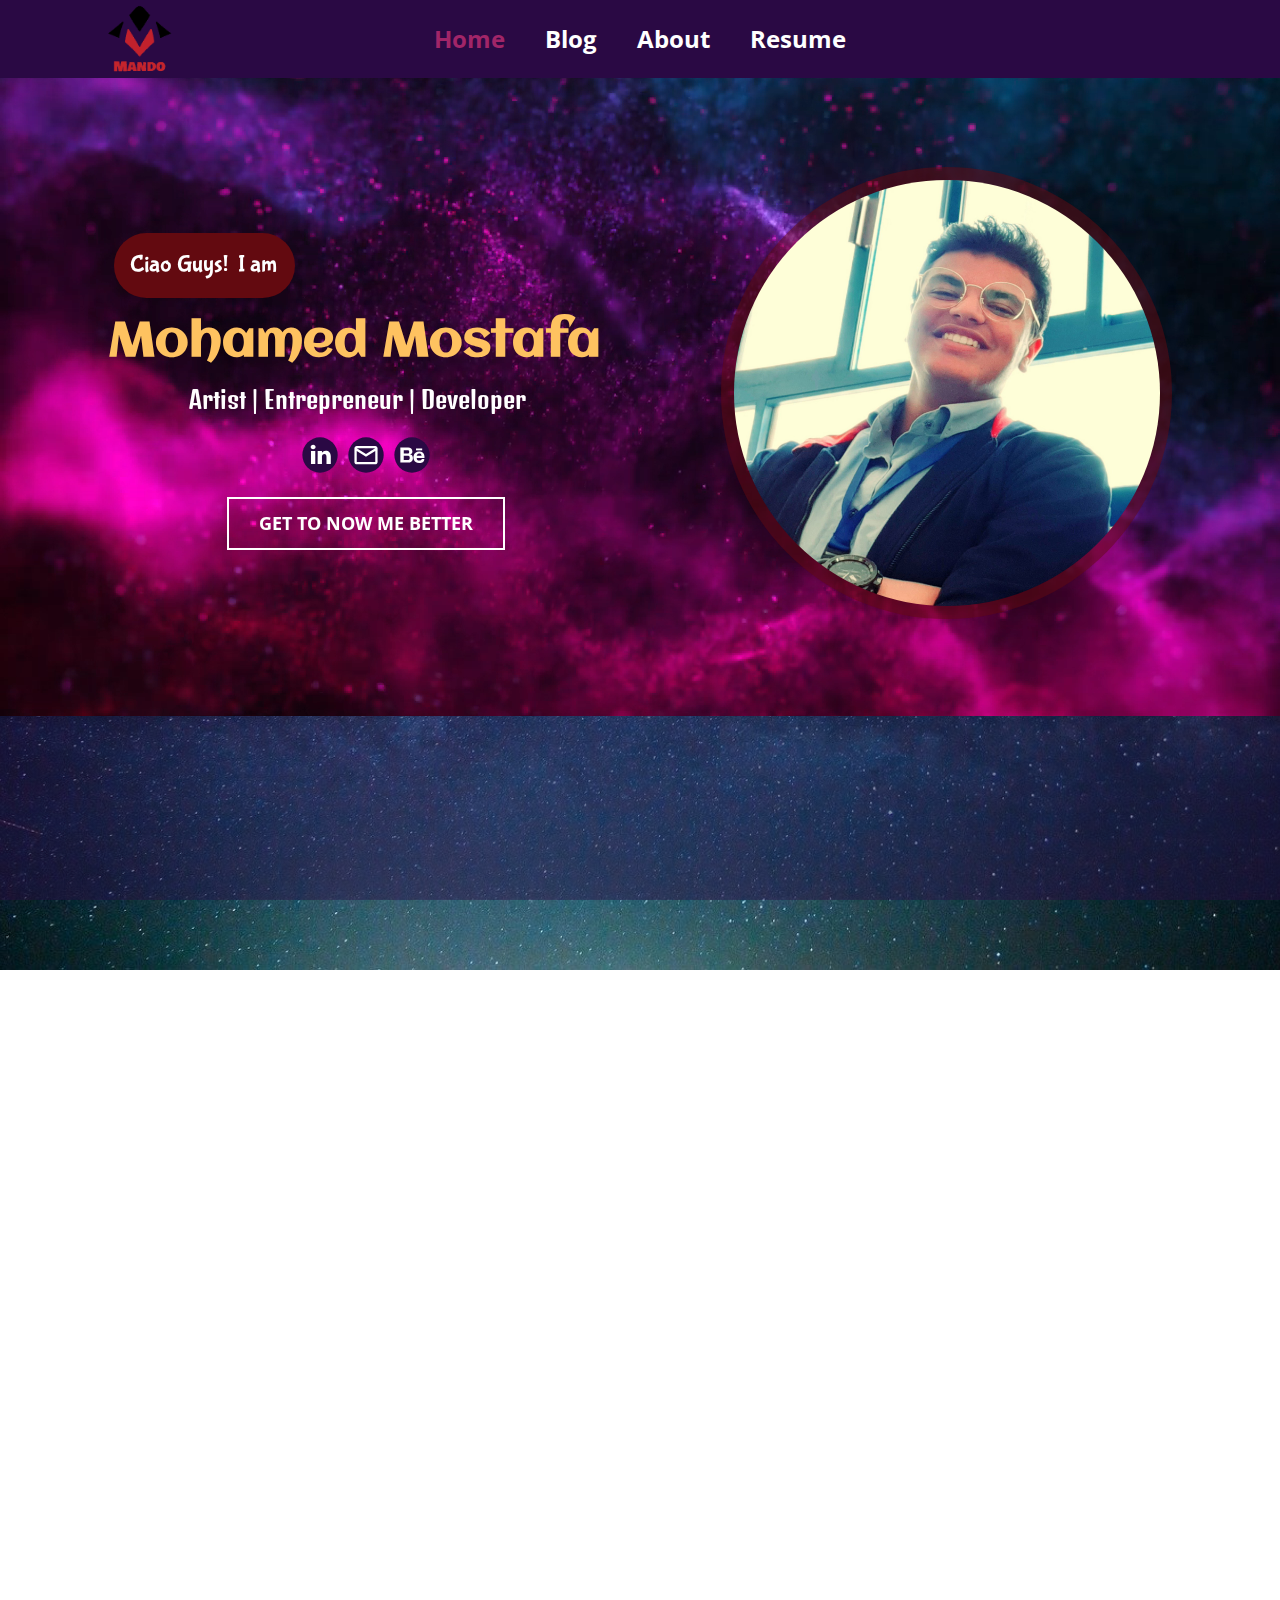
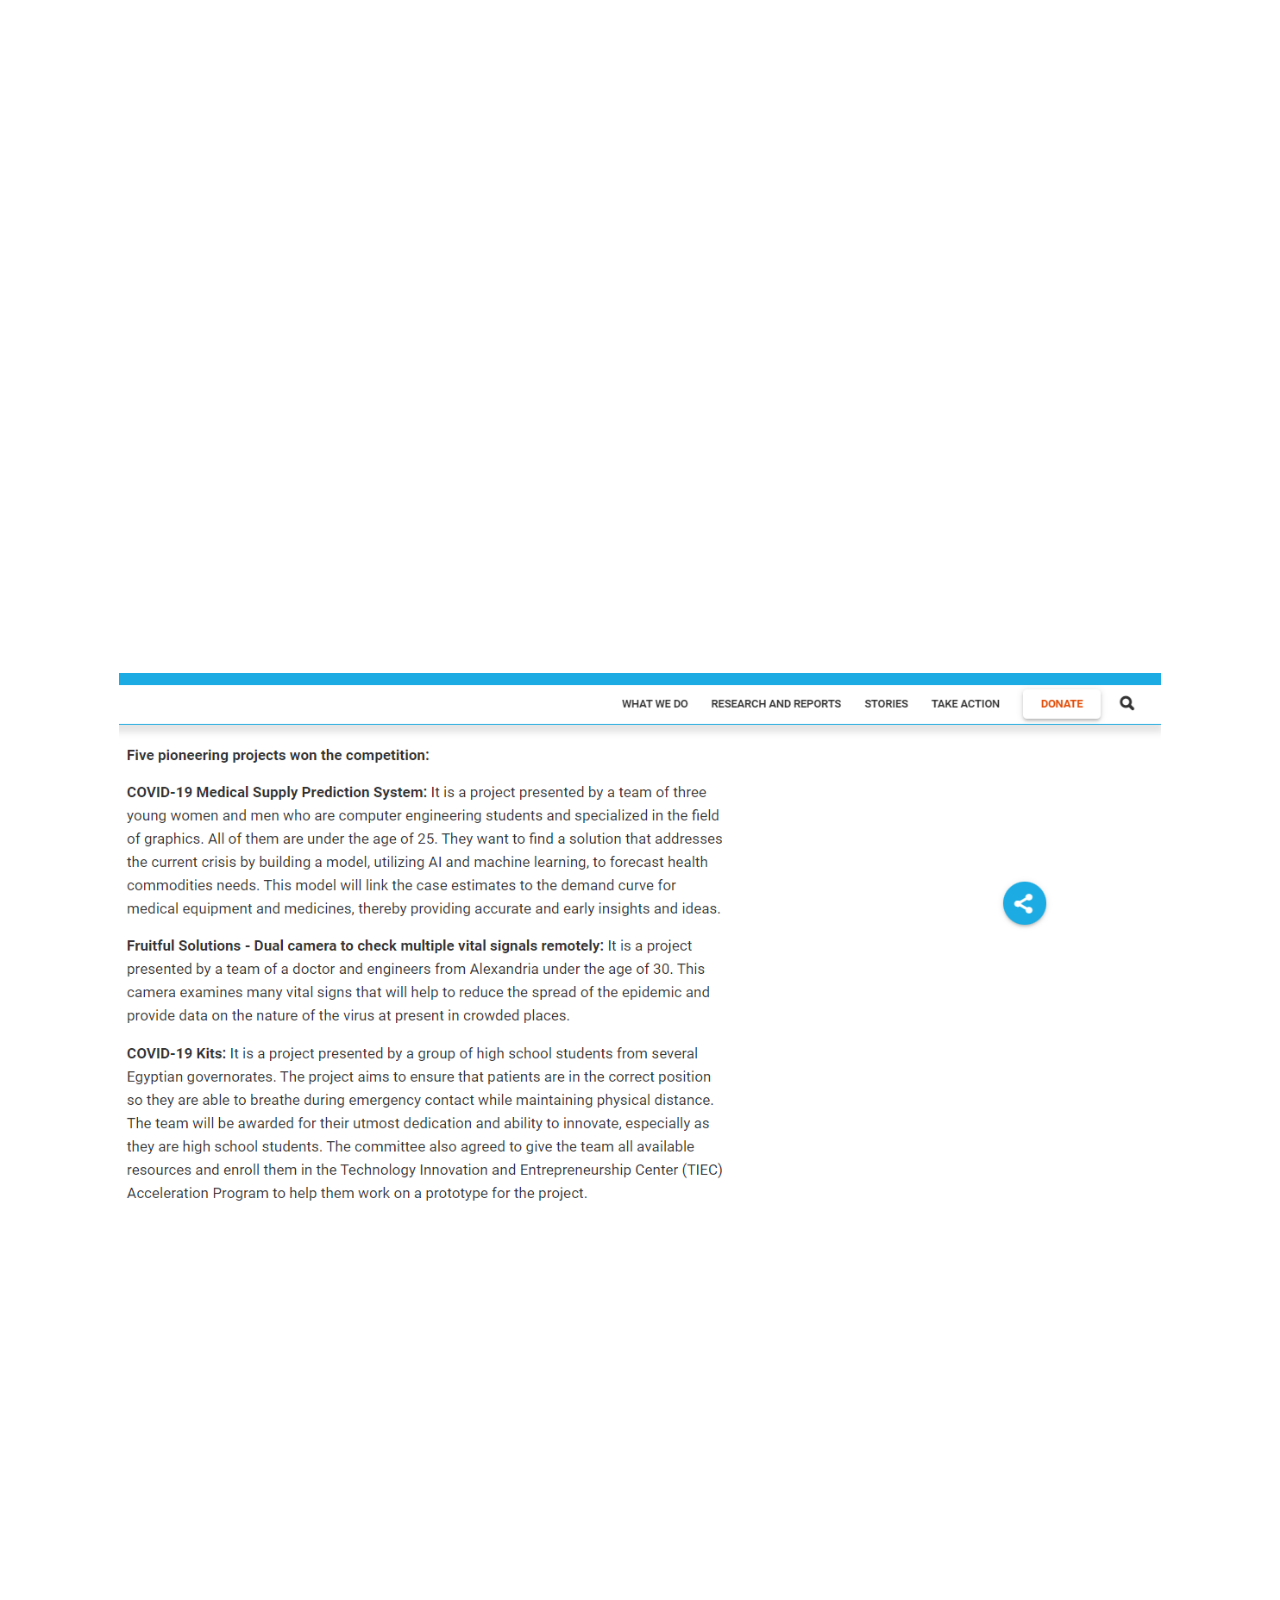
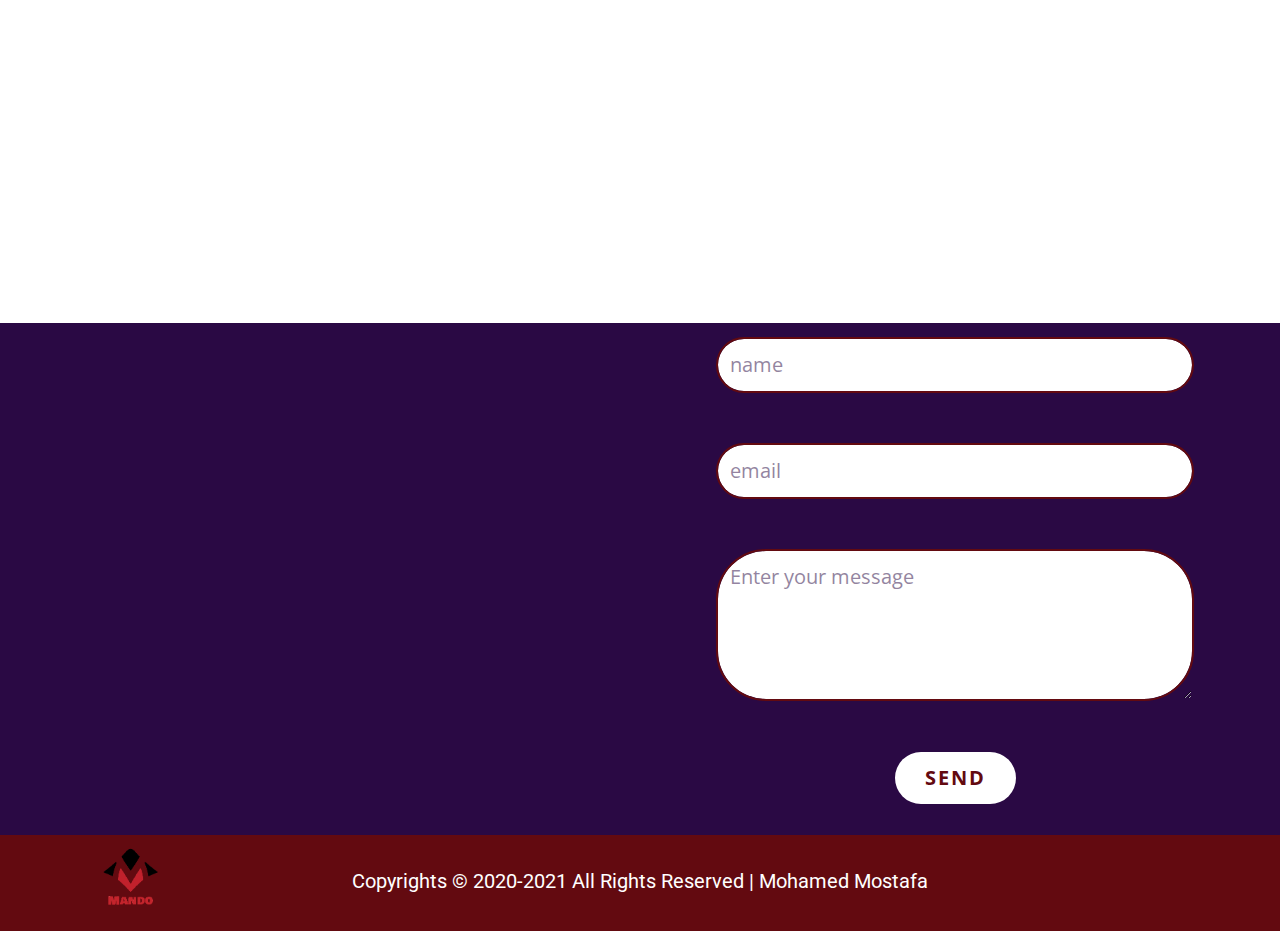
<file: index.html>
<!
                                                                                                                                                                                                        
                                                                                               #@@@@@@@@@#                                                                                              
                                                                                             @@@@@@@@@@@@@@@                                                                                            
                       .                       .                                          .@@@@@@@@@@@@@@@@@@@,        .                                  .            .          .            .        
                                                                                        %@@@@@@@@@@@@@@@@@@@@@@@&                                                                                       
                                                                                      @@@@@@@@@@@@@@@@@@@@@@@@@@@@@                                                                                     
                                                                                      &@@@@@@@@@@@@@@@@@@@@@@@@@@@@                                                                                     
                                                                                        @@@@@@@@@@@@@@@@@@@@@@@@@.                                                                                      
                                                                                         @@@@@@@@@@@@@@@@@@@@@@@                                                                                        
                       .                       .                            .     .       .@@@@@@@@@@@@@@@@@@@.        .    ..                            .            . .        .            .        
                       .                       .                         @@@@               &@@@@@@@@@@@@@@@&               @@@@                                                                        
                                                                      @@@@@@                  @@@@@@@@@@@@@                  @@@@@@                                                                     
                                                                   @@@@@@@@                    *@@@@@@@@@*                    @@@@@@@@                                                                  
                                                                @@@@@@@@@@                       &@@@@@@                       @@@@@@@@@@                                                               
                                                            .@@@@@@@@@@@@#        .###             @@@             ###.        (@@@@@@@@@@@@.                                                           
                                                         (@@@@@@@@@@@@@@@         #####/                         /#####         @@@@@@@@@@@@@@@(                                                        
          .            .                       .        /@@@@@@@@@@@@@@@         (#######      .          .     #######(         @@@@@@@@@@@@@@@(         .            . .        .            .        
                                                              .@@@@@@@@&         ##########                   (#########         %@@@@@@@@(                                                             
                                                                    *@@         ,###########                 ###########*         @@%                                                                   
                                                                                ##############             ##############                                                                               
                                                                                ###############.          ###############                                                                               
                                                                                (###############(       (###############(                                                                               
                                                                                   ###############     ###############                                                                                  
                                                                                      #############* *#############                                                                                     
                                                                                        /#######################(                                                                                       
                                                                                           ###################                                                                                          
                                                                                             ,#############*                                                                                            
                                                                                                #########                                                                                               
                                                                                                  #####                                                                                                 
                                                                                                    .                                                                                                   
                       .                       .                                               .                       .                                                                                
                                                                                                                                                                                                        
                                                                #######.  ########                                                .,                                                                    
                                                                ######## ,########    #######.   (######  ####  ###########   ##########                                                                
                                                                ######## #########   #### ####   ########*####  ####.  #####.#####  #####                                                               
                                                                ####,#######,#####  ####. ,####  #############  ####.  #####.####/  (####                                                               
                                                                #### /###### ##### /############ ##### #######  ####//#####  #####/(####/                                                               
          .            .                       .               .####. #####  #####,####/   #####(#####  ######  ########       *######.                   .            . .        .            .        
>
<html style="font-size: 16px;">
  <head>
    <meta name="viewport" content="width=device-width, initial-scale=1.0">
    <meta charset="utf-8">
    <meta name="keywords" content="mOHA​MED mOSTAFA">
    <meta name="description" content="">
    <meta name="page_type" content="np-template-header-footer-from-plugin">
    <title>Home</title>
    <link rel="stylesheet" href="nicepage.css" media="screen">
<link rel="stylesheet" href="Home.css" media="screen">
    <script class="u-script" type="text/javascript" src="jquery.js" defer=""></script>
    <script class="u-script" type="text/javascript" src="nicepage.js" defer=""></script>
    <meta name="generator" content="Nicepage 3.29.1, nicepage.com">
    <link id="u-theme-google-font" rel="stylesheet" href="https://fonts.googleapis.com/css?family=Roboto:100,100i,300,300i,400,400i,500,500i,700,700i,900,900i|Open+Sans:300,300i,400,400i,600,600i,700,700i,800,800i">
    <link id="u-page-google-font" rel="stylesheet" href="https://fonts.googleapis.com/css?family=Montserrat:100,100i,200,200i,300,300i,400,400i,500,500i,600,600i,700,700i,800,800i,900,900i|Bubblegum+Sans:400|Aclonica:400|Denk+One:400|Skranji:400,700|Poppins:100,100i,200,200i,300,300i,400,400i,500,500i,600,600i,700,700i,800,800i,900,900i">
    
    
    
    
    
    
    
    
    <script type="application/ld+json">{
		"@context": "http://schema.org",
		"@type": "Organization",
		"name": "",
		"logo": "images/MandonianBrand.PNG"
}</script>
    <meta name="theme-color" content="#478ac9">
    <meta property="og:title" content="Home">
    <meta property="og:type" content="website">
  </head>
  <body data-home-page="Home.html" data-home-page-title="Home" class="u-body"><header class="u-clearfix u-custom-color-6 u-header u-sticky u-sticky-f101 u-header" id="sec-3501"><div class="u-clearfix u-sheet u-sheet-1">
        <a href="https://mohamed-mostafa.me/home" class="u-image u-logo u-image-1" data-image-width="686" data-image-height="547">
          <img src="images/MandonianBrand.PNG" class="u-logo-image u-logo-image-1">
		</a>
        <nav class="u-menu u-menu-dropdown u-offcanvas u-menu-1">
          <div class="menu-collapse" style="font-size: 1.5rem; letter-spacing: 0px; font-weight: 700;">
            <a class="u-button-style u-custom-left-right-menu-spacing u-custom-padding-bottom u-custom-text-active-color u-custom-text-color u-custom-text-hover-color u-custom-top-bottom-menu-spacing u-nav-link u-text-active-palette-1-base u-text-hover-palette-2-base" href="#">
              <svg><use xmlns:xlink="http://www.w3.org/1999/xlink" xlink:href="#menu-hamburger"></use></svg>
              <svg version="1.1" xmlns="http://www.w3.org/2000/svg" xmlns:xlink="http://www.w3.org/1999/xlink"><defs><symbol id="menu-hamburger" viewBox="0 0 16 16" style="width: 16px; height: 16px;"><rect y="1" width="16" height="2"></rect><rect y="7" width="16" height="2"></rect><rect y="13" width="16" height="2"></rect>
</symbol>
</defs></svg>
            </a>
          </div>
          <div class="u-custom-menu u-nav-container">
            <ul class="u-nav u-unstyled u-nav-1"><li class="u-nav-item"><a class="u-button-style u-nav-link u-text-active-custom-color-10 u-text-custom-color-8 u-text-hover-white" href="Home.html" style="padding: 10px 20px;">Home</a>
</li><li class="u-nav-item"><a class="u-button-style u-nav-link u-text-active-custom-color-10 u-text-custom-color-8 u-text-hover-white" href="blog.html" target="_blank" style="padding: 10px 20px;">Blog</a>
</li><li class="u-nav-item"><a class="u-button-style u-nav-link u-text-active-custom-color-10 u-text-custom-color-8 u-text-hover-white" href="About.html" target="_blank" style="padding: 10px 20px;">About</a>
</li><li class="u-nav-item"><a class="u-button-style u-file-link u-nav-link u-text-active-custom-color-10 u-text-custom-color-8 u-text-hover-white" href="files/MohamedMMostafa.pdf" style="padding: 10px 20px;">Resume</a>
</li></ul>
          </div>
          <div class="u-custom-menu u-nav-container-collapse">
            <div class="u-black u-container-style u-inner-container-layout u-opacity u-opacity-95 u-sidenav">
              <div class="u-inner-container-layout u-sidenav-overflow">
                <div class="u-menu-close"></div>
                <ul class="u-align-center u-nav u-popupmenu-items u-unstyled u-nav-2"><li class="u-nav-item"><a class="u-button-style u-nav-link" href="Home.html" style="padding: 10px 20px;">Home</a>
</li><li class="u-nav-item"><a class="u-button-style u-nav-link" href="blog.html" target="_blank" style="padding: 10px 20px;">Blog</a>
</li><li class="u-nav-item"><a class="u-button-style u-nav-link" href="About.html" target="_blank" style="padding: 10px 20px;">About</a>
</li><li class="u-nav-item"><a class="u-button-style u-nav-link" href="files/MohamedMMostafa.pdf" style="padding: 10px 20px;">Resume</a>
</li></ul>
              </div>
            </div>
            <div class="u-black u-menu-overlay u-opacity u-opacity-70"></div>
          </div>
        </nav>
      </div></header>
    <section class="u-align-center u-clearfix u-hidden-md u-hidden-sm u-hidden-xs u-uploaded-video u-video u-section-1" id="carousel_0d39">
      <div class="u-background-video u-expanded" style="">
        <div class="embed-responsive">
          <video class="embed-responsive-item" data-autoplay="1" loop="" muted="" autoplay="autoplay" playsinline="">
            <source src="files/galaxyabstractnebulabackgroundloop4T2Q86J.mp4" type="video/mp4">
            <p>Your browser does not support HTML5 video.</p>
          </video>
        </div>
      </div>
      <div class="u-clearfix u-sheet u-valign-middle-xl u-sheet-1">
        <div class="u-container-style u-group u-group-1" data-animation-name="bounceIn" data-animation-duration="1000" data-animation-delay="0" data-animation-direction="">
          <div class="u-container-layout u-valign-bottom-lg u-valign-bottom-md u-valign-bottom-sm u-valign-bottom-xs u-container-layout-1">
            <div class="u-custom-color-2 u-expanded-width u-opacity u-opacity-50 u-preserve-proportions u-shape u-shape-circle u-shape-1">
              <div class="u-preserve-proportions-child" style="padding-top: 100.22%;"></div>
            </div>
            <div class="u-image u-image-circle u-preserve-proportions u-image-1" alt="" data-image-width="2048" data-image-height="2048" data-animation-name="fadeIn" data-animation-duration="1000" data-animation-delay="0"></div>
          </div>
        </div>
        <div class="u-container-style u-group u-group-2">
          <div class="u-container-layout u-container-layout-2">
            <div class="u-container-style u-custom-color-2 u-group u-radius-50 u-shape-round u-group-3" data-animation-name="fadeIn" data-animation-duration="1000" data-animation-delay="0">
              <div class="u-container-layout u-valign-middle-lg u-valign-middle-md u-valign-middle-sm u-valign-middle-xs u-valign-top-xl u-container-layout-3">
                <h4 class="u-custom-font u-text u-text-white u-text-1" data-animation-name="fadeIn" data-animation-duration="1000" data-animation-delay="0">Ciao Guys!&nbsp; I am</h4>
              </div>
            </div>
            <h2 class="u-custom-font u-text u-text-custom-color-9 u-text-2" data-animation-name="fadeIn" data-animation-duration="1000" data-animation-delay="0" data-animation-direction="">Mohamed&nbsp;Mostafa</h2>
            <h4 class="u-custom-font u-text u-text-white u-text-3" data-animation-name="fadeIn" data-animation-duration="1000" data-animation-delay="0" data-animation-direction="">Artist | Entrepreneur |&nbsp;Developer</h4>
            <div class="u-social-icons u-spacing-10 u-social-icons-1" data-animation-name="bounceIn" data-animation-duration="1000" data-animation-delay="0" data-animation-direction="">
              <a class="u-social-url" target="_blank" title="LinkedIn" href="https://www.linkedin.com/in/mohamed-mostafa-208aa4198/"><span class="u-icon u-social-icon u-social-linkedin u-text-custom-color-6 u-icon-1"><svg class="u-svg-link" preserveAspectRatio="xMidYMin slice" viewBox="0 0 112 112" style=""><use xmlns:xlink="http://www.w3.org/1999/xlink" xlink:href="#svg-3a5d"></use></svg><svg class="u-svg-content" viewBox="0 0 112 112" x="0" y="0" id="svg-3a5d"><circle fill="currentColor" cx="56.1" cy="56.1" r="55"></circle><path fill="#FFFFFF" d="M41.3,83.7H27.9V43.4h13.4V83.7z M34.6,37.9L34.6,37.9c-4.6,0-7.5-3.1-7.5-7c0-4,3-7,7.6-7s7.4,3,7.5,7
            C42.2,34.8,39.2,37.9,34.6,37.9z M89.6,83.7H76.2V62.2c0-5.4-1.9-9.1-6.8-9.1c-3.7,0-5.9,2.5-6.9,4.9c-0.4,0.9-0.4,2.1-0.4,3.3v22.5
            H48.7c0,0,0.2-36.5,0-40.3h13.4v5.7c1.8-2.7,5-6.7,12.1-6.7c8.8,0,15.4,5.8,15.4,18.1V83.7z"></path></svg></span>
              </a>
              <a class="u-social-url" target="_blank" title="Email" href="mailto:mohamed.1719039@gmail.com"><span class="u-icon u-social-email u-social-icon u-text-custom-color-6 u-icon-2"><svg class="u-svg-link" preserveAspectRatio="xMidYMin slice" viewBox="0 0 112 112" style=""><use xmlns:xlink="http://www.w3.org/1999/xlink" xlink:href="#svg-50c4"></use></svg><svg class="u-svg-content" viewBox="0 0 112 112" x="0" y="0" id="svg-50c4"><circle fill="currentColor" cx="56.1" cy="56.1" r="55"></circle><path id="path3864" fill="#FFFFFF" d="M27.2,28h57.6c4,0,7.2,3.2,7.2,7.2l0,0v42.7c0,3.9-3.2,7.2-7.2,7.2l0,0H27.2
	c-4,0-7.2-3.2-7.2-7.2V35.2C20,31.1,23.2,28,27.2,28 M56,52.9l28.8-17.8H27.2L56,52.9 M27.2,77.7h57.6V43.5L56,61.3L27.2,43.5V77.7z
	"></path></svg></span>
              </a>
              <a class="u-social-url" target="_blank" title="Behance" href="https://www.behance.net/mandonian_mando"><span class="u-icon u-social-behance u-social-icon u-text-custom-color-6 u-icon-3"><svg class="u-svg-link" preserveAspectRatio="xMidYMin slice" viewBox="0 0 112 112" style=""><use xmlns:xlink="http://www.w3.org/1999/xlink" xlink:href="#svg-7936"></use></svg><svg class="u-svg-content" viewBox="0 0 112 112" x="0" y="0" id="svg-7936"><circle fill="currentColor" cx="56.1" cy="56.1" r="55"></circle><rect x="68.5" y="35.7" fill="#FFFFFF" width="19.2" height="5.8"></rect><path fill="#FFFFFF" d="M50.1,54.1c0,0,7.1-0.5,7.1-8.8S51.4,32.9,44,32.9H19.7v46.7H44c0,0,14.8,0.5,14.8-13.8
	C58.8,65.8,59.4,54.2,50.1,54.1z M30.4,41.2H44c0,0,3.3,0,3.3,4.8s-2,5.5-4.2,5.5H30.4V41.2z M43.3,71.2h-13V58.7H44c0,0,5,0,5,6.4
	C48.9,70.6,45.2,71.2,43.3,71.2z"></path><path fill="#FFFFFF" d="M78.5,44.8c-17.9,0-17.9,17.8-17.9,17.9c0,0-1.2,17.8,17.8,17.8c0,0,16,1,16-12.4h-8.1c0,0,0.2,5-7.5,5
	c0,0-8.1,0.6-8.1-8h24.2C94.8,65.1,97.4,44.8,78.5,44.8z M70.6,58.7c0,0,1-7.2,8.1-7.2c7.1,0,7.1,7.2,7.2,7.2H70.6z"></path></svg></span>
              </a>
            </div>
            <a href="Home.html#carousel_9173" data-page-id="61916427" class="u-border-2 u-border-active-white u-border-hover-black u-border-white u-btn u-button-style u-hover-custom-color-6 u-hover-feature u-none u-text-active-white u-text-hover-white u-text-white u-btn-1" data-animation-name="flash" data-animation-duration="1000" data-animation-delay="0" data-animation-direction="">Get To Now Me Better</a>
          </div>
        </div>
      </div>
      
    </section>
    <section class="skrollable u-clearfix u-hidden-md u-hidden-sm u-hidden-xs u-image u-parallax u-shading u-section-2" id="carousel_9173" data-image-width="1280" data-image-height="853">
      <div class="u-clearfix u-sheet u-sheet-1">
        <div class="u-border-3 u-border-custom-color-9 u-shape u-shape-top u-shape-1" data-animation-name="zoomIn" data-animation-duration="1000" data-animation-delay="0" data-animation-direction="Down"></div>
        <div class="u-container-style u-group u-group-1" data-animation-name="fadeIn" data-animation-duration="1000" data-animation-delay="0" data-animation-direction="">
          <div class="u-container-layout">
            <div class="u-border-3 u-border-custom-color-9 u-flip-vertical u-shape u-shape-top u-shape-2"></div>
            <h3 class="u-text u-text-1" data-animation-name="fadeIn" data-animation-duration="1000" data-animation-delay="0">
              <span class="u-text-white"> I am&nbsp;</span>
              <span class="u-text-custom-color-9">Mohamed Mostafa</span>, <span class="u-text-white">and my friends call me&nbsp;</span>
              <span class="u-text-custom-color-9">Mando&nbsp;</span>
              <span class="u-text-white">:"</span>
            </h3>
            <h5 class="u-text u-text-2" data-animation-name="fadeIn" data-animation-duration="1000" data-animation-delay="0" data-animation-direction="">
              <span class="u-text-white">I am an enthusiast passionate about</span>
              <span class="u-text-custom-color-9">Art</span>, <span class="u-text-custom-color-9">Computer Science</span>, <span class="u-text-white">and </span>
              <span class="u-text-custom-color-9">Entrepreneurship</span>. I <span class="u-text-white">aspire to work and innovate in the </span>
              <span class="u-text-custom-color-9">bioinformatics </span>
              <span class="u-text-white">discipline as it integrates my most beloved fields of interest. I assume it is my perfect fit.&nbsp;<br>
                <br>For now, I am a senior student at 
              </span>
              <span class="u-text-custom-color-9">STEM High School for Boys - 6th of October</span>
              <span class="u-text-white">after being selected among the brightest</span>
              <span class="u-text-custom-color-9">175</span>
              <span class="u-text-white">Egyptian students in the country to attend this innovative boarding school. I am working on a separate capstone project every semester to solve one of Egypt's grand challenges in addition to studying a STEM-focused Honors curriculum.&nbsp;<br>
                <br>Besides studying, I am growing my passion for 
              </span>
              <span class="u-text-custom-color-9">CS </span>
              <span class="u-text-white">and </span>
              <span class="u-text-custom-color-9">Entrepreneurship </span>
              <span class="u-text-white">through seeking more opportunities, being involved, and getting my hands-on experience.&nbsp;<br>
                <br>In the next few years, I am looking forward to pursuing my higher education in the
              </span>
              <span class="u-text-custom-color-9">US</span>, <span class="u-text-white">somewhere that constitutes a community that fits my aspirations, helps me achieve them, and allows me to reach out to mysterious realms of knowledge.</span>
            </h5>
          </div>
        </div>
        <div class="u-expanded-width-md u-expanded-width-sm u-expanded-width-xs u-list u-list-1">
          <div class="u-repeater u-repeater-1">
            <div class="u-align-center u-container-style u-list-item u-repeater-item u-shape-rectangle u-white u-list-item-1" data-animation-name="fadeIn" data-animation-duration="1000" data-animation-delay="0">
              <div class="u-container-layout u-similar-container u-container-layout-2">
                <div class="u-border-15 u-border-custom-color-2 u-expanded-width u-line u-line-horizontal u-line-1"></div>
                <h3 class="u-custom-font u-font-montserrat u-text u-text-custom-color-6 u-text-3" data-animation-name="counter" data-animation-event="scroll" data-animation-duration="750">90%</h3>
                <p class="u-text u-text-custom-color-2 u-text-4"> entrepreneurship </p>
              </div>
            </div>
            <div class="u-align-center u-container-style u-list-item u-repeater-item u-shape-rectangle u-white u-list-item-2" data-animation-name="fadeIn" data-animation-duration="1000" data-animation-delay="0">
              <div class="u-container-layout u-similar-container u-container-layout-3">
                <div class="u-border-15 u-border-custom-color-2 u-expanded-width u-line u-line-horizontal u-line-2"></div>
                <h3 class="u-custom-font u-font-montserrat u-text u-text-custom-color-6 u-text-5" data-animation-name="counter" data-animation-event="scroll" data-animation-duration="750">85%</h3>
                <p class="u-text u-text-custom-color-2 u-text-6">STEM</p>
              </div>
            </div>
            <div class="u-align-center u-container-style u-list-item u-repeater-item u-shape-rectangle u-white u-list-item-3" data-animation-name="fadeIn" data-animation-duration="1000" data-animation-delay="0">
              <div class="u-container-layout u-similar-container u-container-layout-4">
                <div class="u-border-15 u-border-custom-color-2 u-expanded-width u-line u-line-horizontal u-line-3"></div>
                <h3 class="u-custom-font u-font-montserrat u-text u-text-custom-color-6 u-text-7" data-animation-name="counter" data-animation-event="scroll" data-animation-duration="750">85%</h3>
                <p class="u-text u-text-custom-color-2 u-text-8"> Media &amp; Entertainment</p>
              </div>
            </div>
            <div class="u-align-center u-container-style u-list-item u-repeater-item u-shape-rectangle u-white u-list-item-4" data-animation-name="fadeIn" data-animation-duration="1000" data-animation-delay="0">
              <div class="u-container-layout u-similar-container u-container-layout-5">
                <div class="u-border-15 u-border-custom-color-2 u-expanded-width u-line u-line-horizontal u-line-4"></div>
                <h3 class="u-custom-font u-font-montserrat u-text u-text-custom-color-6 u-text-9" data-animation-name="counter" data-animation-event="scroll" data-animation-duration="750">80%</h3>
                <p class="u-text u-text-custom-color-2 u-text-10">Coding</p>
              </div>
            </div>
          </div>
        </div>
      </div>
    </section>
    <section class="skrollable u-clearfix u-hidden-md u-hidden-sm u-hidden-xs u-image u-parallax u-shading u-section-3" id="carousel_c76b" data-image-width="1280" data-image-height="853">
      <div class="u-align-left u-clearfix u-sheet u-sheet-1"><span class="u-align-left u-icon u-icon-circle u-text-palette-1-base u-icon-1" data-animation-name="fadeIn" data-animation-duration="1000" data-animation-delay="0" data-animation-direction="Down"><svg class="u-svg-link" preserveAspectRatio="xMidYMin slice" viewBox="0 0 511.168 511.168" style=""><use xmlns:xlink="http://www.w3.org/1999/xlink" xlink:href="#svg-1028"></use></svg><svg class="u-svg-content" viewBox="0 0 511.168 511.168" id="svg-1028"><g><g><path d="m16.696 96.479h385.635v107.293h-385.635z" fill="#ffda45"></path>
</g><path d="m359.331 96.479h43v107.293h-43z" fill="#fac800"></path><path d="m237.834 96.479h122v107.293h-122z" fill="#fff5f5"></path><g><g><g><path d="m482.168 503.668h-382.667c-31.296 0-56.667-25.371-56.667-56.667 0-31.296 25.371-56.667 56.667-56.667h382.667z" fill="#f0f5fa"></path><path d="m442.168 390.335h40v113.333h-40z" fill="#e4ecf2"></path><g><path d="m502.167 511.168h-402.666c-35.381 0-64.167-28.785-64.167-64.167s28.785-64.167 64.167-64.167h402.667c4.142 0 7.5 3.358 7.5 7.5s-3.358 7.5-7.5 7.5h-402.667c-27.11 0-49.167 22.056-49.167 49.167 0 27.11 22.056 49.167 49.167 49.167h402.667c4.142 0 7.5 3.358 7.5 7.5s-3.358 7.5-7.501 7.5z" fill="#6e9eff"></path>
</g><g><g><path d="m482.167 435.613h-308.909c-4.142 0-7.5-3.358-7.5-7.5s3.358-7.5 7.5-7.5h308.909z" fill="#c5d7e6"></path>
</g><g><path d="m482.167 473.391h-226.889c-4.142 0-7.5-3.358-7.5-7.5s3.358-7.5 7.5-7.5h226.889z" fill="#c5d7e6"></path>
</g>
</g>
</g><g><path d="m418.028 375.377h-372.353c-20.254 0-36.674-16.419-36.674-36.674 0-20.254 16.419-36.674 36.674-36.674h372.354v73.348z" fill="#f0f5fa"></path><path d="m378.028 302.029h40v73.348h-40z" fill="#e4ecf2"></path><g><path d="m440.972 382.877h-395.297c-24.357 0-44.174-19.816-44.174-44.174s19.816-44.174 44.174-44.174h395.297c4.142 0 7.5 3.358 7.5 7.5s-3.358 7.5-7.5 7.5h-395.297c-16.086 0-29.174 13.087-29.174 29.174s13.087 29.174 29.174 29.174h395.297c4.142 0 7.5 3.358 7.5 7.5s-3.358 7.5-7.5 7.5z" fill="#74d84b"></path>
</g><g><g><path d="m418.028 347.761h-105.315c-4.142 0-7.5-3.358-7.5-7.5s3.358-7.5 7.5-7.5h105.315z" fill="#c5d7e6"></path>
</g>
</g>
</g><g><path d="m133.046 7.5h298.87c22.5 0 40.739 18.24 40.739 40.739 0 22.5-18.24 40.739-40.739 40.739h-298.87z" fill="#f0f5fa"></path><path d="m431.916 7.5h-40c22.5 0 40.739 18.24 40.739 40.739 0 22.5-18.24 40.739-40.739 40.739h40c22.5 0 40.739-18.24 40.739-40.739 0-22.499-18.239-40.739-40.739-40.739z" fill="#e4ecf2"></path><g><path d="m431.916 96.479h-324.357c-4.142 0-7.5-3.358-7.5-7.5s3.358-7.5 7.5-7.5h324.357c18.328 0 33.239-14.911 33.239-33.239s-14.911-33.24-33.239-33.24h-324.357c-4.142 0-7.5-3.358-7.5-7.5s3.358-7.5 7.5-7.5h324.357c26.599 0 48.239 21.64 48.239 48.239s-21.64 48.24-48.239 48.24z" fill="#fc435f"></path>
</g>
</g><g><g><path d="m60.099 203.771h445.902v90.758h-445.902z" fill="#6e9eff"></path>
</g><path d="m369.834 203.771h136.167v90.758h-136.167z" fill="#bf6930"></path><path d="m466.001 203.771h40v90.758h-40z" fill="#ad5f2c"></path><path d="m213.501 264.15h-102.009c-8.284 0-15-6.716-15-15 0-8.284 6.716-15 15-15h102.009c8.284 0 15 6.716 15 15 0 8.284-6.716 15-15 15z" fill="#fff5f5"></path><g><path d="m462.667 256.65h-48.833c-4.142 0-7.5-3.358-7.5-7.5s3.358-7.5 7.5-7.5h48.833c4.142 0 7.5 3.358 7.5 7.5s-3.357 7.5-7.5 7.5z" fill="#fff5f5"></path>
</g>
</g><g><g><path d="m326.167 166.956c-4.142 0-7.5-3.358-7.5-7.5v-18.662c0-4.142 3.358-7.5 7.5-7.5s7.5 3.358 7.5 7.5v18.662c0 4.142-3.357 7.5-7.5 7.5z" fill="#677a8f"></path>
</g><g><path d="m298.834 166.956c-4.142 0-7.5-3.358-7.5-7.5v-18.662c0-4.142 3.358-7.5 7.5-7.5s7.5 3.358 7.5 7.5v18.662c0 4.142-3.357 7.5-7.5 7.5z" fill="#677a8f"></path>
</g><g><path d="m271.501 166.956c-4.142 0-7.5-3.358-7.5-7.5v-18.662c0-4.142 3.358-7.5 7.5-7.5s7.5 3.358 7.5 7.5v18.662c0 4.142-3.358 7.5-7.5 7.5z" fill="#677a8f"></path>
</g>
</g>
</g><g><path d="m132.834 40.739h171.138c4.142 0 7.5 3.358 7.5 7.5s-3.358 7.5-7.5 7.5h-171.138z" fill="#c5d7e6"></path>
</g>
</g>
</g></svg></span><span class="u-align-left u-icon u-icon-circle u-text-palette-1-base u-icon-2" data-animation-name="fadeIn" data-animation-duration="1000" data-animation-delay="0" data-animation-direction="Down"><svg class="u-svg-link" preserveAspectRatio="xMidYMin slice" viewBox="0 0 512 512" style=""><use xmlns:xlink="http://www.w3.org/1999/xlink" xlink:href="#svg-3db5"></use></svg><svg class="u-svg-content" viewBox="0 0 512 512" id="svg-3db5"><g><path d="m323.178 104.423h25.802c11.882 0 21.515 9.633 21.515 21.515v16.121c0 11.882-9.633 21.515-21.515 21.515h-25.802z" fill="#ffcebf"></path><path d="m188.825 104.423h-25.801c-11.882 0-21.515 9.633-21.515 21.515v16.121c0 11.882 9.633 21.515 21.515 21.515h25.801z" fill="#ffcebf"></path><path d="m421.554 350.969v90.673h-331.105v-90.673c0-18.151 11.552-34.294 28.735-40.173l72.882-24.936 5.961 3.078 8.988-3.078 3.82-6.363h90.354l3.161 4.633 10.131 3.459 5.487-1.719 72.862 24.926c17.183 5.879 28.724 22.022 28.724 40.173z" fill="#eaf6ff"></path><path d="m192.04 296.434-41.975 14.362c-17.183 5.879-28.725 22.022-28.725 40.173v90.671h-30.886v-90.671c0-18.151 11.541-34.294 28.725-40.173l72.862-24.926.02-.01 4.659 3.758z" fill="#d8ecfe"></path><path d="m301.183 239.139v40.358l-2.538 6.363-34.214 25.763-8.425 1.891-7.743-.288-36.991-27.853-.442-5.876v-40.358l.02-34.954h90.302z" fill="#ffcebf"></path><path d="m271.45 301.89-1.198 5.359-5.799 4.365-8.447 1.9-7.743-.288-36.991-27.853-.442-5.876v-40.358l.02-34.954h30.887l-.021 34.954v40.358z" fill="#ffb09e"></path><path d="m301.183 239.139v23.464c-11.922 5.652-25.234 8.803-39.267 8.803h-11.83c-14.033 0-27.345-3.15-39.257-8.792v-23.474l.02-34.953h90.302z" fill="#ffb09e"></path><path d="m178.53 85.245v94.01c0 39.52 32.038 71.558 71.558 71.558h11.828c39.52 0 71.558-32.038 71.558-71.558v-94.01c0-12.103-9.811-21.914-21.914-21.914h-111.116c-12.103 0-21.914 9.811-21.914 21.914z" fill="#ffeee6"></path><path d="m266.302 250.68c-1.452.093-2.914.134-4.386.134h-11.83c-39.514 0-71.554-32.04-71.554-71.554v-94.019c0-12.097 9.812-21.909 21.909-21.909h20.591c-12.097 0-21.909 9.812-21.909 21.909v94.019c0 38.042 29.703 69.165 67.179 71.42z" fill="#ffdfcf"></path><g><path d="m222.662 151.599c-4.265 0-7.722-3.457-7.722-7.722v-10.135c0-4.265 3.457-7.722 7.722-7.722s7.722 3.457 7.722 7.722v10.135c0 4.264-3.457 7.722-7.722 7.722z" fill="#845c52"></path>
</g><g><path d="m289.189 151.599c-4.265 0-7.722-3.457-7.722-7.722v-10.135c0-4.265 3.457-7.722 7.722-7.722s7.722 3.457 7.722 7.722v10.135c0 4.264-3.457 7.722-7.722 7.722z" fill="#845c52"></path>
</g><g><path d="m256.001 212.951c-14.936 0-27.086-12.151-27.086-27.086 0-4.265 3.457-7.722 7.722-7.722s7.722 3.457 7.722 7.722c0 6.42 5.223 11.643 11.643 11.643s11.643-5.223 11.643-11.643c0-4.265 3.457-7.722 7.722-7.722s7.722 3.457 7.722 7.722c-.002 14.935-12.152 27.086-27.088 27.086z" fill="#ffb09e"></path>
</g><g><path d="m151.8 387.117v54.525h-15.443v-54.525c0-4.262 3.449-7.722 7.722-7.722 4.261 0 7.721 3.46 7.721 7.722z" fill="#d8ecfe"></path>
</g><g><path d="m370.169 387.117v54.525h-15.443v-54.525c0-4.262 3.449-7.722 7.722-7.722s7.721 3.46 7.721 7.722z" fill="#d8ecfe"></path>
</g><path d="m271.992 361.485 15.99-28.436-2.978-9.537-16.367-9.997h-12.635l-7.739-.289-20.835 12.721-3.407 7.102 15.99 28.436h.001l-8.494 80.157h48.966l-8.493-80.157z" fill="#f25a74"></path><path d="m272.508 315.879-3.871-2.364-12.631-.001-7.743-.288-20.835 12.721-3.41 7.098 15.989 28.436h-.005l-8.494 80.161h20.591l8.494-80.161h.005l-15.989-28.436z" fill="#e83d5a"></path><path d="m353.174 104.423h-19.7v-10.831c0-3.669-1.618-7.151-4.423-9.516-13.755-11.602-33.888-11.54-47.571.147-13.651 11.659-33.726 11.752-47.484.22-13.834-11.656-33.926-12.526-48.047-.689-4.701 3.941-7.417 9.76-7.418 15.895l-.001 4.774h-17.238v-40.59c0-35.254 28.578-63.833 63.832-63.833h64.217c35.254 0 63.832 28.579 63.832 63.832v40.591z" fill="#365e7d"></path><path d="m256.006.004c-35.252 0-63.832 28.57-63.832 63.832v15.711c-2.172 1.153-4.262 2.564-6.229 4.211-2.347 1.966-4.2 4.407-5.467 7.125-1.266 2.708-1.946 5.693-1.946 8.762v4.777h-17.245v-40.586c0-35.262 28.58-63.832 63.832-63.832h30.887z" fill="#2b4d66"></path><path d="m210.825 279.494 45.177 34.017-52.996 32.379c-4.802 2.934-10.964-.522-10.964-6.15v-53.869z" fill="#9bd8f9"></path><path d="m220.425 286.725-28.385 9.709v-10.564l.021-.01 18.769-6.363z" fill="#73c3f9"></path><path d="m301.179 279.494-45.177 34.017 52.996 32.379c4.802 2.934 10.964-.522 10.964-6.15v-53.869z" fill="#9bd8f9"></path><g><path d="m262.989 393.923 13.728 27.815c1.135 2.3 3.329 3.894 5.867 4.263l30.696 4.46c6.391.929 8.943 8.783 4.318 13.291l-22.212 21.651c-1.836 1.79-2.675 4.369-2.241 6.897l5.244 30.572c1.092 6.365-5.589 11.22-11.306 8.214l-27.456-14.434c-2.27-1.193-4.982-1.193-7.252 0l-27.456 14.434c-5.717 3.005-12.398-1.849-11.306-8.214l5.244-30.572c.434-2.528-.404-5.107-2.241-6.897l-22.212-21.651c-4.625-4.508-2.073-12.362 4.318-13.291l30.696-4.46c2.538-.369 4.732-1.963 5.867-4.263l13.728-27.815c2.859-5.791 11.117-5.791 13.976 0z" fill="#f9d264"></path>
</g><g><path d="m271.445 411.054-5.271 10.687c-1.133 2.296-3.325 3.892-5.869 4.262l-30.691 4.458c-6.394.927-8.947 8.782-4.324 13.291l22.218 21.652c1.833 1.791 2.667 4.365 2.234 6.898l-4.849 28.282-19.973 10.502c-5.714 3.006-12.396-1.843-11.305-8.216l5.24-30.568c.433-2.533-.401-5.107-2.234-6.898l-22.218-21.652c-4.623-4.509-2.069-12.365 4.324-13.291l30.691-4.458c2.543-.371 4.736-1.966 5.869-4.262l13.724-27.819c2.862-5.786 11.119-5.786 13.981 0z" fill="#efc356"></path>
</g><g><path d="m151.706 407.197 9.72 19.694c.804 1.628 2.357 2.757 4.154 3.018l21.734 3.158c4.525.658 6.332 6.219 3.058 9.41l-15.727 15.33c-1.3 1.267-1.894 3.094-1.587 4.883l3.713 21.646c.773 4.507-3.957 7.944-8.005 5.816l-19.439-10.22c-1.607-.845-3.527-.845-5.135 0l-19.439 10.22c-4.047 2.128-8.778-1.309-8.005-5.816l3.713-21.646c.307-1.79-.286-3.616-1.587-4.883l-15.727-15.33c-3.274-3.192-1.468-8.753 3.058-9.41l21.734-3.158c1.797-.261 3.35-1.39 4.154-3.018l9.72-19.694c2.022-4.101 7.869-4.101 9.893 0z" fill="#f9d264"></path>
</g><g><path d="m157.061 418.034-4.376 8.854c-.803 1.627-2.358 2.759-4.159 3.017l-21.734 3.161c-4.52.659-6.332 6.219-3.058 9.41l15.732 15.33c1.297 1.266 1.894 3.099 1.585 4.88l-3.562 20.776-12.736 6.692c-4.046 2.121-8.782-1.308-8.01-5.817l3.717-21.652c.309-1.781-.288-3.614-1.585-4.88l-15.732-15.33c-3.274-3.192-1.462-8.751 3.058-9.41l21.734-3.161c1.802-.257 3.356-1.39 4.159-3.017l9.719-19.695c2.018-4.098 7.866-4.098 9.894 0z" fill="#efc356"></path>
</g><g><path d="m61.137 407.197 9.72 19.694c.804 1.628 2.357 2.757 4.154 3.018l21.734 3.158c4.525.658 6.332 6.219 3.058 9.41l-15.727 15.33c-1.3 1.267-1.894 3.094-1.587 4.883l3.713 21.646c.773 4.507-3.957 7.944-8.005 5.816l-19.439-10.22c-1.607-.845-3.527-.845-5.135 0l-19.439 10.22c-4.047 2.128-8.778-1.309-8.005-5.816l3.713-21.646c.307-1.79-.286-3.616-1.587-4.883l-15.727-15.33c-3.274-3.192-1.468-8.753 3.058-9.41l21.734-3.158c1.797-.261 3.35-1.39 4.154-3.018l9.72-19.694c2.022-4.101 7.869-4.101 9.893 0z" fill="#f9d264"></path>
</g><g><path d="m66.491 418.034-4.376 8.854c-.803 1.627-2.358 2.759-4.159 3.017l-21.734 3.161c-4.52.659-6.332 6.219-3.058 9.41l15.732 15.33c1.297 1.266 1.894 3.099 1.585 4.88l-3.562 20.776-12.735 6.692c-4.046 2.121-8.782-1.308-8.01-5.817l3.717-21.652c.309-1.781-.288-3.614-1.585-4.88l-15.732-15.33c-3.274-3.192-1.462-8.751 3.058-9.41l21.734-3.161c1.802-.257 3.356-1.39 4.159-3.017l9.719-19.695c2.018-4.098 7.866-4.098 9.894 0z" fill="#efc356"></path>
</g><g><path d="m460.76 407.197 9.72 19.694c.804 1.628 2.357 2.757 4.154 3.018l21.734 3.158c4.525.658 6.332 6.219 3.058 9.41l-15.727 15.33c-1.3 1.267-1.894 3.094-1.587 4.883l3.713 21.646c.773 4.507-3.957 7.944-8.005 5.816l-19.439-10.22c-1.607-.845-3.527-.845-5.135 0l-19.439 10.22c-4.047 2.128-8.778-1.309-8.005-5.816l3.713-21.646c.307-1.79-.286-3.616-1.587-4.883l-15.727-15.33c-3.274-3.192-1.468-8.753 3.058-9.41l21.734-3.158c1.797-.261 3.35-1.39 4.154-3.018l9.72-19.694c2.022-4.101 7.87-4.101 9.893 0z" fill="#f9d264"></path>
</g><g><path d="m460.76 407.197 9.72 19.694c.804 1.628 2.357 2.757 4.154 3.018l21.734 3.158c4.525.658 6.332 6.219 3.058 9.41l-15.727 15.33c-1.3 1.267-1.894 3.094-1.587 4.883l3.713 21.646c.773 4.507-3.957 7.944-8.005 5.816l-19.439-10.22c-1.607-.845-3.527-.845-5.135 0l-19.439 10.22c-4.047 2.128-8.778-1.309-8.005-5.816l3.713-21.646c.307-1.79-.286-3.616-1.587-4.883l-15.727-15.33c-3.274-3.192-1.468-8.753 3.058-9.41l21.734-3.158c1.797-.261 3.35-1.39 4.154-3.018l9.72-19.694c2.022-4.101 7.87-4.101 9.893 0z" fill="#f9d264"></path>
</g><g><path d="m466.113 418.024v.01l-4.376 8.854c-.803 1.627-2.358 2.759-4.149 3.017l-21.734 3.161c-4.53.659-6.342 6.219-3.058 9.41l15.721 15.33c1.297 1.266 1.894 3.099 1.586 4.88l-3.552 20.766-12.746 6.702c-4.046 2.121-8.772-1.308-8-5.817l3.707-21.652c.309-1.781-.288-3.614-1.586-4.88l-15.721-15.33c-3.284-3.192-1.472-8.751 3.058-9.41l21.734-3.161c1.791-.257 3.346-1.39 4.149-3.017l9.719-19.695c2.028-4.098 7.876-4.098 9.894 0z" fill="#efc356"></path>
</g><g><path d="m370.191 407.197 9.72 19.694c.804 1.628 2.357 2.757 4.154 3.018l21.734 3.158c4.525.658 6.332 6.219 3.058 9.41l-15.727 15.33c-1.3 1.267-1.894 3.094-1.587 4.883l3.713 21.646c.773 4.507-3.957 7.944-8.005 5.816l-19.439-10.22c-1.607-.845-3.527-.845-5.135 0l-19.439 10.22c-4.047 2.128-8.778-1.309-8.005-5.816l3.713-21.646c.307-1.79-.286-3.616-1.587-4.883l-15.727-15.33c-3.274-3.192-1.468-8.753 3.058-9.41l21.734-3.158c1.797-.261 3.35-1.39 4.154-3.018l9.72-19.694c2.023-4.101 7.87-4.101 9.893 0z" fill="#f9d264"></path>
</g><g><path d="m375.543 418.034-4.376 8.854c-.803 1.627-2.358 2.759-4.149 3.017l-21.734 3.161c-4.53.659-6.332 6.219-3.058 9.41l15.721 15.33c1.297 1.266 1.894 3.099 1.586 4.88l-3.552 20.766-12.746 6.702c-4.046 2.121-8.772-1.308-8-5.817l3.706-21.652c.309-1.781-.288-3.614-1.586-4.88l-15.721-15.33c-3.274-3.192-1.472-8.751 3.058-9.41l21.734-3.161c1.791-.257 3.346-1.39 4.149-3.017l9.719-19.695c2.028-4.098 7.876-4.098 9.894 0z" fill="#efc356"></path>
</g>
</g></svg></span>
        <p class="u-align-center u-text u-text-white u-text-1" data-animation-name="fadeIn" data-animation-duration="1000" data-animation-delay="0">"Every student can learn, just not on the same day, or the same way."&nbsp;<br>
        </p>
        <p class="u-align-center u-text u-text-white u-text-2" data-animation-name="fadeIn" data-animation-duration="1000" data-animation-delay="0">&nbsp;"Tell me and I forget, teach me and I may remember, involve me and I learn."<br>
        </p>
        <a href="About.html#sec-b56d" data-page-id="3329591" class="u-active-none u-border-2 u-border-active-custom-color-9 u-border-custom-color-9 u-border-hover-custom-color-2 u-btn u-btn-rectangle u-button-style u-hover-none u-none u-radius-0 u-text-active-custom-color-9 u-text-hover-custom-color-2 u-btn-1" data-animation-name="bounceIn" data-animation-duration="1000" data-animation-delay="0" data-animation-direction="">My educational Journey</a>
        <a href="About.html#carousel_c26d" data-page-id="3329591" class="u-active-none u-border-2 u-border-active-custom-color-9 u-border-custom-color-9 u-border-hover-custom-color-2 u-btn u-btn-rectangle u-button-style u-hover-none u-none u-radius-0 u-text-active-custom-color-9 u-text-hover-custom-color-2 u-btn-2" data-animation-name="bounceIn" data-animation-duration="1000" data-animation-delay="0" data-animation-direction="">My Experience</a><span class="u-align-left u-icon u-icon-circle u-text-palette-1-base u-icon-3" data-animation-name="fadeIn" data-animation-duration="1000" data-animation-delay="0" data-animation-direction="Down"><svg class="u-svg-link" preserveAspectRatio="xMidYMin slice" viewBox="0 0 510 510" style=""><use xmlns:xlink="http://www.w3.org/1999/xlink" xlink:href="#svg-76bd"></use></svg><svg class="u-svg-content" viewBox="0 0 510 510" id="svg-76bd"><g><path d="m135 135 30 105h90l10-105-10-105h-90z" fill="#ff617d"></path><path d="m348.027 135 70-105h-163.027v210h163.027z" fill="#e7374e"></path><path d="m150 345-15-15v-330h30v137.667 192.333z" fill="#6058ad"></path><path d="m60 330v75l97.5 30 97.5-30 10-37.333-10-37.667z" fill="#ffda2d"></path><path d="m450 330h-195v75l97.5 30 97.5-30z" fill="#fdbf00"></path><path d="m0 405v105h255l10-52.5-10-52.5z" fill="#ff9721"></path><path d="m255 405h255v105h-255z" fill="#f87107"></path>
</g></svg></span><span class="u-align-left u-icon u-icon-circle u-text-palette-1-base u-icon-4" data-animation-name="fadeIn" data-animation-duration="1000" data-animation-delay="0" data-animation-direction=""><svg class="u-svg-link" preserveAspectRatio="xMidYMin slice" viewBox="0 0 64 64" style=""><use xmlns:xlink="http://www.w3.org/1999/xlink" xlink:href="#svg-0836"></use></svg><svg class="u-svg-content" viewBox="0 0 64 64" id="svg-0836"><g><g><path d="m48 10.5h-2v-6c0-.552-.448-1-1-1h-7.5v-2h7.5c1.654 0 3 1.346 3 3z" fill="#f68820"></path>
</g><g><path d="m37.5 13.5c-2.757 0-5-2.243-5-5 0-2.403 1.947-7 5-7v2c-1.391 0-3 3.025-3 5 0 1.654 1.346 3 3 3z" fill="#f68820"></path>
</g><g><path d="m26.5 13.5c-2.757 0-5-2.243-5-5 0-2.403 1.947-7 5-7v2c-1.391 0-3 3.025-3 5 0 1.654 1.346 3 3 3z" fill="#f68820"></path>
</g><g><path d="m20 12.5h-6v-1c0-.552.448-1 1-1h4c.552 0 1 .448 1 1z" fill="#55525b"></path>
</g><g><path d="m48 40.5h-36c-6.075 0-11 4.925-11 11s4.925 11 11 11h15c1.094 0 2.117-.298 3-.809.883.512 1.906.809 3 .809h15c6.075 0 11-4.925 11-11s-4.925-11-11-11z" fill="#5c76b2"></path>
</g><g><path d="m25 54.5c-1.105 0-2 .895-2 2 0 3.314-2.686 6-6 6h-5c-6.075 0-11-4.925-11-11 0-6.075 4.925-11 11-11h26c6.075 0 11 4.925 11 11 0 6.075-4.925 11-11 11h-5c-3.314 0-6-2.686-6-6 0-1.105-.895-2-2-2z" fill="#6fa4d8"></path>
</g><g><path d="m3 51.5c0 4.971 4.029 9 9 9h5c2.209 0 4-1.791 4-4 0-2.209 1.791-4 4-4 2.209 0 4 1.791 4 4 0 2.209 1.791 4 4 4h5c4.971 0 9-4.029 9-9 0-4.971-4.029-9-9-9h-26c-4.971 0-9 4.029-9 9z" fill="#dbdee3"></path>
</g><g><path d="m56 54.5h6c.552 0 1-.448 1-1v-6c0-.552-.448-1-1-1h-6c-.552 0-1 .448-1 1v6c0 .552.448 1 1 1z" fill="#353744"></path>
</g><g><path d="m57 49.5c0-.552.448-1 1-1h5v-1c0-.552-.448-1-1-1h-6c-.552 0-1 .448-1 1v6c0 .552.448 1 1 1h1z" fill="#55525b"></path>
</g><g><g><path d="m38 44.5h-4.757l-6.321 6.321c2.367.804 4.078 3.043 4.078 5.679 0 1.103.897 2 2 2h5c3.859 0 7-3.141 7-7s-3.141-7-7-7z" fill="#fff"></path>
</g><g><path d="m10.859 58.398 13.898-13.898h-12.757c-3.859 0-7 3.141-7 7 0 3.47 2.541 6.351 5.859 6.898z" fill="#fff"></path>
</g>
</g><g><path d="m13 14.5h8v6h-8z" fill="#dbdee3"></path>
</g><g><path d="m17 14.5h4v6h-4z" fill="#b3b4b6"></path>
</g><g><path d="m21 20.5 9.927 14.891c.886 1.329-.067 3.109-1.664 3.109h-24.526c-1.597 0-2.55-1.78-1.664-3.109l9.927-14.891z" fill="#dbdee3"></path>
</g><g><path d="m30.927 35.391-9.927-14.891h-4l4 18h8.263c1.597 0 2.55-1.78 1.664-3.109z" fill="#b3b4b6"></path>
</g><g><path d="m27.393 36.5h-20.786c-.798 0-1.275-.89-.832-1.554l5.625-8.446h11.2l5.625 8.446c.442.664-.034 1.554-.832 1.554z" fill="#6fa4d8"></path>
</g><g><path d="m20.556 36.5h6.837c.798 0 1.275-.89.832-1.554l-5.625-8.446h-4.267z" fill="#5c76b2"></path>
</g><g><path d="m22 14.5h-10c-.552 0-1-.448-1-1 0-.552.448-1 1-1h10c.552 0 1 .448 1 1 0 .552-.448 1-1 1z" fill="#dbdee3"></path>
</g><g><path d="m22 12.5h-5c.552 0 1 .448 1 1s-.448 1-1 1h5c.552 0 1-.448 1-1s-.448-1-1-1z" fill="#b3b4b6"></path>
</g><g><path d="m43 14.5h8v6h-8z" fill="#dbdee3"></path>
</g><g><path d="m47 14.5h4v6h-4z" fill="#b3b4b6"></path>
</g><g><path d="m52 14.5h-10c-.552 0-1-.448-1-1 0-.552.448-1 1-1h10c.552 0 1 .448 1 1 0 .552-.448 1-1 1z" fill="#dbdee3"></path>
</g><g><path d="m36 29.5c0 3.724 1.856 7.01 4.688 9h12.625c2.832-1.99 4.688-5.276 4.688-9s-1.856-7.01-4.688-9h-12.625c-2.832 1.99-4.688 5.276-4.688 9z" fill="#dbdee3"></path>
</g><g><path d="m53.312 20.5h-6.312c2.832 1.99 4.687 5.276 4.687 9s-1.856 7.01-4.687 9h6.312c2.832-1.99 4.688-5.276 4.688-9s-1.856-7.01-4.688-9z" fill="#b3b4b6"></path>
</g><g><path d="m56 29.5c0 2.04-.67 3.96-1.93 5.56-.71.9-1.86 1.44-3.08 1.44h-7.98c-1.22 0-2.37-.54-3.08-1.44-1.26-1.6-1.93-3.52-1.93-5.56 0-1.04.17-2.05.51-3h16.98c.34.95.51 1.96.51 3z" fill="#fbbe18"></path>
</g><g><path d="m55.49 26.5h-4.218c.271.953.416 1.96.416 3 0 2.662-.948 5.099-2.523 7h1.825c1.22 0 2.37-.54 3.08-1.44 1.26-1.6 1.93-3.52 1.93-5.56 0-1.04-.17-2.05-.51-3z" fill="#f68820"></path>
</g><g><path d="m19 16.5h-4c-.552 0-1-.448-1-1v-1h6v1c0 .552-.448 1-1 1z" fill="#808080"></path>
</g><g><path d="m50 12.5h-6v-1c0-.552.448-1 1-1h4c.552 0 1 .448 1 1z" fill="#55525b"></path>
</g><g><path d="m49 16.5h-4c-.552 0-1-.448-1-1v-1h6v1c0 .552-.448 1-1 1z" fill="#808080"></path>
</g><g><path d="m17 14.5v2h2c.552 0 1-.448 1-1v-1z" fill="#55525b"></path>
</g><g><path d="m47 14.5v2h2c.552 0 1-.448 1-1v-1z" fill="#55525b"></path>
</g><g><path d="m52 12.5h-5c.552 0 1 .448 1 1s-.448 1-1 1h5c.552 0 1-.448 1-1s-.448-1-1-1z" fill="#b3b4b6"></path>
</g><g><path d="m26.5 13.5v-2c1.654 0 3-1.346 3-3 0-1.975-1.609-5-3-5v-2c3.053 0 5 4.597 5 7 0 2.757-2.243 5-5 5z" fill="#fbbe18"></path>
</g><g><path d="m37.5 13.5v-2c1.654 0 3-1.346 3-3 0-1.975-1.609-5-3-5v-2c3.053 0 5 4.597 5 7 0 2.757-2.243 5-5 5z" fill="#fbbe18"></path>
</g><g><path d="m18 10.5h-2v-6c0-1.654 1.346-3 3-3h18.5v2h-18.5c-.552 0-1 .448-1 1z" fill="#fbbe18"></path>
</g><g><path d="m48 23.5c0 .552-.448 1-1 1s-1-.448-1-1 1-2 1-2 1 1.448 1 2z" fill="#fbbe18"></path>
</g><g><circle cx="11" cy="33.5" fill="#dbdee3" r="1"></circle>
</g><g><circle cx="16.5" cy="30.5" fill="#dbdee3" r="2"></circle>
</g><g><circle cx="42.5" cy="33.5" fill="#dbdee3" r="1"></circle>
</g><g><circle cx="48" cy="30.5" fill="#dbdee3" r="2"></circle>
</g>
</g></svg></span>
        <p class="u-align-center u-text u-text-white u-text-3" data-animation-name="fadeIn" data-animation-duration="1000" data-animation-delay="0"> "It doesn't matter how many times you win an award, it is always very special. "<br>
        </p>
        <p class="u-align-center u-text u-text-white u-text-4" data-animation-name="fadeIn" data-animation-duration="1000" data-animation-delay="0"> “The great aim of education is not knowledge but action.”<br>&nbsp;Herbert Spencer<br>
        </p>
        <a href="About.html#carousel_f2d1" data-page-id="3329591" class="u-active-none u-border-2 u-border-active-custom-color-9 u-border-custom-color-9 u-border-hover-custom-color-2 u-btn u-btn-rectangle u-button-style u-hover-none u-none u-radius-0 u-text-active-custom-color-9 u-text-hover-custom-color-2 u-btn-3" data-animation-name="bounceIn" data-animation-duration="1000" data-animation-delay="0" data-animation-direction="">Take a look at my awards</a>
        <a href="About.html#carousel_844f" data-page-id="3329591" class="u-active-none u-border-2 u-border-active-custom-color-9 u-border-custom-color-9 u-border-hover-custom-color-2 u-btn u-btn-rectangle u-button-style u-hover-none u-none u-radius-0 u-text-active-custom-color-9 u-text-hover-custom-color-2 u-btn-4" data-animation-name="bounceIn" data-animation-duration="1000" data-animation-delay="0" data-animation-direction="">My Projects</a>
      </div>
    </section>
    <section class="skrollable u-clearfix u-hidden-md u-hidden-sm u-hidden-xs u-image u-parallax u-shading u-section-4" id="carousel_dd34" data-image-width="1280" data-image-height="853">
      <div class="u-align-left u-clearfix u-sheet u-sheet-1">
        <h2 class="u-custom-font u-text u-text-custom-color-9 u-text-1" data-animation-name="bounceIn" data-animation-duration="1000" data-animation-delay="0" data-animation-direction="">Highlig​hts</h2>
        <div class="pointer-event u-carousel u-expanded-width u-gallery u-gallery-slider u-layout-carousel u-lightbox u-no-transition u-show-text-on-hover u-gallery-1" data-interval="5000" data-u-ride="carousel" id="carousel-fb5b">
          <ol class="u-absolute-hcenter u-carousel-indicators u-hidden-lg u-hidden-md u-hidden-sm u-hidden-xl u-carousel-indicators-1">
            <li data-u-target="#carousel-fb5b" data-u-slide-to="0" class="u-active u-active-white u-grey-30 u-shape-circle" style="width: 10px; height: 10px;"></li>
            <li data-u-target="#carousel-fb5b" data-u-slide-to="1" class="u-active-white u-grey-30 u-shape-circle" style="width: 10px; height: 10px;"></li>
          </ol>
          <div class="u-carousel-inner u-gallery-inner" role="listbox">
            <div class="u-active u-carousel-item u-effect-fade u-effect-hover-zoom u-gallery-item u-carousel-item-1" data-image-width="942" data-image-height="1406">
              <div class="u-back-slide u-back-slide-1" data-image-width="1208" data-image-height="631">
                <img class="u-back-image u-expanded u-image-contain" src="images/UNICEF1.PNG" alt="Mentioned by UNICEF &amp;amp; UNESCO on their websites">
              </div>
              <div class="u-align-center u-grey-75 u-over-slide u-shading u-valign-bottom u-over-slide-1">
                <h3 class="u-gallery-heading">Mentioned by UNICEF &amp; UNESCO on their websites</h3>
                <p class="u-gallery-text" style="margin-top: 17px;">Was mentioned by UNICEF &amp; UNESCO on their websites after leading the only team of high school students (COVID Kit) to win third place globally in Hack the Virus Competition that was organized by ITIDA's Technology Innovation and Entrepreneurship Center (TIEC) in collaboration with Dell Technologies and in partnership with Novartis and the esteemed United Nations agencies (United Nations Technology Innovation Labs, UNESCO, UNDP, ITU). <br>Please, use this link to access the articls' web pages:<br>https://uni.cf/39C5KKw<br>https://bit.ly/2XXHOPE
                </p>
              </div>
              <style data-mode="XL" data-visited="true"></style>
              <style data-mode="LG" data-visited="true"></style>
              <style data-mode="MD" data-visited="true"></style>
              <style data-mode="SM"></style>
              <style data-mode="XS"></style>
            </div>
            <div class="u-carousel-item u-effect-fade u-effect-hover-zoom u-gallery-item u-carousel-item-2" data-href="#" data-target="_blank">
              <div class="u-back-slide u-back-slide-2" data-image-width="1280" data-image-height="720">
                <img class="u-back-image u-expanded u-image-contain" src="images/IMG-20211025-WA0000.jpg" alt="An Article about me by Diamond Challenge">
              </div>
              <div class="u-align-center u-grey-75 u-over-slide u-shading u-valign-bottom u-over-slide-2">
                <h3 class="u-gallery-heading">An Article about me by Diamond Challenge</h3>
                <p class="u-gallery-text" style="margin-top: 17px;">My Interview with Diamond Challenge after being ranked Egypt's winner-team leader and a global semi-finalist for Diamond Challenge 2021. (One of 79 team leaders reached the global semifinals from more than 10000 participant teams). <br>Please, check the article from here:
                </p>
              </div>
            </div>
          </div>
          <a class="u-absolute-vcenter u-carousel-control u-carousel-control-prev u-icon-circle u-opacity u-opacity-70 u-text-hover-white u-text-white u-carousel-control-1" href="#carousel-fb5b" role="button" data-u-slide="prev">
            <span aria-hidden="true">
              <svg viewBox="0 0 451.847 451.847"><path d="M97.141,225.92c0-8.095,3.091-16.192,9.259-22.366L300.689,9.27c12.359-12.359,32.397-12.359,44.751,0
c12.354,12.354,12.354,32.388,0,44.748L173.525,225.92l171.903,171.909c12.354,12.354,12.354,32.391,0,44.744
c-12.354,12.365-32.386,12.365-44.745,0l-194.29-194.281C100.226,242.115,97.141,234.018,97.141,225.92z"></path></svg>
            </span>
            <span class="sr-only">
              <svg viewBox="0 0 451.847 451.847"><path d="M97.141,225.92c0-8.095,3.091-16.192,9.259-22.366L300.689,9.27c12.359-12.359,32.397-12.359,44.751,0
c12.354,12.354,12.354,32.388,0,44.748L173.525,225.92l171.903,171.909c12.354,12.354,12.354,32.391,0,44.744
c-12.354,12.365-32.386,12.365-44.745,0l-194.29-194.281C100.226,242.115,97.141,234.018,97.141,225.92z"></path></svg>
            </span>
          </a>
          <a class="u-absolute-vcenter u-carousel-control u-carousel-control-next u-icon-circle u-opacity u-opacity-70 u-text-hover-white u-text-white u-carousel-control-2" href="#carousel-fb5b" role="button" data-u-slide="next">
            <span aria-hidden="true">
              <svg viewBox="0 0 451.846 451.847"><path d="M345.441,248.292L151.154,442.573c-12.359,12.365-32.397,12.365-44.75,0c-12.354-12.354-12.354-32.391,0-44.744
L278.318,225.92L106.409,54.017c-12.354-12.359-12.354-32.394,0-44.748c12.354-12.359,32.391-12.359,44.75,0l194.287,194.284
c6.177,6.18,9.262,14.271,9.262,22.366C354.708,234.018,351.617,242.115,345.441,248.292z"></path></svg>
            </span>
            <span class="sr-only">
              <svg viewBox="0 0 451.846 451.847"><path d="M345.441,248.292L151.154,442.573c-12.359,12.365-32.397,12.365-44.75,0c-12.354-12.354-12.354-32.391,0-44.744
L278.318,225.92L106.409,54.017c-12.354-12.359-12.354-32.394,0-44.748c12.354-12.359,32.391-12.359,44.75,0l194.287,194.284
c6.177,6.18,9.262,14.271,9.262,22.366C354.708,234.018,351.617,242.115,345.441,248.292z"></path></svg>
            </span>
          </a>
        </div>
      </div>
    </section>
    <section class="skrollable u-clearfix u-hidden-md u-hidden-sm u-hidden-xs u-image u-parallax u-shading u-section-5" id="carousel_da35" data-image-width="1280" data-image-height="853">
      <div class="u-align-left u-clearfix u-sheet u-valign-middle u-sheet-1">
        <div class="u-clearfix u-expanded-width u-layout-wrap u-layout-wrap-1">
          <div class="u-layout">
            <div class="u-layout-row">
              <div class="u-align-left u-container-style u-layout-cell u-left-cell u-size-30 u-layout-cell-1">
                <div class="u-container-layout u-valign-middle-lg u-valign-middle-md u-valign-middle-sm u-valign-middle-xs u-container-layout-1">
                  <h2 class="u-text u-text-custom-color-9 u-text-1" data-animation-name="fadeIn" data-animation-duration="1000" data-animation-delay="0">Hit me up!</h2>
                  <h4 class="u-custom-font u-text u-text-custom-color-9 u-text-2" data-animation-name="bounceIn" data-animation-duration="1000" data-animation-delay="0" data-animation-direction=""> If you ever find yourself in Fayium City hit me up; I'll buy you a cup of tea. All that I'll ask in exchange is some good conversation!</h4>
                </div>
              </div>
              <div class="u-container-style u-layout-cell u-right-cell u-size-30 u-layout-cell-2">
                <div class="u-container-layout u-valign-middle u-container-layout-2">
                  <div class="u-custom-color-2 u-shape u-shape-rectangle u-shape-1" data-animation-name="bounceIn" data-animation-duration="1000" data-animation-delay="0" data-animation-direction=""></div>
                  <div class="u-expanded u-grey-10 u-map u-map-1" data-animation-name="fadeIn" data-animation-duration="1000" data-animation-delay="0">
                    <div class="embed-responsive">
                      <iframe class="embed-responsive-item" src="//maps.google.com/maps?output=embed&amp;q=Dar%20Ramad%20New%20St%2C%20Qesm%20Al%20Fayoum%2C%20Faiyum%2C%20Faiyum%20Governorate&amp;t=m" data-map="[base64]"></iframe>
                    </div>
                  </div>
                </div>
              </div>
            </div>
          </div>
        </div>
      </div>
    </section>
    <section class="u-clearfix u-custom-color-6 u-hidden-md u-hidden-sm u-hidden-xs u-section-6" id="sec-7bf3">
      <div class="u-clearfix u-sheet u-valign-middle u-sheet-1">
        <div class="u-clearfix u-layout-wrap u-layout-wrap-1">
          <div class="u-layout">
            <div class="u-layout-row">
              <div class="u-container-style u-layout-cell u-left-cell u-size-60 u-layout-cell-1">
                <div class="u-container-layout u-valign-bottom u-container-layout-1">
                  <h4 class="u-custom-font u-text u-text-default u-text-white u-text-1" data-animation-name="fadeIn" data-animation-duration="1000" data-animation-delay="0">
                    <span class="u-text-custom-color-9">Mohamed Mohamed Mahmoud Mostafa</span>
                    <br>
                    <span style="font-size: 1.25rem;">Senior at STEM High School for Boys</span>
                  </h4>
                  <div class="u-border-3 u-border-white u-line u-line-horizontal u-line-1" data-animation-name="fadeIn" data-animation-duration="1000" data-animation-delay="0" data-animation-direction="Up"></div>
                  <div class="u-social-icons u-spacing-10 u-social-icons-1" data-animation-name="bounceIn" data-animation-duration="1000" data-animation-delay="0" data-animation-direction="">
                    <a class="u-social-url" target="_blank" href="https://www.facebook.com/profile.php?id=100057312684184" title="https://www.facebook.com/profile.php?id=100057312684184"><span class="u-icon u-icon-circle u-social-facebook u-social-icon u-text-custom-color-9 u-icon-1"><svg class="u-svg-link" preserveAspectRatio="xMidYMin slice" viewBox="0 0 112 112" style=""><use xmlns:xlink="http://www.w3.org/1999/xlink" xlink:href="#svg-7b69"></use></svg><svg x="0px" y="0px" viewBox="0 0 112 112" id="svg-7b69" class="u-svg-content"><path d="M56.1,0C25.1,0,0,25.1,0,56.1c0,31,25.1,56.1,56.1,56.1c31,0,56.1-25.1,56.1-56.1C112.2,25.1,87.1,0,56.1,0z M71.6,34.3h-8.2c-1.3,0-3.2,0.7-3.2,3.5v7.6h11.3l-1.3,12.9h-10V95H45V58.3h-7.2V45.4H45v-8.3c0-6,2.8-15.3,15.3-15.3l11.2,0V34.3z "></path></svg></span>
                    </a>
                    <a class="u-social-url" target="_blank" href="https://www.instagram.com/mando_el_rammah/" title="https://www.instagram.com/mando_el_rammah/"><span class="u-icon u-icon-circle u-social-icon u-social-instagram u-text-custom-color-9 u-icon-2"><svg class="u-svg-link" preserveAspectRatio="xMidYMin slice" viewBox="0 0 112 112" style=""><use xmlns:xlink="http://www.w3.org/1999/xlink" xlink:href="#svg-e675"></use></svg><svg x="0px" y="0px" viewBox="0 0 112 112" id="svg-e675" class="u-svg-content"><path d="M56.1,0C25.1,0,0,25.1,0,56.1c0,31,25.1,56.1,56.1,56.1c31,0,56.1-25.1,56.1-56.1C112.2,25.1,87.1,0,56.1,0z M90.6,73.4c0,9.6-7.8,17.5-17.5,17.5H38.6c-9.6,0-17.5-7.9-17.5-17.6V38.8c0-9.6,7.8-17.5,17.5-17.5h34.5c9.6,0,17.5,7.8,17.5,17.5 V73.4z"></path><path d="M73.1,28.9H38.6c-5.4,0-9.9,4.4-9.9,9.9v34.5c0,5.4,4.4,9.9,9.9,9.9h34.5c5.4,0,9.9-4.4,9.9-9.9V38.8 C83,33.4,78.6,28.9,73.1,28.9z M55.9,74C46,74,38,66,38,56.1c0-9.9,8-17.9,17.9-17.9c9.9,0,17.9,8,17.9,17.9 C73.8,66,65.8,74,55.9,74z M74.3,41.9c-2.3,0-4.2-1.9-4.2-4.2s1.9-4.2,4.2-4.2c2.3,0,4.2,1.9,4.2,4.2S76.6,41.9,74.3,41.9z"></path><path d="M55.9,45.8c-5.7,0-10.4,4.6-10.3,10.3c0,5.7,4.6,10.3,10.3,10.3s10.3-4.6,10.3-10.3 C66.2,50.4,61.6,45.8,55.9,45.8z"></path></svg></span>
                    </a>
                    <a class="u-social-url" target="_blank" title="Email" href="mailto:Mohamed.1719039@gmail.com"><span class="u-icon u-social-email u-social-icon u-text-custom-color-9 u-icon-3"><svg class="u-svg-link" preserveAspectRatio="xMidYMin slice" viewBox="0 0 112 112" style=""><use xmlns:xlink="http://www.w3.org/1999/xlink" xlink:href="#svg-3e7b"></use></svg><svg class="u-svg-content" viewBox="0 0 112 112" x="0" y="0" id="svg-3e7b"><circle fill="currentColor" cx="56.1" cy="56.1" r="55"></circle><path id="path3864" fill="#FFFFFF" d="M27.2,28h57.6c4,0,7.2,3.2,7.2,7.2l0,0v42.7c0,3.9-3.2,7.2-7.2,7.2l0,0H27.2
	c-4,0-7.2-3.2-7.2-7.2V35.2C20,31.1,23.2,28,27.2,28 M56,52.9l28.8-17.8H27.2L56,52.9 M27.2,77.7h57.6V43.5L56,61.3L27.2,43.5V77.7z
	"></path></svg></span>
                    </a>
                    <a class="u-social-url" target="_blank" title="LinkedIn" href="https://www.linkedin.com/in/mohamed-mostafa-208aa4198/"><span class="u-icon u-social-icon u-social-linkedin u-text-custom-color-9 u-icon-4"><svg class="u-svg-link" preserveAspectRatio="xMidYMin slice" viewBox="0 0 112 112" style=""><use xmlns:xlink="http://www.w3.org/1999/xlink" xlink:href="#svg-7e49"></use></svg><svg class="u-svg-content" viewBox="0 0 112 112" x="0" y="0" id="svg-7e49"><circle fill="currentColor" cx="56.1" cy="56.1" r="55"></circle><path fill="#FFFFFF" d="M41.3,83.7H27.9V43.4h13.4V83.7z M34.6,37.9L34.6,37.9c-4.6,0-7.5-3.1-7.5-7c0-4,3-7,7.6-7s7.4,3,7.5,7
            C42.2,34.8,39.2,37.9,34.6,37.9z M89.6,83.7H76.2V62.2c0-5.4-1.9-9.1-6.8-9.1c-3.7,0-5.9,2.5-6.9,4.9c-0.4,0.9-0.4,2.1-0.4,3.3v22.5
            H48.7c0,0,0.2-36.5,0-40.3h13.4v5.7c1.8-2.7,5-6.7,12.1-6.7c8.8,0,15.4,5.8,15.4,18.1V83.7z"></path></svg></span>
                    </a>
                    <a class="u-social-url" target="_blank" title="Whatsapp" href="tel:+20 102 402 7360"><span class="u-icon u-social-icon u-social-whatsapp u-text-custom-color-9 u-icon-5"><svg class="u-svg-link" preserveAspectRatio="xMidYMin slice" viewBox="0 0 112 112" style=""><use xmlns:xlink="http://www.w3.org/1999/xlink" xlink:href="#svg-a845"></use></svg><svg class="u-svg-content" viewBox="0 0 112 112" x="0" y="0" id="svg-a845"><circle fill="currentColor" cx="56.1" cy="56.1" r="55"></circle><path fill="#FFFFFF" d="M83.8,28.3C77.2,21.7,68.4,18,59,18c-19.3,0-35.1,15.7-35.1,35.1c0,6.2,1.6,12.2,4.7,17.5l-5,18.2L42.2,84
	c5.1,2.8,10.9,4.3,16.8,4.3h0l0,0c19.3,0,35.1-15.7,35.1-35.1C94.1,43.8,90.5,35,83.8,28.3 M59,82.3L59,82.3
	c-5.2,0-10.4-1.4-14.9-4.1l-1.1-0.6l-11,2.9L35,69.8l-0.7-1.1c-2.9-4.6-4.5-10-4.5-15.5C29.8,37,42.9,24,59,24
	c7.8,0,15.1,3,20.6,8.6c5.5,5.5,8.5,12.8,8.5,20.6C88.2,69.2,75.1,82.3,59,82.3 M75,60.5c-0.9-0.4-5.2-2.6-6-2.9
	c-0.8-0.3-1.4-0.4-2,0.4s-2.3,2.9-2.8,3.4c-0.5,0.6-1,0.7-1.9,0.2c-0.9-0.4-3.7-1.4-7.1-4.4c-2.6-2.3-4.4-5.2-4.9-6.1
	c-0.5-0.9-0.1-1.4,0.4-1.8c0.4-0.4,0.9-1,1.3-1.5c0.4-0.5,0.6-0.9,0.9-1.5c0.3-0.6,0.1-1.1-0.1-1.5c-0.2-0.4-2-4.8-2.7-6.5
	c-0.7-1.7-1.4-1.5-2-1.5c-0.5,0-1.1,0-1.7,0c-0.6,0-1.5,0.2-2.3,1.1c-0.8,0.9-3.1,3-3.1,7.3c0,4.3,3.1,8.5,3.6,9.1
	c0.4,0.6,6.2,9.4,15,13.2c2.1,0.9,3.7,1.4,5,1.8c2.1,0.7,4,0.6,5.5,0.3c1.7-0.3,5.2-2.1,5.9-4.2c0.7-2,0.7-3.8,0.5-4.2
	C76.5,61.1,75.9,60.9,75,60.5"></path></svg></span>
                    </a>
                    <a class="u-social-url" target="_blank" title="Behance" href=""><span class="u-icon u-social-behance u-social-icon u-text-custom-color-9 u-icon-6"><svg class="u-svg-link" preserveAspectRatio="xMidYMin slice" viewBox="0 0 112 112" style=""><use xmlns:xlink="http://www.w3.org/1999/xlink" xlink:href="#svg-70e9"></use></svg><svg class="u-svg-content" viewBox="0 0 112 112" x="0" y="0" id="svg-70e9"><circle fill="currentColor" cx="56.1" cy="56.1" r="55"></circle><rect x="68.5" y="35.7" fill="#FFFFFF" width="19.2" height="5.8"></rect><path fill="#FFFFFF" d="M50.1,54.1c0,0,7.1-0.5,7.1-8.8S51.4,32.9,44,32.9H19.7v46.7H44c0,0,14.8,0.5,14.8-13.8
	C58.8,65.8,59.4,54.2,50.1,54.1z M30.4,41.2H44c0,0,3.3,0,3.3,4.8s-2,5.5-4.2,5.5H30.4V41.2z M43.3,71.2h-13V58.7H44c0,0,5,0,5,6.4
	C48.9,70.6,45.2,71.2,43.3,71.2z"></path><path fill="#FFFFFF" d="M78.5,44.8c-17.9,0-17.9,17.8-17.9,17.9c0,0-1.2,17.8,17.8,17.8c0,0,16,1,16-12.4h-8.1c0,0,0.2,5-7.5,5
	c0,0-8.1,0.6-8.1-8h24.2C94.8,65.1,97.4,44.8,78.5,44.8z M70.6,58.7c0,0,1-7.2,8.1-7.2c7.1,0,7.1,7.2,7.2,7.2H70.6z"></path></svg></span>
                    </a>
                  </div>
                  <h6 class="u-custom-font u-text u-text-font u-text-white u-text-2" data-animation-name="slideIn" data-animation-duration="1000" data-animation-delay="0" data-animation-direction="Down"> * Information listed on th​is website is accurate and representative of the person mentioned. However, some discrepancies might occur as a result of human error. If you find any, please use the form to contact me.</h6>
                  <h4 class="u-custom-font u-text u-text-custom-color-9 u-text-3" data-animation-name="zoomIn" data-animation-duration="1000" data-animation-delay="0" data-animation-direction="Down">Reach me out!</h4>
                </div>
              </div>
            </div>
          </div>
        </div>
        <div class="u-form u-form-1">
          <form action="#" method="POST" class="u-clearfix u-form-spacing-50 u-form-vertical u-inner-form" style="padding: 0px;" source="custom" name="form">
            <div class="u-form-group u-form-name u-form-group-1">
              <label for="name-30a4" class="u-form-control-hidden u-label u-text-custom-color-8" wfd-invisible="true"></label>
              <input type="text" placeholder="name" id="name-30a4" name="name" class="u-border-2 u-border-custom-color-2 u-input u-input-rectangle u-radius-50 u-text-custom-color-6 u-white u-input-1" required="">
            </div>
            <div class="u-form-email u-form-group u-form-group-2">
              <label for="email-cd2c" class="u-form-control-hidden u-label u-text-custom-color-8" wfd-invisible="true"></label>
              <input type="email" id="email-cd2c" name="email" class="u-border-2 u-border-custom-color-2 u-input u-input-rectangle u-radius-50 u-text-custom-color-6 u-white u-input-2" required="" placeholder="email">
            </div>
            <div class="u-form-group u-form-message u-form-group-3">
              <label for="message-a34a" class="u-form-control-hidden u-label u-text-custom-color-8"></label>
              <textarea placeholder="Enter your message" rows="4" cols="50" id="message-a34a" name="message" class="u-border-2 u-border-custom-color-2 u-input u-input-rectangle u-radius-50 u-text-custom-color-6 u-white u-input-3" required=""></textarea>
            </div>
            <div class="u-align-center u-form-group u-form-submit u-form-group-4">
              <a href="#" class="u-active-white u-border-none u-btn u-btn-round u-btn-submit u-button-style u-hover-custom-color-9 u-radius-50 u-text-active-custom-color-2 u-text-custom-color-2 u-text-hover-white u-white u-btn-1">Send</a>
              <input type="submit" value="submit" class="u-form-control-hidden" wfd-invisible="true">
            </div>
            <div class="u-form-send-message u-form-send-success" wfd-invisible="true"> Thank you! Your message has been sent. </div>
            <div class="u-form-send-error u-form-send-message" wfd-invisible="true"> Unable to send your message. Please fix errors then try again. </div>
            <input type="hidden" value="" name="recaptchaResponse" wfd-invisible="true">
          </form>
        </div>
      </div>
    </section>
    <section class="u-align-center u-clearfix u-hidden-lg u-hidden-xl u-image u-shading u-section-7" id="carousel_d48c" data-image-width="1980" data-image-height="1353">
      <div class="u-clearfix u-sheet u-valign-middle-xs u-sheet-1">
        <h2 class="u-text u-text-1">Look like you're lost in space</h2>
        <img src="images/4566.png" alt="" class="u-image u-image-default u-image-1" data-image-width="956" data-image-height="668">
        <p class="u-text u-text-body-alt-color u-text-2"> Sorry phone version is still under development. Please, feel free to access the site from your computer or laptop</p>
      </div>
    </section>
    
    
    <footer class="u-align-center u-clearfix u-custom-color-2 u-footer u-footer" id="sec-7484"><div class="u-clearfix u-sheet u-valign-bottom-xs u-sheet-1">
        <img class="u-image u-image-default u-image-1" src="images/MandonianBrand.PNG" alt="" data-image-width="686" data-image-height="547">
        <h4 class="u-text u-text-default-lg u-text-default-md u-text-default-sm u-text-default-xl u-text-1"> Copyrights © 2020-2021 All Rights Reserved | Mohamed Mostafa</h4>
      </div></footer>
<span style="height: 64px; width: 64px; margin-left: 0px; margin-right: auto; margin-top: 0px; background-image: none; right: 20px; bottom: 20px" class="u-back-to-top u-custom-color-8 u-icon u-icon-circle u-opacity u-opacity-85 u-spacing-15" data-href="#">
        <svg class="u-svg-link" preserveAspectRatio="xMidYMin slice" viewBox="0 0 551.13 551.13"><use xmlns:xlink="http://www.w3.org/1999/xlink" xlink:href="#svg-1d98"></use></svg>
        <svg class="u-svg-content" enable-background="new 0 0 551.13 551.13" viewBox="0 0 551.13 551.13" xmlns="http://www.w3.org/2000/svg" id="svg-1d98"><path d="m275.565 189.451 223.897 223.897h51.668l-275.565-275.565-275.565 275.565h51.668z"></path></svg>
    </span>
  </body>
</html>
</file>
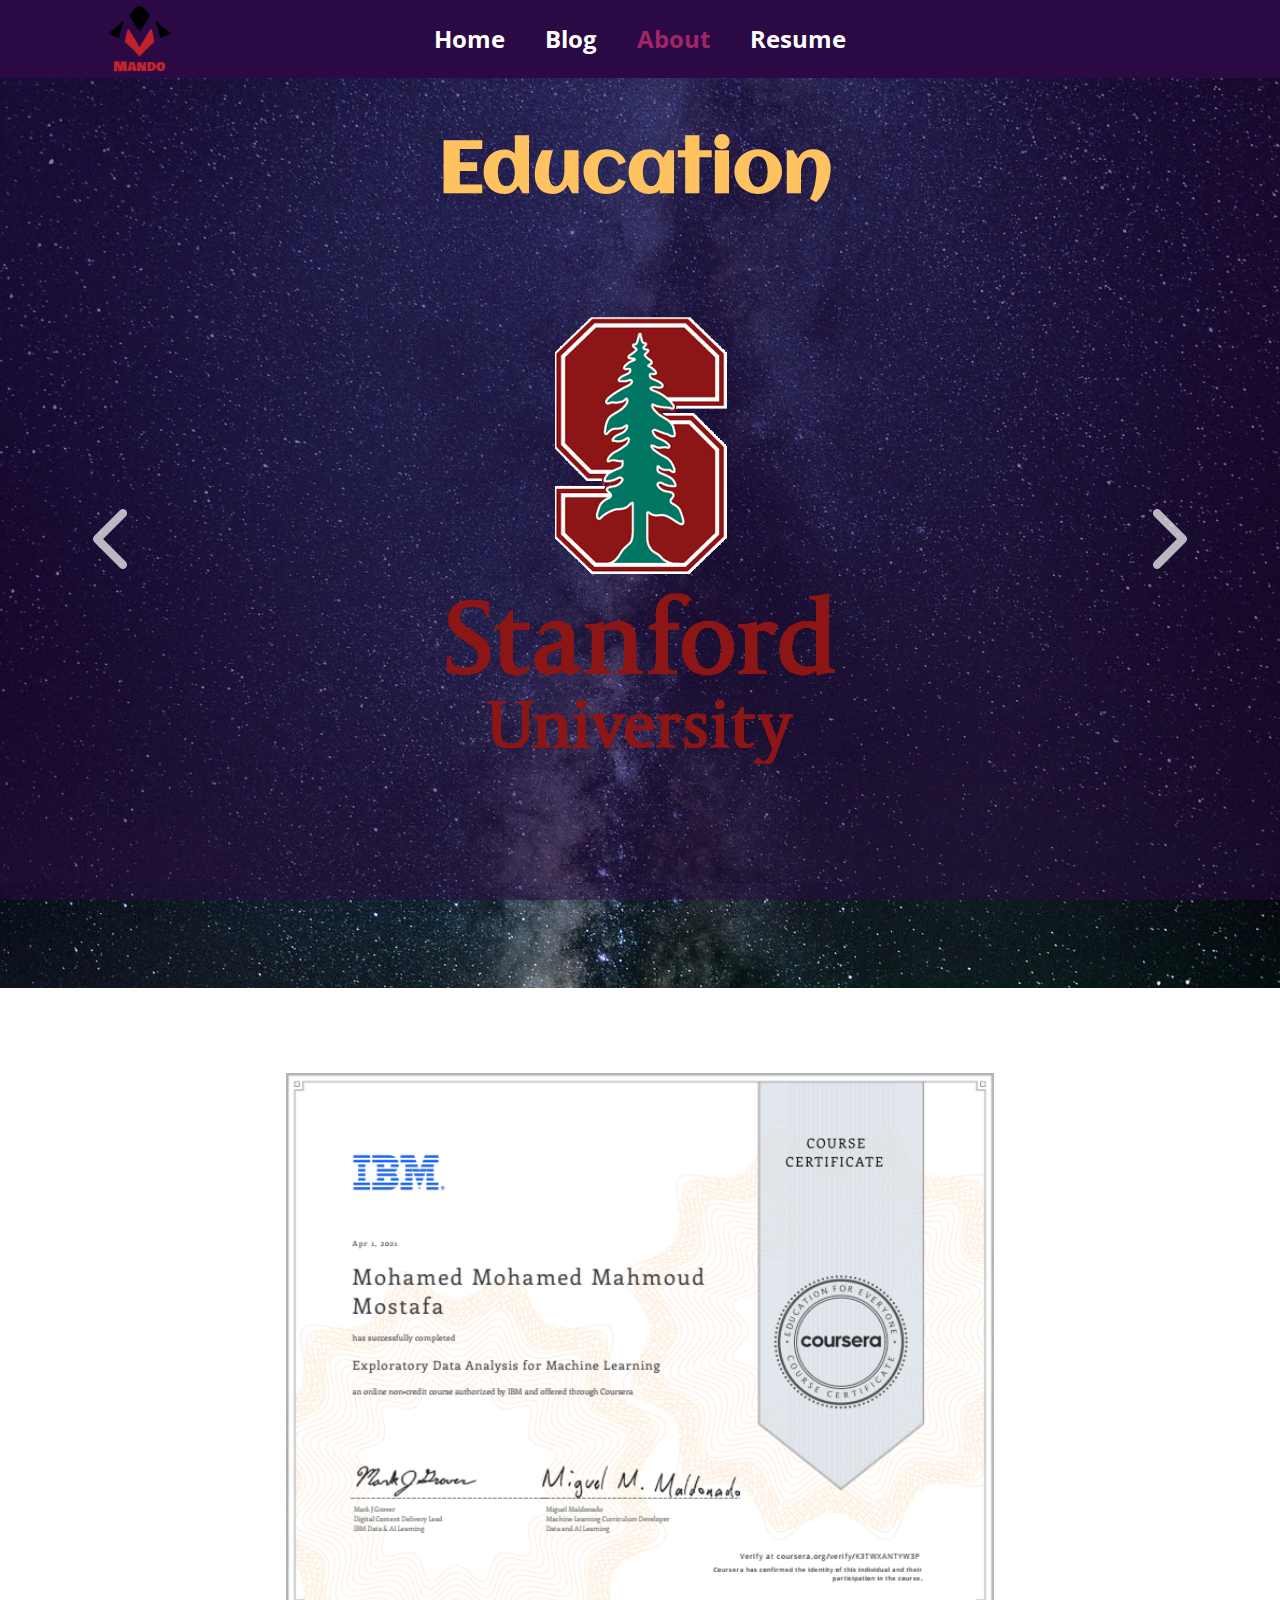
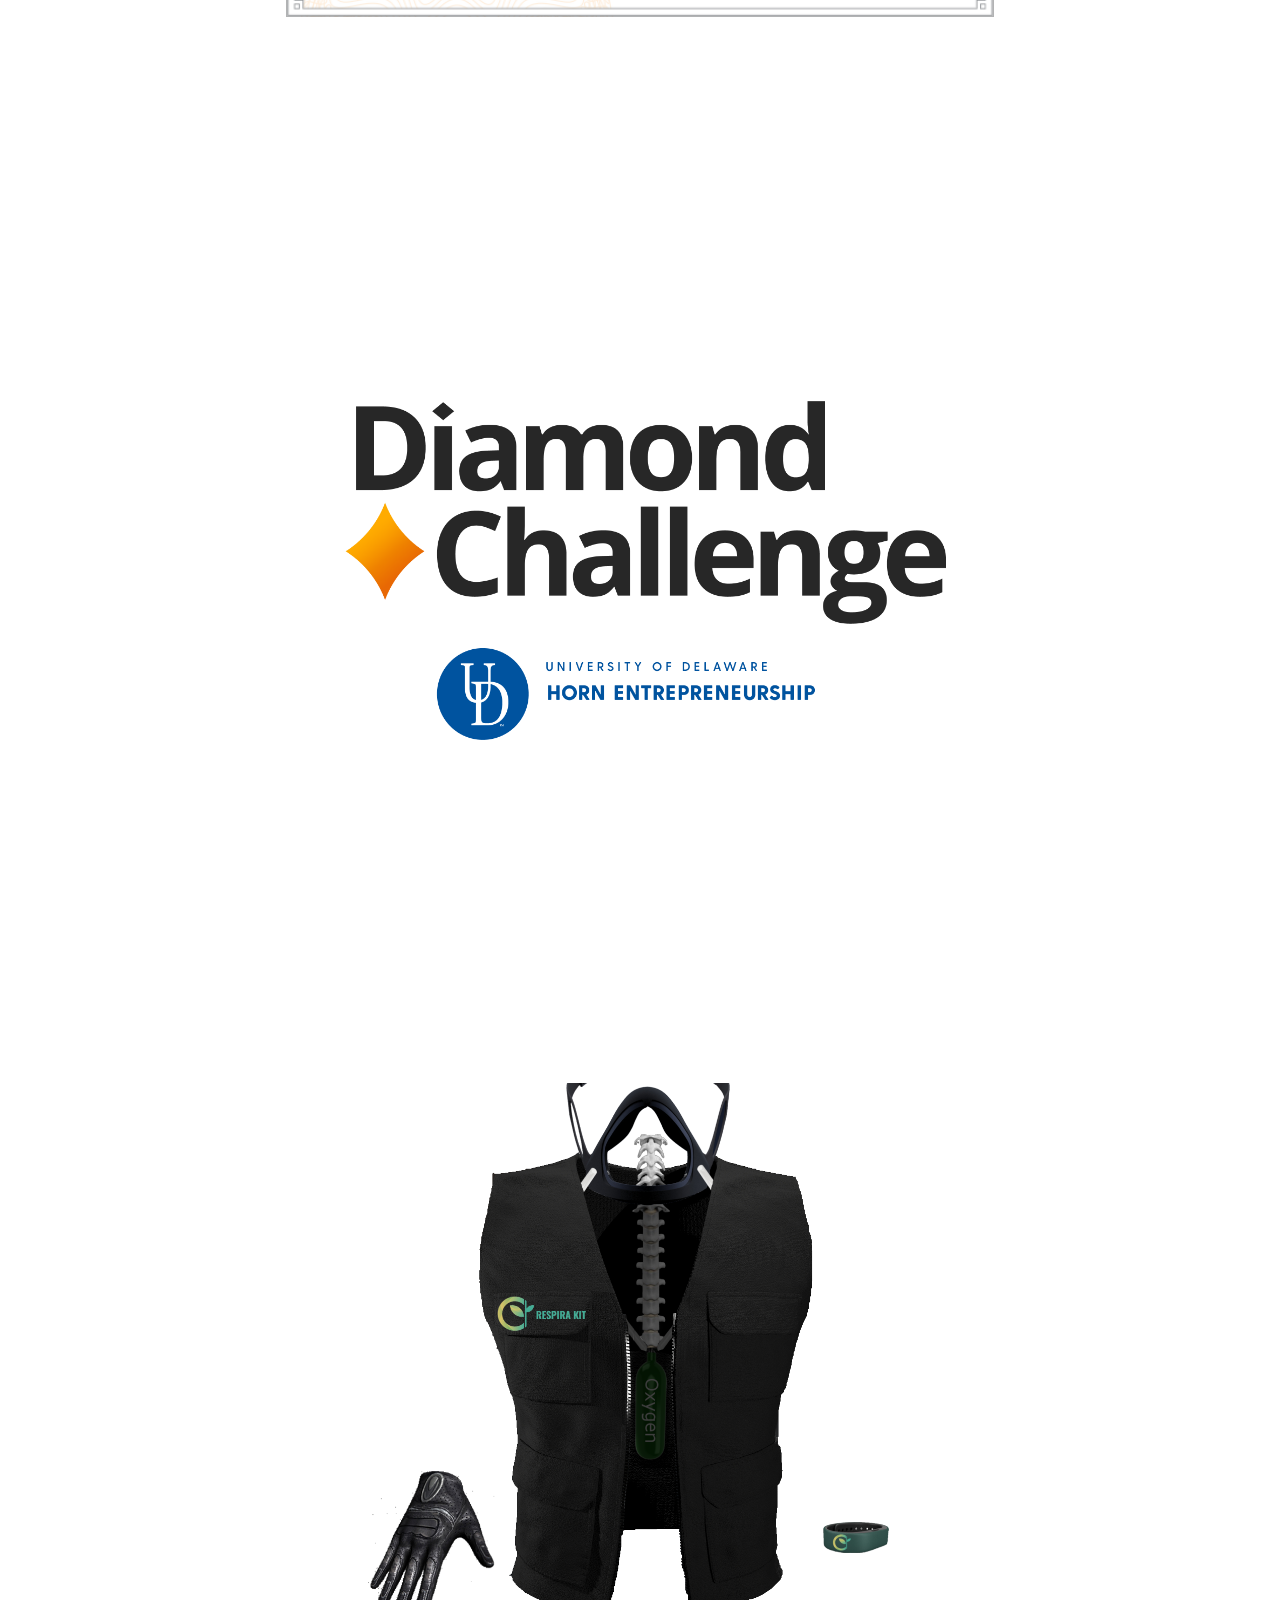
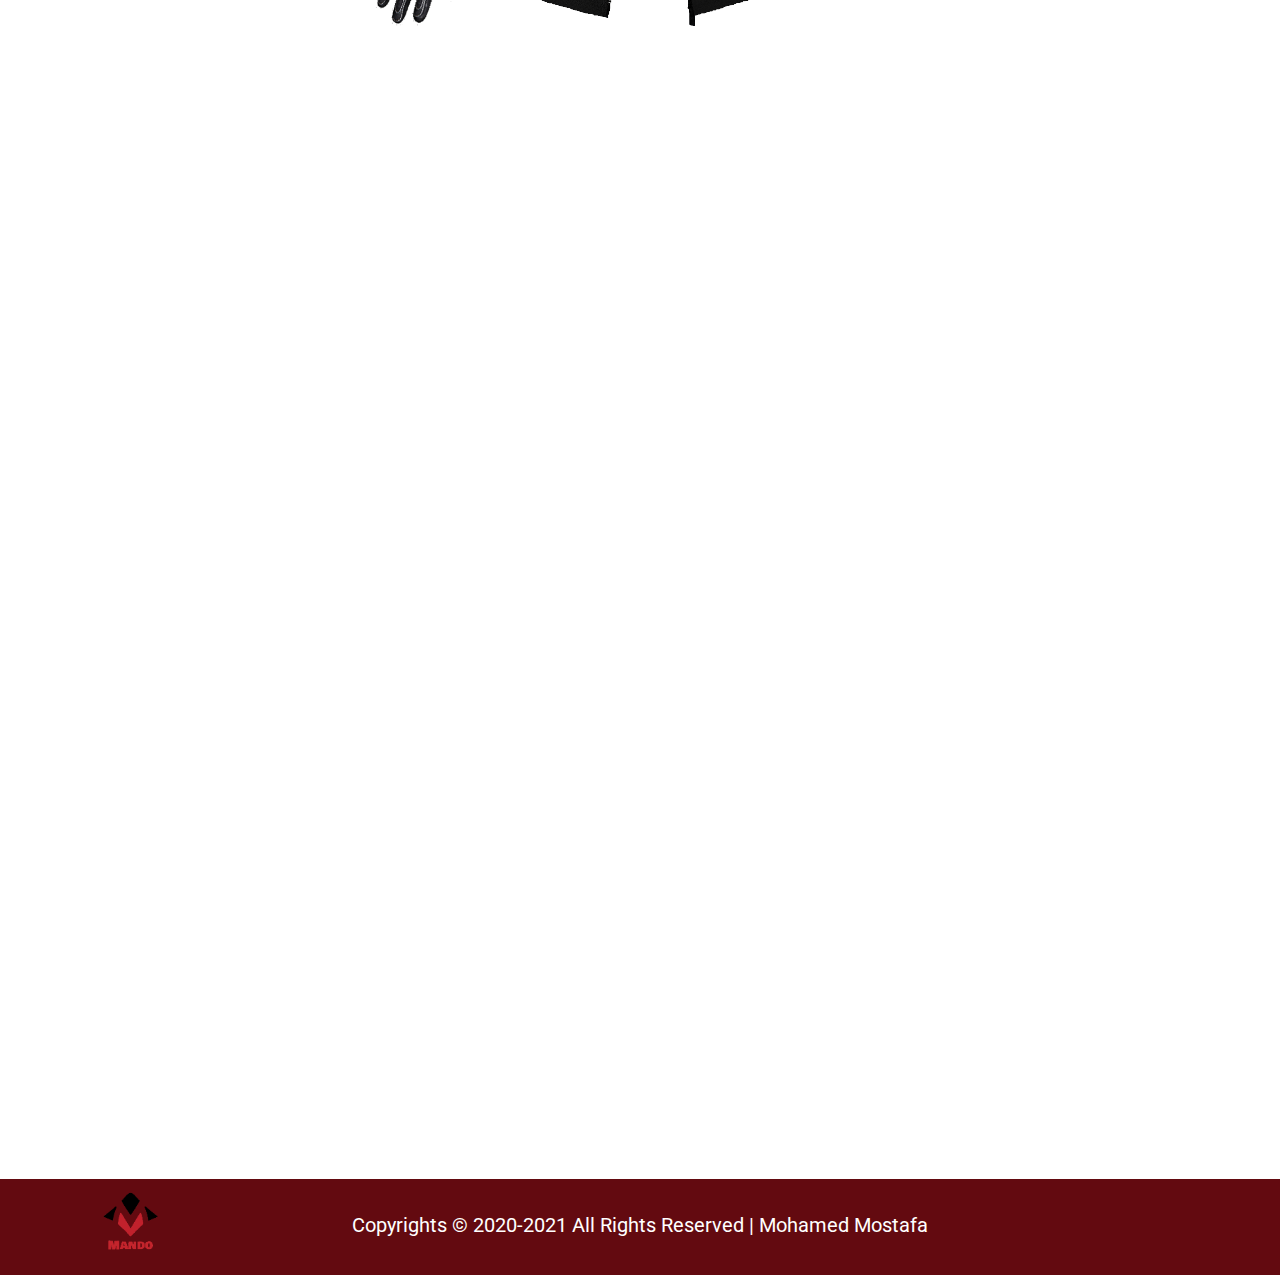
<file: About.html>
<!
                                                                                                                                                                                                        
                                                                                               #@@@@@@@@@#                                                                                              
                                                                                             @@@@@@@@@@@@@@@                                                                                            
                       .                       .                                          .@@@@@@@@@@@@@@@@@@@,        .                                  .            .          .            .        
                                                                                        %@@@@@@@@@@@@@@@@@@@@@@@&                                                                                       
                                                                                      @@@@@@@@@@@@@@@@@@@@@@@@@@@@@                                                                                     
                                                                                      &@@@@@@@@@@@@@@@@@@@@@@@@@@@@                                                                                     
                                                                                        @@@@@@@@@@@@@@@@@@@@@@@@@.                                                                                      
                                                                                         @@@@@@@@@@@@@@@@@@@@@@@                                                                                        
                       .                       .                            .     .       .@@@@@@@@@@@@@@@@@@@.        .    ..                            .            . .        .            .        
                       .                       .                         @@@@               &@@@@@@@@@@@@@@@&               @@@@                                                                        
                                                                      @@@@@@                  @@@@@@@@@@@@@                  @@@@@@                                                                     
                                                                   @@@@@@@@                    *@@@@@@@@@*                    @@@@@@@@                                                                  
                                                                @@@@@@@@@@                       &@@@@@@                       @@@@@@@@@@                                                               
                                                            .@@@@@@@@@@@@#        .###             @@@             ###.        (@@@@@@@@@@@@.                                                           
                                                         (@@@@@@@@@@@@@@@         #####/                         /#####         @@@@@@@@@@@@@@@(                                                        
          .            .                       .        /@@@@@@@@@@@@@@@         (#######      .          .     #######(         @@@@@@@@@@@@@@@(         .            . .        .            .        
                                                              .@@@@@@@@&         ##########                   (#########         %@@@@@@@@(                                                             
                                                                    *@@         ,###########                 ###########*         @@%                                                                   
                                                                                ##############             ##############                                                                               
                                                                                ###############.          ###############                                                                               
                                                                                (###############(       (###############(                                                                               
                                                                                   ###############     ###############                                                                                  
                                                                                      #############* *#############                                                                                     
                                                                                        /#######################(                                                                                       
                                                                                           ###################                                                                                          
                                                                                             ,#############*                                                                                            
                                                                                                #########                                                                                               
                                                                                                  #####                                                                                                 
                                                                                                    .                                                                                                   
                       .                       .                                               .                       .                                                                                
                                                                                                                                                                                                        
                                                                #######.  ########                                                .,                                                                    
                                                                ######## ,########    #######.   (######  ####  ###########   ##########                                                                
                                                                ######## #########   #### ####   ########*####  ####.  #####.#####  #####                                                               
                                                                ####,#######,#####  ####. ,####  #############  ####.  #####.####/  (####                                                               
                                                                #### /###### ##### /############ ##### #######  ####//#####  #####/(####/                                                               
          .            .                       .               .####. #####  #####,####/   #####(#####  ######  ########       *######.                   .            . .        .            .        
>
<html style="font-size: 16px;">
  <head>
    <meta name="viewport" content="width=device-width, initial-scale=1.0">
    <meta charset="utf-8">
    <meta name="keywords" content="Education">
    <meta name="description" content="">
    <meta name="page_type" content="np-template-header-footer-from-plugin">
    <title>About</title>
    <link rel="stylesheet" href="nicepage.css" media="screen">
<link rel="stylesheet" href="About.css" media="screen">
    <script class="u-script" type="text/javascript" src="jquery.js" defer=""></script>
    <script class="u-script" type="text/javascript" src="nicepage.js" defer=""></script>
    <meta name="generator" content="Nicepage 3.29.1, nicepage.com">
    <link id="u-theme-google-font" rel="stylesheet" href="https://fonts.googleapis.com/css?family=Roboto:100,100i,300,300i,400,400i,500,500i,700,700i,900,900i|Open+Sans:300,300i,400,400i,600,600i,700,700i,800,800i">
    <link id="u-page-google-font" rel="stylesheet" href="https://fonts.googleapis.com/css?family=Aclonica:400">
    
    
    
    
    
    
    <script type="application/ld+json">{
		"@context": "http://schema.org",
		"@type": "Organization",
		"name": "",
		"logo": "images/MandonianBrand.PNG"
}</script>
    <meta name="theme-color" content="#478ac9">
    <meta property="og:title" content="About">
    <meta property="og:type" content="website">
  </head>
  <body class="u-body"><header class="u-clearfix u-custom-color-6 u-header u-sticky u-sticky-f101 u-header" id="sec-3501"><div class="u-clearfix u-sheet u-sheet-1">
        <a href="https://mohamed-mostafa.me/home" class="u-image u-logo u-image-1" data-image-width="686" data-image-height="547">
          <img src="images/MandonianBrand.PNG" class="u-logo-image u-logo-image-1">
        </a>
        <nav class="u-menu u-menu-dropdown u-offcanvas u-menu-1">
          <div class="menu-collapse" style="font-size: 1.5rem; letter-spacing: 0px; font-weight: 700;">
            <a class="u-button-style u-custom-left-right-menu-spacing u-custom-padding-bottom u-custom-text-active-color u-custom-text-color u-custom-text-hover-color u-custom-top-bottom-menu-spacing u-nav-link u-text-active-palette-1-base u-text-hover-palette-2-base" href="#">
              <svg><use xmlns:xlink="http://www.w3.org/1999/xlink" xlink:href="#menu-hamburger"></use></svg>
              <svg version="1.1" xmlns="http://www.w3.org/2000/svg" xmlns:xlink="http://www.w3.org/1999/xlink"><defs><symbol id="menu-hamburger" viewBox="0 0 16 16" style="width: 16px; height: 16px;"><rect y="1" width="16" height="2"></rect><rect y="7" width="16" height="2"></rect><rect y="13" width="16" height="2"></rect>
</symbol>
</defs></svg>
            </a>
          </div>
          <div class="u-custom-menu u-nav-container">
            <ul class="u-nav u-unstyled u-nav-1"><li class="u-nav-item"><a class="u-button-style u-nav-link u-text-active-custom-color-10 u-text-custom-color-8 u-text-hover-white" href="Home.html" style="padding: 10px 20px;">Home</a>
</li><li class="u-nav-item"><a class="u-button-style u-nav-link u-text-active-custom-color-10 u-text-custom-color-8 u-text-hover-white" href="blog/blog.html" target="_blank" style="padding: 10px 20px;">Blog</a>
</li><li class="u-nav-item"><a class="u-button-style u-nav-link u-text-active-custom-color-10 u-text-custom-color-8 u-text-hover-white" href="About.html" target="_blank" style="padding: 10px 20px;">About</a>
</li><li class="u-nav-item"><a class="u-button-style u-file-link u-nav-link u-text-active-custom-color-10 u-text-custom-color-8 u-text-hover-white" href="files/MohamedMMostafa.pdf" style="padding: 10px 20px;">Resume</a>
</li></ul>
          </div>
          <div class="u-custom-menu u-nav-container-collapse">
            <div class="u-black u-container-style u-inner-container-layout u-opacity u-opacity-95 u-sidenav">
              <div class="u-inner-container-layout u-sidenav-overflow">
                <div class="u-menu-close"></div>
                <ul class="u-align-center u-nav u-popupmenu-items u-unstyled u-nav-2"><li class="u-nav-item"><a class="u-button-style u-nav-link" href="Home.html" style="padding: 10px 20px;">Home</a>
</li><li class="u-nav-item"><a class="u-button-style u-nav-link" href="blog/blog.html" target="_blank" style="padding: 10px 20px;">Blog</a>
</li><li class="u-nav-item"><a class="u-button-style u-nav-link" href="About.html" target="_blank" style="padding: 10px 20px;">About</a>
</li><li class="u-nav-item"><a class="u-button-style u-nav-link" href="files/MohamedMMostafa.pdf" style="padding: 10px 20px;">Resume</a>
</li></ul>
              </div>
            </div>
            <div class="u-black u-menu-overlay u-opacity u-opacity-70"></div>
          </div>
        </nav>
      </div></header>
    <section class="skrollable u-clearfix u-hidden-md u-hidden-sm u-hidden-xs u-image u-parallax u-shading u-section-1" id="sec-b56d" data-image-width="1280" data-image-height="850">
      <div class="u-clearfix u-sheet u-sheet-1">
        <h2 class="u-custom-font u-text u-text-custom-color-9 u-text-1" data-animation-name="bounceIn" data-animation-duration="1000" data-animation-delay="0" data-animation-direction=""> Education </h2>
        <div class="pointer-event u-carousel u-expanded-width u-gallery u-gallery-slider u-layout-carousel u-lightbox u-no-transition u-show-text-on-hover u-gallery-1" data-interval="5000" data-u-ride="carousel" id="carousel-7c46">
          <ol class="u-absolute-hcenter u-carousel-indicators u-hidden-lg u-hidden-md u-hidden-sm u-hidden-xl u-carousel-indicators-1">
            <li data-u-target="#carousel-7c46" data-u-slide-to="0" class="u-active u-active-white u-grey-30 u-shape-circle" style="width: 10px; height: 10px;"></li>
            <li data-u-target="#carousel-7c46" data-u-slide-to="1" class="u-active-white u-grey-30 u-shape-circle" style="width: 10px; height: 10px;"></li>
            <li data-u-target="#carousel-7c46" data-u-slide-to="2" class="u-active-white u-grey-30 u-shape-circle" style="width: 10px; height: 10px;"></li>
            <li data-u-target="#carousel-7c46" data-u-slide-to="3" class="u-active-white u-grey-30 u-shape-circle" style="width: 10px; height: 10px;"></li>
            <li data-u-target="#carousel-7c46" data-u-slide-to="4" class="u-active-white u-grey-30 u-shape-circle" style="width: 10px; height: 10px;"></li>
          </ol>
          <div class="u-carousel-inner u-gallery-inner" role="listbox">
            <div class="u-active u-carousel-item u-effect-fade u-gallery-item u-carousel-item-1" data-href="#" data-target="_blank">
              <div class="u-back-slide u-back-slide-1" data-image-width="1920" data-image-height="1080">
                <img class="u-back-image u-expanded u-image-contain" src="images/Stanford-Logo9.png" alt="Stanford University">
              </div>
              <div class="u-align-center u-grey-75 u-over-slide u-shading u-valign-bottom u-over-slide-1">
                <h3 class="u-gallery-heading">Stanford University</h3>
                <p class="u-gallery-text" style="margin-top: 17px;">Studied Number Theory and Cryptography as a part of Stanford Pre-Collegiate Summer Institutes for 2021 summer after being selected among an extremely competitive pool of applicants to attend the program with a full scholarship.</p>
              </div>
            </div>
            <div class="u-carousel-item u-effect-fade u-gallery-item u-carousel-item-2" data-image-width="942" data-image-height="1406">
              <div class="u-back-slide u-back-slide-2" data-image-width="942" data-image-height="1406">
                <img class="u-back-image u-expanded u-image-contain" src="images/stem_egypt3.png" alt="STEM High School for Boys - 6th of October">
              </div>
              <div class="u-align-center u-grey-75 u-over-slide u-shading u-valign-bottom u-over-slide-2">
                <h3 class="u-gallery-heading">STEM High School for Boys - 6th of October</h3>
                <p class="u-gallery-text" style="margin-top: 17px;">Have been selected among the brightest 175 Egyptian students in the country to attend this innovative boarding school with a merit scholarship. I am working on a separate capstone project every semester to solve one of Egypt's grand challenges in addition to studying a STEM-focused Honors curriculum. </p>
              </div>
              <style data-mode="XL" data-visited="true"></style>
              <style data-mode="LG" data-visited="true"></style>
              <style data-mode="MD"></style>
              <style data-mode="SM"></style>
              <style data-mode="XS"></style>
            </div>
            <div class="u-carousel-item u-effect-fade u-gallery-item u-carousel-item-3" data-href="#" data-target="_blank">
              <div class="u-back-slide u-back-slide-3" data-image-width="352" data-image-height="312">
                <img class="u-back-image u-expanded u-image-contain u-back-image-3" src="images/launchXLogo10.png" alt="MIT LaunchX">
              </div>
              <div class="u-align-center u-over-slide u-palette-1-base u-shading u-valign-bottom u-over-slide-3">
                <h3 class="u-gallery-heading">MIT LaunchX</h3>
                <p class="u-gallery-text" style="margin-top: 17px;">Admitted with a scholarship from an extremely competitive applicants pool to study MBA-based entrepreneurial curriculum and launch my startup. I have launched Parkingdom startup in Romania with a group of my peers. Also, I have been titled class 2021 biggest risk-taker and promoted to be a brand ambassador!</p>
              </div>
            </div>
            <div class="u-carousel-item u-effect-fade u-gallery-item u-carousel-item-4" data-image-width="600" data-image-height="315">
              <div class="u-back-slide u-back-slide-4" data-image-width="600" data-image-height="315">
                <img class="u-back-image u-expanded u-image-contain" src="images/logo.png" alt="X-Culture Academy">
              </div>
              <div class="u-align-center u-grey-75 u-over-slide u-shading u-valign-bottom u-over-slide-4">
                <h3 class="u-gallery-heading">X-Culture Academy</h3>
                <p class="u-gallery-text" style="margin-top: 17px;">Admitted with a scholarship to collaborate in an international team and solve a real-life problem presented by a real-life company called Finnish Schools International through developing a counseling business document.</p>
              </div>
              <style data-mode="XL" data-visited="true"></style>
              <style data-mode="LG" data-visited="true"></style>
              <style data-mode="MD"></style>
              <style data-mode="SM"></style>
              <style data-mode="XS"></style>
            </div>
            <div class="u-carousel-item u-effect-fade u-gallery-item u-carousel-item-5" data-image-width="200" data-image-height="200">
              <div class="u-back-slide u-back-slide-5">
                <img class="u-back-image u-expanded u-image-contain" src="images/_tqfxwt.png" alt="Horizon Academic Research Program">
              </div>
              <div class="u-align-center u-grey-75 u-over-slide u-shading u-valign-bottom u-over-slide-5">
                <h3 class="u-gallery-heading">Horizon Academic Research Program</h3>
                <p class="u-gallery-text" style="margin-top: 17px;">Admitted with a full scholarship to study Machine Learning for three months.</p>
              </div>
              <style data-mode="XL"></style>
              <style data-mode="LG"></style>
              <style data-mode="MD"></style>
              <style data-mode="SM"></style>
              <style data-mode="XS"></style>
            </div>
          </div>
          <a class="u-absolute-vcenter u-carousel-control u-carousel-control-prev u-icon-circle u-opacity u-opacity-70 u-text-hover-white u-text-white u-carousel-control-1" href="#carousel-7c46" role="button" data-u-slide="prev">
            <span aria-hidden="true">
              <svg viewBox="0 0 451.847 451.847"><path d="M97.141,225.92c0-8.095,3.091-16.192,9.259-22.366L300.689,9.27c12.359-12.359,32.397-12.359,44.751,0
c12.354,12.354,12.354,32.388,0,44.748L173.525,225.92l171.903,171.909c12.354,12.354,12.354,32.391,0,44.744
c-12.354,12.365-32.386,12.365-44.745,0l-194.29-194.281C100.226,242.115,97.141,234.018,97.141,225.92z"></path></svg>
            </span>
            <span class="sr-only">
              <svg viewBox="0 0 451.847 451.847"><path d="M97.141,225.92c0-8.095,3.091-16.192,9.259-22.366L300.689,9.27c12.359-12.359,32.397-12.359,44.751,0
c12.354,12.354,12.354,32.388,0,44.748L173.525,225.92l171.903,171.909c12.354,12.354,12.354,32.391,0,44.744
c-12.354,12.365-32.386,12.365-44.745,0l-194.29-194.281C100.226,242.115,97.141,234.018,97.141,225.92z"></path></svg>
            </span>
          </a>
          <a class="u-absolute-vcenter u-carousel-control u-carousel-control-next u-icon-circle u-opacity u-opacity-70 u-text-hover-white u-text-white u-carousel-control-2" href="#carousel-7c46" role="button" data-u-slide="next">
            <span aria-hidden="true">
              <svg viewBox="0 0 451.846 451.847"><path d="M345.441,248.292L151.154,442.573c-12.359,12.365-32.397,12.365-44.75,0c-12.354-12.354-12.354-32.391,0-44.744
L278.318,225.92L106.409,54.017c-12.354-12.359-12.354-32.394,0-44.748c12.354-12.359,32.391-12.359,44.75,0l194.287,194.284
c6.177,6.18,9.262,14.271,9.262,22.366C354.708,234.018,351.617,242.115,345.441,248.292z"></path></svg>
            </span>
            <span class="sr-only">
              <svg viewBox="0 0 451.846 451.847"><path d="M345.441,248.292L151.154,442.573c-12.359,12.365-32.397,12.365-44.75,0c-12.354-12.354-12.354-32.391,0-44.744
L278.318,225.92L106.409,54.017c-12.354-12.359-12.354-32.394,0-44.748c12.354-12.359,32.391-12.359,44.75,0l194.287,194.284
c6.177,6.18,9.262,14.271,9.262,22.366C354.708,234.018,351.617,242.115,345.441,248.292z"></path></svg>
            </span>
          </a>
        </div>
      </div>
    </section>
    <section class="skrollable u-clearfix u-hidden-md u-hidden-sm u-hidden-xs u-image u-parallax u-shading u-section-2" id="carousel_7c8c" data-image-width="1280" data-image-height="850">
      <div class="u-clearfix u-sheet u-sheet-1">
        <h2 class="u-custom-font u-text u-text-custom-color-9 u-text-1" data-animation-name="bounceIn" data-animation-duration="1000" data-animation-delay="0" data-animation-direction="">Courses</h2>
        <div class="pointer-event u-carousel u-expanded-width u-gallery u-gallery-slider u-layout-carousel u-lightbox u-no-transition u-show-text-on-hover u-gallery-1" data-interval="5000" data-u-ride="carousel" id="carousel-4f3c">
          <ol class="u-absolute-hcenter u-carousel-indicators u-hidden-lg u-hidden-md u-hidden-sm u-hidden-xl u-carousel-indicators-1">
            <li data-u-target="#carousel-4f3c" data-u-slide-to="0" class="u-active u-active-white u-grey-30 u-shape-circle" style="width: 10px; height: 10px;"></li>
            <li data-u-target="#carousel-4f3c" data-u-slide-to="1" class="u-active-white u-grey-30 u-shape-circle" style="width: 10px; height: 10px;"></li>
            <li data-u-target="#carousel-4f3c" data-u-slide-to="2" class="u-active-white u-grey-30 u-shape-circle" style="width: 10px; height: 10px;"></li>
            <li data-u-target="#carousel-4f3c" data-u-slide-to="3" class="u-active-white u-grey-30 u-shape-circle" style="width: 10px; height: 10px;"></li>
            <li data-u-target="#carousel-4f3c" data-u-slide-to="4" class="u-active-white u-grey-30 u-shape-circle" style="width: 10px; height: 10px;"></li>
            <li data-u-target="#carousel-4f3c" data-u-slide-to="5" class="u-active-white u-grey-30 u-shape-circle" style="width: 10px; height: 10px;"></li>
            <li data-u-target="#carousel-4f3c" data-u-slide-to="6" class="u-active-white u-grey-30 u-shape-circle" style="width: 10px; height: 10px;"></li>
          </ol>
          <div class="u-carousel-inner u-gallery-inner" role="listbox">
            <div class="u-active u-carousel-item u-effect-fade u-gallery-item u-valign-middle u-carousel-item-1" data-image-width="942" data-image-height="1406">
              <div class="u-back-slide u-back-slide-1" data-image-width="658" data-image-height="506">
                <img class="u-back-image u-expanded u-image-contain" src="images/IBMD.PNG" alt="IBM">
              </div>
              <div class="u-align-center u-grey-75 u-over-slide u-shading u-valign-bottom u-over-slide-1">
                <h3 class="u-gallery-heading">IBM</h3>
                <p class="u-gallery-text" style="margin-top: 22px;">EXPLORATORY DATA ANALYSIS FOR MACHINE LEARNING</p>
              </div>
              <style data-mode="XL" data-visited="true"></style>
              <style data-mode="LG" data-visited="true"></style>
              <style data-mode="MD"></style>
              <style data-mode="SM"></style>
              <style data-mode="XS"></style>
            </div>
            <div class="u-carousel-item u-effect-fade u-gallery-item u-valign-middle u-carousel-item-2" data-href="#" data-target="_blank">
              <div class="u-back-slide u-back-slide-2" data-image-width="661" data-image-height="508">
                <img class="u-back-image u-expanded u-image-contain" src="images/IBMP1.PNG" alt="IBM">
              </div>
              <div class="u-align-center u-grey-75 u-over-slide u-shading u-valign-bottom u-over-slide-2">
                <h3 class="u-gallery-heading">IBM</h3>
                <p class="u-gallery-text" style="margin-top: 22px;">MACHINE LEARNING WITH PYTHON</p>
              </div>
            </div>
            <div class="u-carousel-item u-effect-fade u-gallery-item u-valign-middle u-carousel-item-3" data-href="#" data-target="_blank">
              <div class="u-back-slide u-back-slide-3" data-image-width="661" data-image-height="507">
                <img class="u-back-image u-expanded u-image-contain u-back-image-3" src="images/Health.PNG" alt="Stanford University">
              </div>
              <div class="u-align-center u-over-slide u-palette-1-base u-shading u-valign-bottom u-over-slide-3">
                <h3 class="u-gallery-heading">Stanford University</h3>
                <p class="u-gallery-text" style="margin-top: 22px;">FUNDAMENTALS OF MACHINE LEARNING FOR HEALTHCARE</p>
              </div>
            </div>
            <div class="u-carousel-item u-effect-fade u-gallery-item u-valign-middle u-carousel-item-4" data-image-width="600" data-image-height="315">
              <div class="u-back-slide u-back-slide-4" data-image-width="660" data-image-height="508">
                <img class="u-back-image u-expanded u-image-contain" src="images/Stan.PNG" alt="Stanford University">
              </div>
              <div class="u-align-center u-grey-75 u-over-slide u-shading u-valign-bottom u-over-slide-4">
                <h3 class="u-gallery-heading">Stanford University</h3>
                <p class="u-gallery-text" style="margin-top: 22px;">Game Theory</p>
              </div>
              <style data-mode="XL" data-visited="true"></style>
              <style data-mode="LG" data-visited="true"></style>
              <style data-mode="MD"></style>
              <style data-mode="SM"></style>
              <style data-mode="XS"></style>
            </div>
            <div class="u-carousel-item u-effect-fade u-gallery-item u-valign-middle u-carousel-item-5" data-image-width="512" data-image-height="512">
              <div class="u-back-slide u-back-slide-5" data-image-width="660" data-image-height="507">
                <img class="u-back-image u-expanded u-image-contain" src="images/forall.PNG" alt="University of London">
              </div>
              <div class="u-align-center u-grey-75 u-over-slide u-shading u-valign-bottom u-over-slide-5">
                <h3 class="u-gallery-heading">University of London</h3>
                <p class="u-gallery-text" style="margin-top: 22px;">MACHINE LEARNING FOR ALL</p>
              </div>
              <style data-mode="XL"></style>
              <style data-mode="LG" data-visited="true"></style>
              <style data-mode="MD"></style>
              <style data-mode="SM"></style>
              <style data-mode="XS"></style>
            </div>
            <div class="u-carousel-item u-effect-fade u-gallery-item u-valign-middle u-carousel-item-6" data-image-width="640" data-image-height="640">
              <div class="u-back-slide u-back-slide-6" data-image-width="658" data-image-height="506">
                <img class="u-back-image u-expanded u-image-contain" src="images/Imperiallin.PNG" alt="Imperial College London">
              </div>
              <div class="u-align-center u-grey-75 u-over-slide u-shading u-valign-bottom u-over-slide-6">
                <h3 class="u-gallery-heading">Imperial College London</h3>
                <p class="u-gallery-text" style="margin-top: 22px;">MATHEMATICS FOR MACHINE LEARNING: LINEAR ALGEBRA</p>
              </div>
              <style data-mode="XL"></style>
              <style data-mode="LG" data-visited="true"></style>
              <style data-mode="MD"></style>
              <style data-mode="SM"></style>
              <style data-mode="XS"></style>
            </div>
            <div class="u-carousel-item u-effect-fade u-gallery-item u-valign-middle u-carousel-item-7" data-image-width="512" data-image-height="512">
              <div class="u-back-slide u-back-slide-7" data-image-width="657" data-image-height="507">
                <img class="u-back-image u-expanded u-image-contain" src="images/Imperialmu.PNG" alt="Imperial College London">
              </div>
              <div class="u-align-center u-grey-75 u-over-slide u-shading u-valign-bottom u-over-slide-7">
                <h3 class="u-gallery-heading">Imperial College London</h3>
                <p class="u-gallery-text" style="margin-top: 22px;">MATHEMATICS FOR MACHINE LEARNING: MULTIVARIATE CALCULUS</p>
              </div>
              <style data-mode="XL"></style>
              <style data-mode="LG" data-visited="true"></style>
              <style data-mode="MD"></style>
              <style data-mode="SM"></style>
              <style data-mode="XS"></style>
            </div>
          </div>
          <a class="u-absolute-vcenter u-carousel-control u-carousel-control-prev u-icon-circle u-opacity u-opacity-70 u-text-hover-white u-text-white u-carousel-control-1" href="#carousel-4f3c" role="button" data-u-slide="prev">
            <span aria-hidden="true">
              <svg viewBox="0 0 451.847 451.847"><path d="M97.141,225.92c0-8.095,3.091-16.192,9.259-22.366L300.689,9.27c12.359-12.359,32.397-12.359,44.751,0
c12.354,12.354,12.354,32.388,0,44.748L173.525,225.92l171.903,171.909c12.354,12.354,12.354,32.391,0,44.744
c-12.354,12.365-32.386,12.365-44.745,0l-194.29-194.281C100.226,242.115,97.141,234.018,97.141,225.92z"></path></svg>
            </span>
            <span class="sr-only">
              <svg viewBox="0 0 451.847 451.847"><path d="M97.141,225.92c0-8.095,3.091-16.192,9.259-22.366L300.689,9.27c12.359-12.359,32.397-12.359,44.751,0
c12.354,12.354,12.354,32.388,0,44.748L173.525,225.92l171.903,171.909c12.354,12.354,12.354,32.391,0,44.744
c-12.354,12.365-32.386,12.365-44.745,0l-194.29-194.281C100.226,242.115,97.141,234.018,97.141,225.92z"></path></svg>
            </span>
          </a>
          <a class="u-absolute-vcenter u-carousel-control u-carousel-control-next u-icon-circle u-opacity u-opacity-70 u-text-hover-white u-text-white u-carousel-control-2" href="#carousel-4f3c" role="button" data-u-slide="next">
            <span aria-hidden="true">
              <svg viewBox="0 0 451.846 451.847"><path d="M345.441,248.292L151.154,442.573c-12.359,12.365-32.397,12.365-44.75,0c-12.354-12.354-12.354-32.391,0-44.744
L278.318,225.92L106.409,54.017c-12.354-12.359-12.354-32.394,0-44.748c12.354-12.359,32.391-12.359,44.75,0l194.287,194.284
c6.177,6.18,9.262,14.271,9.262,22.366C354.708,234.018,351.617,242.115,345.441,248.292z"></path></svg>
            </span>
            <span class="sr-only">
              <svg viewBox="0 0 451.846 451.847"><path d="M345.441,248.292L151.154,442.573c-12.359,12.365-32.397,12.365-44.75,0c-12.354-12.354-12.354-32.391,0-44.744
L278.318,225.92L106.409,54.017c-12.354-12.359-12.354-32.394,0-44.748c12.354-12.359,32.391-12.359,44.75,0l194.287,194.284
c6.177,6.18,9.262,14.271,9.262,22.366C354.708,234.018,351.617,242.115,345.441,248.292z"></path></svg>
            </span>
          </a>
        </div>
      </div>
    </section>
    <section class="skrollable u-clearfix u-hidden-md u-hidden-sm u-hidden-xs u-image u-parallax u-shading u-section-3" id="carousel_f2d1" data-image-width="1280" data-image-height="850">
      <div class="u-clearfix u-sheet u-sheet-1">
        <h2 class="u-custom-font u-text u-text-custom-color-9 u-text-1" data-animation-name="bounceIn" data-animation-duration="1000" data-animation-delay="0" data-animation-direction="">Honors &amp; Awards</h2>
        <div class="pointer-event u-carousel u-expanded-width u-gallery u-gallery-slider u-layout-carousel u-lightbox u-no-transition u-show-text-on-hover u-gallery-1" data-interval="5000" data-u-ride="carousel" id="carousel-4a92">
          <ol class="u-absolute-hcenter u-carousel-indicators u-hidden-lg u-hidden-md u-hidden-sm u-hidden-xl u-carousel-indicators-1">
            <li data-u-target="#carousel-4a92" data-u-slide-to="0" class="u-active u-active-white u-grey-30 u-shape-circle" style="width: 10px; height: 10px;"></li>
            <li data-u-target="#carousel-4a92" data-u-slide-to="1" class="u-active-white u-grey-30 u-shape-circle" style="width: 10px; height: 10px;"></li>
            <li data-u-target="#carousel-4a92" data-u-slide-to="2" class="u-active-white u-grey-30 u-shape-circle" style="width: 10px; height: 10px;"></li>
            <li data-u-target="#carousel-4a92" data-u-slide-to="3" class="u-active-white u-grey-30 u-shape-circle" style="width: 10px; height: 10px;"></li>
            <li data-u-target="#carousel-4a92" data-u-slide-to="4" class="u-active-white u-grey-30 u-shape-circle" style="width: 10px; height: 10px;"></li>
            <li data-u-target="#carousel-4a92" data-u-slide-to="5" class="u-active-white u-grey-30 u-shape-circle" style="width: 10px; height: 10px;"></li>
            <li data-u-target="#carousel-4a92" data-u-slide-to="6" class="u-active-white u-grey-30 u-shape-circle" style="width: 10px; height: 10px;"></li>
          </ol>
          <div class="u-carousel-inner u-gallery-inner" role="listbox">
            <div class="u-active u-carousel-item u-effect-fade u-gallery-item u-valign-middle u-carousel-item-1" data-image-width="942" data-image-height="1406">
              <div class="u-back-slide u-back-slide-1" data-image-width="2736" data-image-height="2016">
                <img class="u-back-image u-expanded u-image-contain" src="images/diamond.png" alt="Diamond Challenge">
              </div>
              <div class="u-align-center u-grey-75 u-over-slide u-shading u-valign-bottom u-over-slide-1">
                <h3 class="u-gallery-heading">Diamond Challenge</h3>
                <p class="u-gallery-text" style="margin-top: 22px;">Egypt's first-place winner and a global semi-finalist with other 78 international team leaders out of more than 10,000 teams worldwide. Received funding to develop my product further and was interviewed to talk about my success story. "The blog is available on Diamond Challenge site.</p>
              </div>
              <style data-mode="XL" data-visited="true"></style>
              <style data-mode="LG" data-visited="true"></style>
              <style data-mode="MD"></style>
              <style data-mode="SM"></style>
              <style data-mode="XS"></style>
            </div>
            <div class="u-carousel-item u-effect-fade u-gallery-item u-valign-middle u-carousel-item-2" data-href="#" data-target="_blank">
              <div class="u-back-slide u-back-slide-2" data-image-width="960" data-image-height="521">
                <img class="u-back-image u-expanded u-image-contain" src="images/hack-the-virus.jpg" alt="Hack the Virus">
              </div>
              <div class="u-align-center u-grey-75 u-over-slide u-shading u-valign-bottom u-over-slide-2">
                <h3 class="u-gallery-heading">Hack the Virus</h3>
                <p class="u-gallery-text" style="margin-top: 22px;">Third Place Winner out of more than 100 teams. Also, I got funding and joined an accelerator program sponsored by ITIDA's Technology Innovation and Entrepreneurship Center (TIEC) in collaboration with Dell Technologies, and in partnership with Novartis and the esteemed United Nations Egypt agencies (United Nations Technology Innovation Labs, UNESCO, UNDP Egypt, ITU). Finally, the project was mentioned on both UNESCO and UNICEF websites.</p>
              </div>
            </div>
            <div class="u-carousel-item u-effect-fade u-gallery-item u-valign-middle u-carousel-item-3" data-href="#" data-target="_blank">
              <div class="u-back-slide u-back-slide-3" data-image-width="200" data-image-height="175">
                <img class="u-back-image u-expanded u-image-contain u-back-image-3" src="images/logo_white.png" alt="International Youth Math Challenge">
              </div>
              <div class="u-align-center u-over-slide u-palette-1-base u-shading u-valign-bottom u-over-slide-3">
                <h3 class="u-gallery-heading">International Youth Math Challenge</h3>
                <p class="u-gallery-text" style="margin-top: 22px;">Bronze medalist Finalist and ranked from the top 20% of ~6500 students.</p>
              </div>
            </div>
            <div class="u-carousel-item u-effect-fade u-gallery-item u-valign-middle u-carousel-item-4" data-image-width="600" data-image-height="315">
              <div class="u-back-slide u-back-slide-4" data-image-width="1050" data-image-height="1056">
                <img class="u-back-image u-expanded u-image-contain" src="images/space_apps_003.png" alt="NASA SPACE APPs">
              </div>
              <div class="u-align-center u-grey-75 u-over-slide u-shading u-valign-bottom u-over-slide-4">
                <h3 class="u-gallery-heading">NASA SPACE APPs</h3>
                <p class="u-gallery-text" style="margin-top: 22px;">Category First Place Winner</p>
              </div>
              <style data-mode="XL" data-visited="true"></style>
              <style data-mode="LG" data-visited="true"></style>
              <style data-mode="MD"></style>
              <style data-mode="SM"></style>
              <style data-mode="XS"></style>
            </div>
            <div class="u-carousel-item u-effect-fade u-gallery-item u-valign-middle u-carousel-item-5" data-image-width="1200" data-image-height="527">
              <div class="u-back-slide u-back-slide-5">
                <img class="u-back-image u-expanded u-image-contain" src="images/212001497_1952691478220118_1060465448085149009_n.png.jpg" alt="ZDare Challenege">
              </div>
              <div class="u-align-center u-grey-75 u-over-slide u-shading u-valign-bottom u-over-slide-5">
                <h3 class="u-gallery-heading">ZDare Challenege</h3>
                <p class="u-gallery-text" style="margin-top: 22px;">Fourth Place Winner in 2020 version out of more than 300 teams participating in the competition. Semi-finalist and Top 10 in 2021 out of more than 400 teams participating in the competition </p>
              </div>
              <style data-mode="XL"></style>
              <style data-mode="LG" data-visited="true"></style>
              <style data-mode="MD"></style>
              <style data-mode="SM"></style>
              <style data-mode="XS"></style>
            </div>
            <div class="u-carousel-item u-effect-fade u-gallery-item u-valign-middle u-carousel-item-6" data-image-width="2560" data-image-height="764">
              <div class="u-back-slide u-back-slide-6">
                <img class="u-back-image u-expanded u-image-contain" src="images/2560px-USAID-Identity.svg.png" alt="STEM Egypt USAID Scholarship recepient">
              </div>
              <div class="u-align-center u-grey-75 u-over-slide u-shading u-valign-bottom u-over-slide-6">
                <h3 class="u-gallery-heading">STEM Egypt USAID Scholarship recepient</h3>
                <p class="u-gallery-text" style="margin-top: 22px;">Received the USAID merit-based scholarship to join STEM Egypt among the brightest 175 students in the country from an applicant pool of more than 12,000 students.</p>
              </div>
              <style data-mode="XL"></style>
              <style data-mode="LG" data-visited="true"></style>
              <style data-mode="MD"></style>
              <style data-mode="SM"></style>
              <style data-mode="XS"></style>
            </div>
            <div class="u-carousel-item u-effect-fade u-gallery-item u-valign-middle u-carousel-item-7" data-image-width="512" data-image-height="512">
              <div class="u-back-slide u-back-slide-7">
                <img class="u-back-image u-expanded u-image-contain" src="images/2020_progress.png" alt="Summer of Making">
              </div>
              <div class="u-align-center u-grey-75 u-over-slide u-shading u-valign-bottom u-over-slide-7">
                <h3 class="u-gallery-heading">Summer of Making</h3>
                <p class="u-gallery-text" style="margin-top: 22px;">Accepted among 300 makers worldwide to prototype one of my projects on Hack Club, Arduino, and GitHub funding.</p>
              </div>
              <style data-mode="XL"></style>
              <style data-mode="LG"></style>
              <style data-mode="MD"></style>
              <style data-mode="SM"></style>
              <style data-mode="XS"></style>
            </div>
          </div>
          <a class="u-absolute-vcenter u-carousel-control u-carousel-control-prev u-icon-circle u-opacity u-opacity-70 u-text-hover-white u-text-white u-carousel-control-1" href="#carousel-4a92" role="button" data-u-slide="prev">
            <span aria-hidden="true">
              <svg viewBox="0 0 451.847 451.847"><path d="M97.141,225.92c0-8.095,3.091-16.192,9.259-22.366L300.689,9.27c12.359-12.359,32.397-12.359,44.751,0
c12.354,12.354,12.354,32.388,0,44.748L173.525,225.92l171.903,171.909c12.354,12.354,12.354,32.391,0,44.744
c-12.354,12.365-32.386,12.365-44.745,0l-194.29-194.281C100.226,242.115,97.141,234.018,97.141,225.92z"></path></svg>
            </span>
            <span class="sr-only">
              <svg viewBox="0 0 451.847 451.847"><path d="M97.141,225.92c0-8.095,3.091-16.192,9.259-22.366L300.689,9.27c12.359-12.359,32.397-12.359,44.751,0
c12.354,12.354,12.354,32.388,0,44.748L173.525,225.92l171.903,171.909c12.354,12.354,12.354,32.391,0,44.744
c-12.354,12.365-32.386,12.365-44.745,0l-194.29-194.281C100.226,242.115,97.141,234.018,97.141,225.92z"></path></svg>
            </span>
          </a>
          <a class="u-absolute-vcenter u-carousel-control u-carousel-control-next u-icon-circle u-opacity u-opacity-70 u-text-hover-white u-text-white u-carousel-control-2" href="#carousel-4a92" role="button" data-u-slide="next">
            <span aria-hidden="true">
              <svg viewBox="0 0 451.846 451.847"><path d="M345.441,248.292L151.154,442.573c-12.359,12.365-32.397,12.365-44.75,0c-12.354-12.354-12.354-32.391,0-44.744
L278.318,225.92L106.409,54.017c-12.354-12.359-12.354-32.394,0-44.748c12.354-12.359,32.391-12.359,44.75,0l194.287,194.284
c6.177,6.18,9.262,14.271,9.262,22.366C354.708,234.018,351.617,242.115,345.441,248.292z"></path></svg>
            </span>
            <span class="sr-only">
              <svg viewBox="0 0 451.846 451.847"><path d="M345.441,248.292L151.154,442.573c-12.359,12.365-32.397,12.365-44.75,0c-12.354-12.354-12.354-32.391,0-44.744
L278.318,225.92L106.409,54.017c-12.354-12.359-12.354-32.394,0-44.748c12.354-12.359,32.391-12.359,44.75,0l194.287,194.284
c6.177,6.18,9.262,14.271,9.262,22.366C354.708,234.018,351.617,242.115,345.441,248.292z"></path></svg>
            </span>
          </a>
        </div>
      </div>
    </section>
    <section class="skrollable u-clearfix u-hidden-md u-hidden-sm u-hidden-xs u-image u-parallax u-shading u-section-4" id="carousel_844f" data-image-width="1280" data-image-height="850">
      <div class="u-clearfix u-sheet u-sheet-1">
        <h2 class="u-custom-font u-text u-text-custom-color-9 u-text-1" data-animation-name="bounceIn" data-animation-duration="1000" data-animation-delay="0" data-animation-direction="">Projects</h2>
        <div class="pointer-event u-carousel u-expanded-width u-gallery u-gallery-slider u-layout-carousel u-lightbox u-no-transition u-show-text-on-hover u-gallery-1" data-interval="5000" data-u-ride="carousel" id="carousel-168e">
          <ol class="u-absolute-hcenter u-carousel-indicators u-hidden-lg u-hidden-md u-hidden-sm u-hidden-xl u-carousel-indicators-1">
            <li data-u-target="#carousel-168e" data-u-slide-to="0" class="u-active u-active-white u-grey-30 u-shape-circle" style="width: 10px; height: 10px;"></li>
            <li data-u-target="#carousel-168e" data-u-slide-to="1" class="u-active-white u-grey-30 u-shape-circle" style="width: 10px; height: 10px;"></li>
            <li data-u-target="#carousel-168e" data-u-slide-to="2" class="u-active-white u-grey-30 u-shape-circle" style="width: 10px; height: 10px;"></li>
            <li data-u-target="#carousel-168e" data-u-slide-to="3" class="u-active-white u-grey-30 u-shape-circle" style="width: 10px; height: 10px;"></li>
            <li data-u-target="#carousel-168e" data-u-slide-to="4" class="u-active-white u-grey-30 u-shape-circle" style="width: 10px; height: 10px;"></li>
            <li data-u-target="#carousel-168e" data-u-slide-to="5" class="u-active-white u-grey-30 u-shape-circle" style="width: 10px; height: 10px;"></li>
            <li data-u-target="#carousel-168e" data-u-slide-to="6" class="u-active-white u-grey-30 u-shape-circle" style="width: 10px; height: 10px;"></li>
            <li data-u-target="#carousel-168e" data-u-slide-to="7" class="u-active-white u-grey-30 u-shape-circle" style="width: 10px; height: 10px;"></li>
            <li data-u-target="#carousel-168e" data-u-slide-to="8" class="u-active-white u-grey-30 u-shape-circle" style="width: 10px; height: 10px;"></li>
          </ol>
          <div class="u-carousel-inner u-gallery-inner" role="listbox">
            <div class="u-active u-carousel-item u-effect-fade u-gallery-item u-valign-middle u-carousel-item-1" data-image-width="942" data-image-height="1406">
              <div class="u-back-slide u-back-slide-1" data-image-width="1080" data-image-height="1080">
                <img class="u-back-image u-expanded u-image-contain" src="images/RespiraKitmodelCOVIDKitV.2.png" alt="Respira Kit">
              </div>
              <div class="u-align-center u-grey-75 u-over-slide u-shading u-valign-bottom u-over-slide-1">
                <h3 class="u-gallery-heading">Respira Kit</h3>
                <p class="u-gallery-text" style="margin-top: 22px;">A kit designed to rescue respiratory diseases patients' souls during respiratory failures.<br>- Diamond Challenge Egypt first place winner and a global semi-finalist Project that was funded by Capital one, Diamond Challenge, University of Delaware and other organizations. <br>- Semi-finalist Project in Zdare Challenge 2021<br>- ISEF regional finalist project
                </p>
              </div>
              <style data-mode="XL" data-visited="true"></style>
              <style data-mode="LG" data-visited="true"></style>
              <style data-mode="MD"></style>
              <style data-mode="SM"></style>
              <style data-mode="XS"></style>
            </div>
            <div class="u-carousel-item u-effect-fade u-gallery-item u-valign-middle u-carousel-item-2" data-href="#" data-target="_blank">
              <div class="u-back-slide u-back-slide-2" data-image-width="613" data-image-height="491">
                <img class="u-back-image u-expanded u-image-contain" src="images/Final.PNG" alt="Parkingdom">
              </div>
              <div class="u-align-center u-grey-75 u-over-slide u-shading u-valign-bottom u-over-slide-2">
                <h3 class="u-gallery-heading">Parkingdom</h3>
                <p class="u-gallery-text" style="margin-top: 22px;">Full smart parking guidance system<br>- Launched during MIT LaunchX program 2021
                </p>
              </div>
            </div>
            <div class="u-carousel-item u-effect-fade u-gallery-item u-valign-middle u-carousel-item-3" data-href="#" data-target="_blank">
              <div class="u-back-slide u-back-slide-3" data-image-width="621" data-image-height="497">
                <img class="u-back-image u-expanded u-image-contain u-back-image-3" src="images/Rebelion.PNG" alt="Rebelion Car">
              </div>
              <div class="u-align-center u-over-slide u-palette-1-base u-shading u-valign-bottom u-over-slide-3">
                <h3 class="u-gallery-heading">Rebelion Car</h3>
                <p class="u-gallery-text" style="margin-top: 22px;">A smart car that uses electro-magnatic fields to float.<br>- Accepted among 300 projects to be funded and prototyped by Hack Club, Arduino and GitHub<br>- Qualified to Intel Science &amp; Engineering Fair regional finals twice
                </p>
              </div>
            </div>
            <div class="u-carousel-item u-effect-fade u-gallery-item u-valign-middle u-carousel-item-4" data-image-width="600" data-image-height="315">
              <div class="u-back-slide u-back-slide-4" data-image-width="942" data-image-height="1406">
                <img class="u-back-image u-expanded u-image-contain" src="images/stem_egypt2.png" alt=" A COMPREHENSIVE REVIEW OF THE DEVELOPMENT OF SOLAR ENERGY APPLICATIONS">
              </div>
              <div class="u-align-center u-grey-75 u-over-slide u-shading u-valign-bottom u-over-slide-4">
                <h3 class="u-gallery-heading"> A COMPREHENSIVE REVIEW OF THE DEVELOPMENT OF SOLAR ENERGY APPLICATIONS</h3>
                <p class="u-gallery-text" style="margin-top: 22px;">DOI: 10.13140/RG.2.2.12133.32489</p>
              </div>
              <style data-mode="XL" data-visited="true"></style>
              <style data-mode="LG" data-visited="true"></style>
              <style data-mode="MD"></style>
              <style data-mode="SM"></style>
              <style data-mode="XS"></style>
            </div>
            <div class="u-carousel-item u-effect-fade u-gallery-item u-valign-middle u-carousel-item-5" data-image-width="622" data-image-height="499">
              <div class="u-back-slide u-back-slide-5">
                <img class="u-back-image u-expanded u-image-contain" src="images/CCPS.PNG" alt="CENTRIFUGAL COAGULATION PURIFICATION SYSTEM">
              </div>
              <div class="u-align-center u-grey-75 u-over-slide u-shading u-valign-bottom u-over-slide-5">
                <h3 class="u-gallery-heading">CENTRIFUGAL COAGULATION PURIFICATION SYSTEM</h3>
                <p class="u-gallery-text" style="margin-top: 22px;">A project developed to treat and improve the PCP industrial waste water to be able to enter and be used in the process again<br>- Was graded an A-grade Capstone project 
                </p>
              </div>
              <style data-mode="XL"></style>
              <style data-mode="LG"></style>
              <style data-mode="MD"></style>
              <style data-mode="SM"></style>
              <style data-mode="XS"></style>
            </div>
            <div class="u-carousel-item u-effect-fade u-gallery-item u-valign-middle u-carousel-item-6" data-image-width="637" data-image-height="508">
              <div class="u-back-slide u-back-slide-6">
                <img class="u-back-image u-expanded u-image-contain" src="images/SICC.PNG" alt="STIRLING ENGINE COMPLEX COMPILER">
              </div>
              <div class="u-align-center u-grey-75 u-over-slide u-shading u-valign-bottom u-over-slide-6">
                <h3 class="u-gallery-heading">STIRLING ENGINE COMPLEX COMPILER</h3>
                <p class="u-gallery-text" style="margin-top: 22px;">A device harvesting solar heat energy with an efficiency of nearly 34% which is higher than the solar panels efficiency with lower cost.<br>- NASA Space Apps Suhag Category Winner
                </p>
              </div>
              <style data-mode="XL"></style>
              <style data-mode="LG"></style>
              <style data-mode="MD"></style>
              <style data-mode="SM"></style>
              <style data-mode="XS"></style>
            </div>
            <div class="u-carousel-item u-effect-fade u-gallery-item u-valign-middle u-carousel-item-7" data-image-width="623" data-image-height="498">
              <div class="u-back-slide u-back-slide-7">
                <img class="u-back-image u-expanded u-image-contain" src="images/Waterivate.PNG" alt="Waterivate">
              </div>
              <div class="u-align-center u-grey-75 u-over-slide u-shading u-valign-bottom u-over-slide-7">
                <h3 class="u-gallery-heading">Waterivate</h3>
                <p class="u-gallery-text" style="margin-top: 22px;">A full automated water treatment system that produces a drinkable clean water.<br>- Won the best national project award in FLL Egypt 2018
                </p>
              </div>
              <style data-mode="XL"></style>
              <style data-mode="LG"></style>
              <style data-mode="MD"></style>
              <style data-mode="SM"></style>
              <style data-mode="XS"></style>
            </div>
            <div class="u-carousel-item u-effect-fade u-gallery-item u-valign-middle u-carousel-item-8" data-image-width="625" data-image-height="500">
              <div class="u-back-slide u-back-slide-8">
                <img class="u-back-image u-expanded u-image-contain" src="images/Eyelication.PNG" alt="EYELICATION">
              </div>
              <div class="u-align-center u-grey-75 u-over-slide u-shading u-valign-bottom u-over-slide-8">
                <h3 class="u-gallery-heading">EYELICATION</h3>
                <p class="u-gallery-text" style="margin-top: 22px;">A program that helps blind people read and write easily using their voice.</p>
              </div>
              <style data-mode="XL"></style>
              <style data-mode="LG"></style>
              <style data-mode="MD"></style>
              <style data-mode="SM"></style>
              <style data-mode="XS"></style>
            </div>
            <div class="u-carousel-item u-effect-fade u-gallery-item u-valign-middle u-carousel-item-9" data-image-width="625" data-image-height="501">
              <div class="u-back-slide u-back-slide-9">
                <img class="u-back-image u-expanded u-image-contain" src="images/GIRGAFLOATINGBRIDGE.PNG" alt="Girga Floating Bridge">
              </div>
              <div class="u-align-center u-grey-75 u-over-slide u-shading u-valign-bottom u-over-slide-9">
                <h3 class="u-gallery-heading">Girga Floating Bridge</h3>
                <p class="u-gallery-text" style="margin-top: 22px;">A floating bridge project was developed to solve both the arid areas and urban congestion challenges in Girga city in Suhag, Egypt.<br>- Was graded an A-grade Capstone Project
                </p>
              </div>
              <style data-mode="XL"></style>
              <style data-mode="LG"></style>
              <style data-mode="MD"></style>
              <style data-mode="SM"></style>
              <style data-mode="XS"></style>
            </div>
          </div>
          <a class="u-absolute-vcenter u-carousel-control u-carousel-control-prev u-icon-circle u-opacity u-opacity-70 u-text-hover-white u-text-white u-carousel-control-1" href="#carousel-168e" role="button" data-u-slide="prev">
            <span aria-hidden="true">
              <svg viewBox="0 0 451.847 451.847"><path d="M97.141,225.92c0-8.095,3.091-16.192,9.259-22.366L300.689,9.27c12.359-12.359,32.397-12.359,44.751,0
c12.354,12.354,12.354,32.388,0,44.748L173.525,225.92l171.903,171.909c12.354,12.354,12.354,32.391,0,44.744
c-12.354,12.365-32.386,12.365-44.745,0l-194.29-194.281C100.226,242.115,97.141,234.018,97.141,225.92z"></path></svg>
            </span>
            <span class="sr-only">
              <svg viewBox="0 0 451.847 451.847"><path d="M97.141,225.92c0-8.095,3.091-16.192,9.259-22.366L300.689,9.27c12.359-12.359,32.397-12.359,44.751,0
c12.354,12.354,12.354,32.388,0,44.748L173.525,225.92l171.903,171.909c12.354,12.354,12.354,32.391,0,44.744
c-12.354,12.365-32.386,12.365-44.745,0l-194.29-194.281C100.226,242.115,97.141,234.018,97.141,225.92z"></path></svg>
            </span>
          </a>
          <a class="u-absolute-vcenter u-carousel-control u-carousel-control-next u-icon-circle u-opacity u-opacity-70 u-text-hover-white u-text-white u-carousel-control-2" href="#carousel-168e" role="button" data-u-slide="next">
            <span aria-hidden="true">
              <svg viewBox="0 0 451.846 451.847"><path d="M345.441,248.292L151.154,442.573c-12.359,12.365-32.397,12.365-44.75,0c-12.354-12.354-12.354-32.391,0-44.744
L278.318,225.92L106.409,54.017c-12.354-12.359-12.354-32.394,0-44.748c12.354-12.359,32.391-12.359,44.75,0l194.287,194.284
c6.177,6.18,9.262,14.271,9.262,22.366C354.708,234.018,351.617,242.115,345.441,248.292z"></path></svg>
            </span>
            <span class="sr-only">
              <svg viewBox="0 0 451.846 451.847"><path d="M345.441,248.292L151.154,442.573c-12.359,12.365-32.397,12.365-44.75,0c-12.354-12.354-12.354-32.391,0-44.744
L278.318,225.92L106.409,54.017c-12.354-12.359-12.354-32.394,0-44.748c12.354-12.359,32.391-12.359,44.75,0l194.287,194.284
c6.177,6.18,9.262,14.271,9.262,22.366C354.708,234.018,351.617,242.115,345.441,248.292z"></path></svg>
            </span>
          </a>
        </div>
      </div>
    </section>
    <section class="skrollable u-align-center u-clearfix u-hidden-md u-hidden-sm u-hidden-xs u-image u-parallax u-shading u-section-5" id="carousel_c26d" data-image-width="1280" data-image-height="850">
      <div class="u-clearfix u-sheet u-sheet-1">
        <h2 class="u-custom-font u-text u-text-custom-color-9 u-text-1" data-animation-name="bounceIn" data-animation-duration="1000" data-animation-delay="0" data-animation-direction=""> Experience</h2>
        <div class="u-list u-list-1">
          <div class="u-repeater u-repeater-1">
            <div class="u-container-style u-list-item u-repeater-item u-shape-rectangle u-list-item-1" data-animation-name="bounceIn" data-animation-duration="1000" data-animation-delay="0" data-animation-direction="">
              <div class="u-container-layout u-similar-container u-container-layout-1">
                <div alt="" class="u-border-5 u-border-custom-color-10 u-image u-image-circle u-image-1" data-image-width="1440" data-image-height="1440"></div>
                <p class="u-text u-text-custom-color-9 u-text-2">Advancit Business Club</p>
                <h6 class="u-text u-text-default u-text-white u-text-3">President</h6>
              </div>
            </div>
            <div class="u-container-style u-list-item u-repeater-item u-shape-rectangle u-list-item-2" data-animation-name="bounceIn" data-animation-duration="1000" data-animation-delay="0" data-animation-direction="">
              <div class="u-container-layout u-similar-container u-container-layout-2">
                <div alt="" class="u-border-5 u-border-custom-color-10 u-image u-image-circle u-image-2" data-image-width="643" data-image-height="643"></div>
                <p class="u-text u-text-custom-color-9 u-text-4">SCIENCELIA Platform</p>
                <h6 class="u-text u-text-default u-text-white u-text-5">Founder, CEO &amp; Animator</h6>
              </div>
            </div>
          </div>
        </div>
        <div class="u-list u-list-2">
          <div class="u-repeater u-repeater-2">
            <div class="u-container-style u-list-item u-repeater-item u-shape-rectangle u-list-item-3" data-animation-name="bounceIn" data-animation-duration="1000" data-animation-delay="0" data-animation-direction="">
              <div class="u-container-layout u-similar-container u-valign-top-lg u-valign-top-md u-valign-top-sm u-valign-top-xs u-container-layout-3">
                <div alt="" class="u-border-5 u-border-custom-color-10 u-image u-image-circle u-image-3" data-image-width="640" data-image-height="640"></div>
                <p class="u-text u-text-custom-color-9 u-text-6">STEM Model United Nations</p>
                <h6 class="u-text u-text-default u-text-white u-text-7">Media Coverage Director</h6>
              </div>
            </div>
            <div class="u-container-style u-list-item u-repeater-item u-shape-rectangle u-list-item-4" data-animation-name="bounceIn" data-animation-duration="1000" data-animation-delay="0" data-animation-direction="">
              <div class="u-container-layout u-similar-container u-valign-top-lg u-valign-top-md u-valign-top-sm u-valign-top-xs u-container-layout-4">
                <div alt="" class="u-border-5 u-border-custom-color-10 u-image u-image-circle u-image-4" data-image-width="512" data-image-height="512"></div>
                <p class="u-text u-text-custom-color-9 u-text-8">STEM Ismailia Hack Club</p>
                <h6 class="u-text u-text-default u-text-white u-text-9">Club Leader &amp; Mentor</h6>
              </div>
            </div>
          </div>
        </div>
        <div class="u-list u-list-3">
          <div class="u-repeater u-repeater-3">
            <div class="u-container-style u-list-item u-repeater-item u-shape-rectangle u-list-item-5" data-animation-name="bounceIn" data-animation-duration="1000" data-animation-delay="0" data-animation-direction="">
              <div class="u-container-layout u-similar-container u-container-layout-5">
                <div alt="" class="u-border-5 u-border-custom-color-10 u-image u-image-circle u-image-5" data-image-width="512" data-image-height="512"></div>
                <p class="u-text u-text-custom-color-9 u-text-10">IEEE Nile University SB</p>
                <h6 class="u-text u-text-default u-text-white u-text-11">Vice-Head Video Editor&amp; mentor</h6>
              </div>
            </div>
            <div class="u-container-style u-list-item u-repeater-item u-shape-rectangle u-list-item-6" data-animation-name="bounceIn" data-animation-duration="1000" data-animation-delay="0" data-animation-direction="">
              <div class="u-container-layout u-similar-container u-container-layout-6">
                <div alt="" class="u-border-5 u-border-custom-color-10 u-image u-image-circle u-image-6" data-image-width="300" data-image-height="168"></div>
                <p class="u-text u-text-custom-color-9 u-text-12">TEDxYouth MaadiSTEM &amp; TEDxZewailCityUST</p>
                <h6 class="u-text u-text-default u-text-white u-text-13">Video Editor</h6>
              </div>
            </div>
          </div>
        </div>
        <div class="u-list u-list-4">
          <div class="u-repeater u-repeater-4">
            <div class="u-container-style u-list-item u-repeater-item u-shape-rectangle u-list-item-7" data-animation-name="bounceIn" data-animation-duration="1000" data-animation-delay="0" data-animation-direction="">
              <div class="u-container-layout u-similar-container u-container-layout-7">
                <div alt="" class="u-border-5 u-border-custom-color-10 u-image u-image-circle u-image-7" data-image-width="640" data-image-height="640"></div>
                <p class="u-text u-text-custom-color-9 u-text-14">STEM High School for Boys</p>
                <h6 class="u-text u-text-default u-text-white u-text-15">Class Leader, Students Union member, College prep mentor &amp; Summer Camp Assistant</h6>
              </div>
            </div>
            <div class="u-container-style u-list-item u-repeater-item u-shape-rectangle u-list-item-8" data-animation-name="bounceIn" data-animation-duration="1000" data-animation-delay="0" data-animation-direction="">
              <div class="u-container-layout u-similar-container u-container-layout-8">
                <div alt="" class="u-border-5 u-border-custom-color-10 u-image u-image-circle u-image-8" data-image-width="300" data-image-height="300"></div>
                <p class="u-text u-text-custom-color-9 u-text-16">LaunchX LLC.</p>
                <h6 class="u-text u-text-default u-text-white u-text-17">Brand Ambassador</h6>
              </div>
            </div>
          </div>
        </div>
        <div class="u-list u-list-5">
          <div class="u-repeater u-repeater-5">
            <div class="u-container-style u-list-item u-repeater-item u-shape-rectangle u-list-item-9" data-animation-name="bounceIn" data-animation-duration="1000" data-animation-delay="0" data-animation-direction="">
              <div class="u-container-layout u-similar-container u-container-layout-9">
                <div alt="" class="u-border-5 u-border-custom-color-10 u-image u-image-circle u-image-9" data-image-width="363" data-image-height="422"></div>
                <p class="u-text u-text-custom-color-9 u-text-18">The Generation</p>
                <h6 class="u-text u-text-default-xl u-text-white u-text-19"> Entrepreneurship and Computer Science Mentor</h6>
              </div>
            </div>
            <div class="u-container-style u-list-item u-repeater-item u-shape-rectangle u-list-item-10" data-animation-name="bounceIn" data-animation-duration="1000" data-animation-delay="0" data-animation-direction="">
              <div class="u-container-layout u-similar-container u-container-layout-10">
                <div alt="" class="u-border-5 u-border-custom-color-10 u-image u-image-circle u-image-10" data-image-width="1000" data-image-height="1000"></div>
                <p class="u-text u-text-custom-color-9 u-text-20">STEM Model Arab League</p>
                <h6 class="u-text u-text-default-xl u-text-white u-text-21">Delegate</h6>
              </div>
            </div>
          </div>
        </div>
      </div>
    </section>
    
    
    <footer class="u-align-center u-clearfix u-custom-color-2 u-footer u-footer" id="sec-7484"><div class="u-clearfix u-sheet u-valign-bottom-xs u-sheet-1">
        <img class="u-image u-image-default u-image-1" src="images/MandonianBrand.PNG" alt="" data-image-width="686" data-image-height="547">
        <h4 class="u-text u-text-default-lg u-text-default-md u-text-default-sm u-text-default-xl u-text-1"> Copyrights © 2020-2021 All Rights Reserved | Mohamed Mostafa</h4>
      </div></footer>
  </body>
</html>
</file>
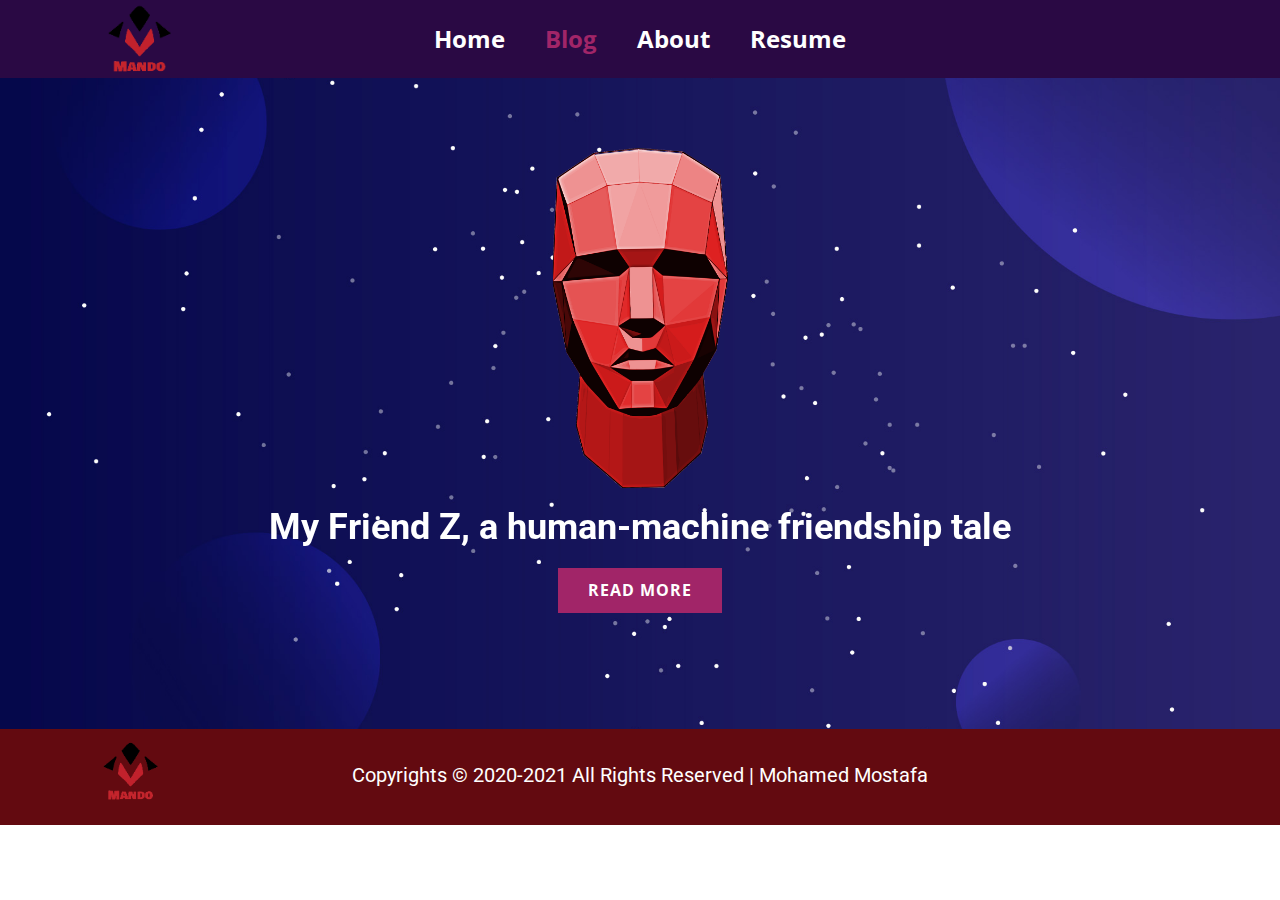
<file: Blog.html>
<!
                                                                                                                                                                                                        
                                                                                               #@@@@@@@@@#                                                                                              
                                                                                             @@@@@@@@@@@@@@@                                                                                            
                       .                       .                                          .@@@@@@@@@@@@@@@@@@@,        .                                  .            .          .            .        
                                                                                        %@@@@@@@@@@@@@@@@@@@@@@@&                                                                                       
                                                                                      @@@@@@@@@@@@@@@@@@@@@@@@@@@@@                                                                                     
                                                                                      &@@@@@@@@@@@@@@@@@@@@@@@@@@@@                                                                                     
                                                                                        @@@@@@@@@@@@@@@@@@@@@@@@@.                                                                                      
                                                                                         @@@@@@@@@@@@@@@@@@@@@@@                                                                                        
                       .                       .                            .     .       .@@@@@@@@@@@@@@@@@@@.        .    ..                            .            . .        .            .        
                       .                       .                         @@@@               &@@@@@@@@@@@@@@@&               @@@@                                                                        
                                                                      @@@@@@                  @@@@@@@@@@@@@                  @@@@@@                                                                     
                                                                   @@@@@@@@                    *@@@@@@@@@*                    @@@@@@@@                                                                  
                                                                @@@@@@@@@@                       &@@@@@@                       @@@@@@@@@@                                                               
                                                            .@@@@@@@@@@@@#        .###             @@@             ###.        (@@@@@@@@@@@@.                                                           
                                                         (@@@@@@@@@@@@@@@         #####/                         /#####         @@@@@@@@@@@@@@@(                                                        
          .            .                       .        /@@@@@@@@@@@@@@@         (#######      .          .     #######(         @@@@@@@@@@@@@@@(         .            . .        .            .        
                                                              .@@@@@@@@&         ##########                   (#########         %@@@@@@@@(                                                             
                                                                    *@@         ,###########                 ###########*         @@%                                                                   
                                                                                ##############             ##############                                                                               
                                                                                ###############.          ###############                                                                               
                                                                                (###############(       (###############(                                                                               
                                                                                   ###############     ###############                                                                                  
                                                                                      #############* *#############                                                                                     
                                                                                        /#######################(                                                                                       
                                                                                           ###################                                                                                          
                                                                                             ,#############*                                                                                            
                                                                                                #########                                                                                               
                                                                                                  #####                                                                                                 
                                                                                                    .                                                                                                   
                       .                       .                                               .                       .                                                                                
                                                                                                                                                                                                        
                                                                #######.  ########                                                .,                                                                    
                                                                ######## ,########    #######.   (######  ####  ###########   ##########                                                                
                                                                ######## #########   #### ####   ########*####  ####.  #####.#####  #####                                                               
                                                                ####,#######,#####  ####. ,####  #############  ####.  #####.####/  (####                                                               
                                                                #### /###### ##### /############ ##### #######  ####//#####  #####/(####/                                                               
          .            .                       .               .####. #####  #####,####/   #####(#####  ######  ########       *######.                   .            . .        .            .        
>
<html style="font-size: 16px;">
  <head>
    <meta name="viewport" content="width=device-width, initial-scale=1.0">
    <meta charset="utf-8">
    <meta name="keywords" content="My Friend Z, a human-machine relationship">
    <meta name="description" content="">
    <meta name="page_type" content="np-template-header-footer-from-plugin">
    <title>Blog</title>
    <link rel="stylesheet" href="nicepage.css" media="screen">
<link rel="stylesheet" href="Blog.css" media="screen">
    <script class="u-script" type="text/javascript" src="jquery.js" defer=""></script>
    <script class="u-script" type="text/javascript" src="nicepage.js" defer=""></script>
    <meta name="generator" content="Nicepage 3.29.1, nicepage.com">
    <link id="u-theme-google-font" rel="stylesheet" href="https://fonts.googleapis.com/css?family=Roboto:100,100i,300,300i,400,400i,500,500i,700,700i,900,900i|Open+Sans:300,300i,400,400i,600,600i,700,700i,800,800i">
    
    
    <script type="application/ld+json">{
		"@context": "http://schema.org",
		"@type": "Organization",
		"name": "",
		"logo": "images/MandonianBrand.PNG"
}</script>
    <meta name="theme-color" content="#478ac9">
    <meta property="og:title" content="Blog">
    <meta property="og:type" content="website">
  </head>
  <body class="u-body"><header class="u-clearfix u-custom-color-6 u-header u-sticky u-sticky-f101 u-header" id="sec-3501"><div class="u-clearfix u-sheet u-sheet-1">
        <a href="https://mohamed-mostafa.me/home" class="u-image u-logo u-image-1" data-image-width="686" data-image-height="547">
          <img src="images/MandonianBrand.PNG" class="u-logo-image u-logo-image-1">
        </a>
        <nav class="u-menu u-menu-dropdown u-offcanvas u-menu-1">
          <div class="menu-collapse" style="font-size: 1.5rem; letter-spacing: 0px; font-weight: 700;">
            <a class="u-button-style u-custom-left-right-menu-spacing u-custom-padding-bottom u-custom-text-active-color u-custom-text-color u-custom-text-hover-color u-custom-top-bottom-menu-spacing u-nav-link u-text-active-palette-1-base u-text-hover-palette-2-base" href="#">
              <svg><use xmlns:xlink="http://www.w3.org/1999/xlink" xlink:href="#menu-hamburger"></use></svg>
              <svg version="1.1" xmlns="http://www.w3.org/2000/svg" xmlns:xlink="http://www.w3.org/1999/xlink"><defs><symbol id="menu-hamburger" viewBox="0 0 16 16" style="width: 16px; height: 16px;"><rect y="1" width="16" height="2"></rect><rect y="7" width="16" height="2"></rect><rect y="13" width="16" height="2"></rect>
</symbol>
</defs></svg>
            </a>
          </div>
          <div class="u-custom-menu u-nav-container">
            <ul class="u-nav u-unstyled u-nav-1"><li class="u-nav-item"><a class="u-button-style u-nav-link u-text-active-custom-color-10 u-text-custom-color-8 u-text-hover-white" href="Home.html" style="padding: 10px 20px;">Home</a>
</li><li class="u-nav-item"><a class="u-button-style u-nav-link u-text-active-custom-color-10 u-text-custom-color-8 u-text-hover-white" href="blog/blog.html" target="_blank" style="padding: 10px 20px;">Blog</a>
</li><li class="u-nav-item"><a class="u-button-style u-nav-link u-text-active-custom-color-10 u-text-custom-color-8 u-text-hover-white" href="About.html" target="_blank" style="padding: 10px 20px;">About</a>
</li><li class="u-nav-item"><a class="u-button-style u-file-link u-nav-link u-text-active-custom-color-10 u-text-custom-color-8 u-text-hover-white" href="files/MohamedMMostafa.pdf" style="padding: 10px 20px;">Resume</a>
</li></ul>
          </div>
          <div class="u-custom-menu u-nav-container-collapse">
            <div class="u-black u-container-style u-inner-container-layout u-opacity u-opacity-95 u-sidenav">
              <div class="u-inner-container-layout u-sidenav-overflow">
                <div class="u-menu-close"></div>
                <ul class="u-align-center u-nav u-popupmenu-items u-unstyled u-nav-2"><li class="u-nav-item"><a class="u-button-style u-nav-link" href="Home.html" style="padding: 10px 20px;">Home</a>
</li><li class="u-nav-item"><a class="u-button-style u-nav-link" href="blog/blog.html" target="_blank" style="padding: 10px 20px;">Blog</a>
</li><li class="u-nav-item"><a class="u-button-style u-nav-link" href="About.html" target="_blank" style="padding: 10px 20px;">About</a>
</li><li class="u-nav-item"><a class="u-button-style u-nav-link" href="files/MohamedMMostafa.pdf" style="padding: 10px 20px;">Resume</a>
</li></ul>
              </div>
            </div>
            <div class="u-black u-menu-overlay u-opacity u-opacity-70"></div>
          </div>
        </nav>
      </div></header>
    <section class="u-clearfix u-image u-section-1" id="sec-f3c5" data-image-width="1980" data-image-height="1353">
      <div class="u-clearfix u-sheet u-valign-middle u-sheet-1"><!--blog--><!--blog_options_json--><!--{"type":"Recent","source":"","tags":"","count":""}--><!--/blog_options_json-->
        <div class="u-blog u-expanded-width u-blog-1">
          <div class="u-repeater u-repeater-1"><!--blog_post-->
            <div class="u-align-center u-blog-post u-container-style u-repeater-item">
              <div class="u-container-layout u-similar-container u-valign-top u-container-layout-1">
                <a class="u-post-header-link" href="blog/my-friend-z-a-human-machine-friendship-tale.html"><!--blog_post_image-->
                  <img alt="" class="u-blog-control u-image u-image-default u-image-1" src="images/b3a2ae6134adcb87dbbda677b962ff34a16cc5cbd119fcf063d5f5bc7929d7f1ebc8607959cb0bfbe66aa1a28ad541c06e0193c996f0ea1c82cf40_1280.png" data-image-width="659" data-image-height="1280" data-animation-name="fadeIn" data-animation-duration="1000" data-animation-delay="0"><!--/blog_post_image-->
                </a><!--blog_post_header-->
                <h2 class="u-blog-control u-text u-text-white u-text-1" data-animation-name="bounceIn" data-animation-duration="1000" data-animation-delay="0" data-animation-direction="">
                  <a class="u-post-header-link" href="blog/my-friend-z-a-human-machine-friendship-tale.html"><!--blog_post_header_content-->My Friend Z, a human-machine friendship tale<!--/blog_post_header_content--></a>
                </h2><!--/blog_post_header--><!--blog_post_readmore-->
                <a href="blog/my-friend-z-a-human-machine-friendship-tale.html" class="u-active-custom-color-10 u-blog-control u-border-none u-btn u-button-style u-custom-color-10 u-hover-custom-color-6 u-hover-feature u-btn-1" data-animation-name="fadeIn" data-animation-duration="1000" data-animation-delay="0"><!--blog_post_readmore_content--><!--options_json--><!--{"content":""}--><!--/options_json-->Read More<!--/blog_post_readmore_content--></a><!--/blog_post_readmore-->
              </div>
            </div><!--/blog_post-->
          </div>
        </div><!--/blog-->
      </div>
      
    </section>
    
    
    <footer class="u-align-center u-clearfix u-custom-color-2 u-footer u-footer" id="sec-7484"><div class="u-clearfix u-sheet u-valign-bottom-xs u-sheet-1">
        <img class="u-image u-image-default u-image-1" src="images/MandonianBrand.PNG" alt="" data-image-width="686" data-image-height="547">
        <h4 class="u-text u-text-default-lg u-text-default-md u-text-default-sm u-text-default-xl u-text-1"> Copyrights © 2020-2021 All Rights Reserved | Mohamed Mostafa</h4>
      </div></footer>
  </body>
</html>
</file>
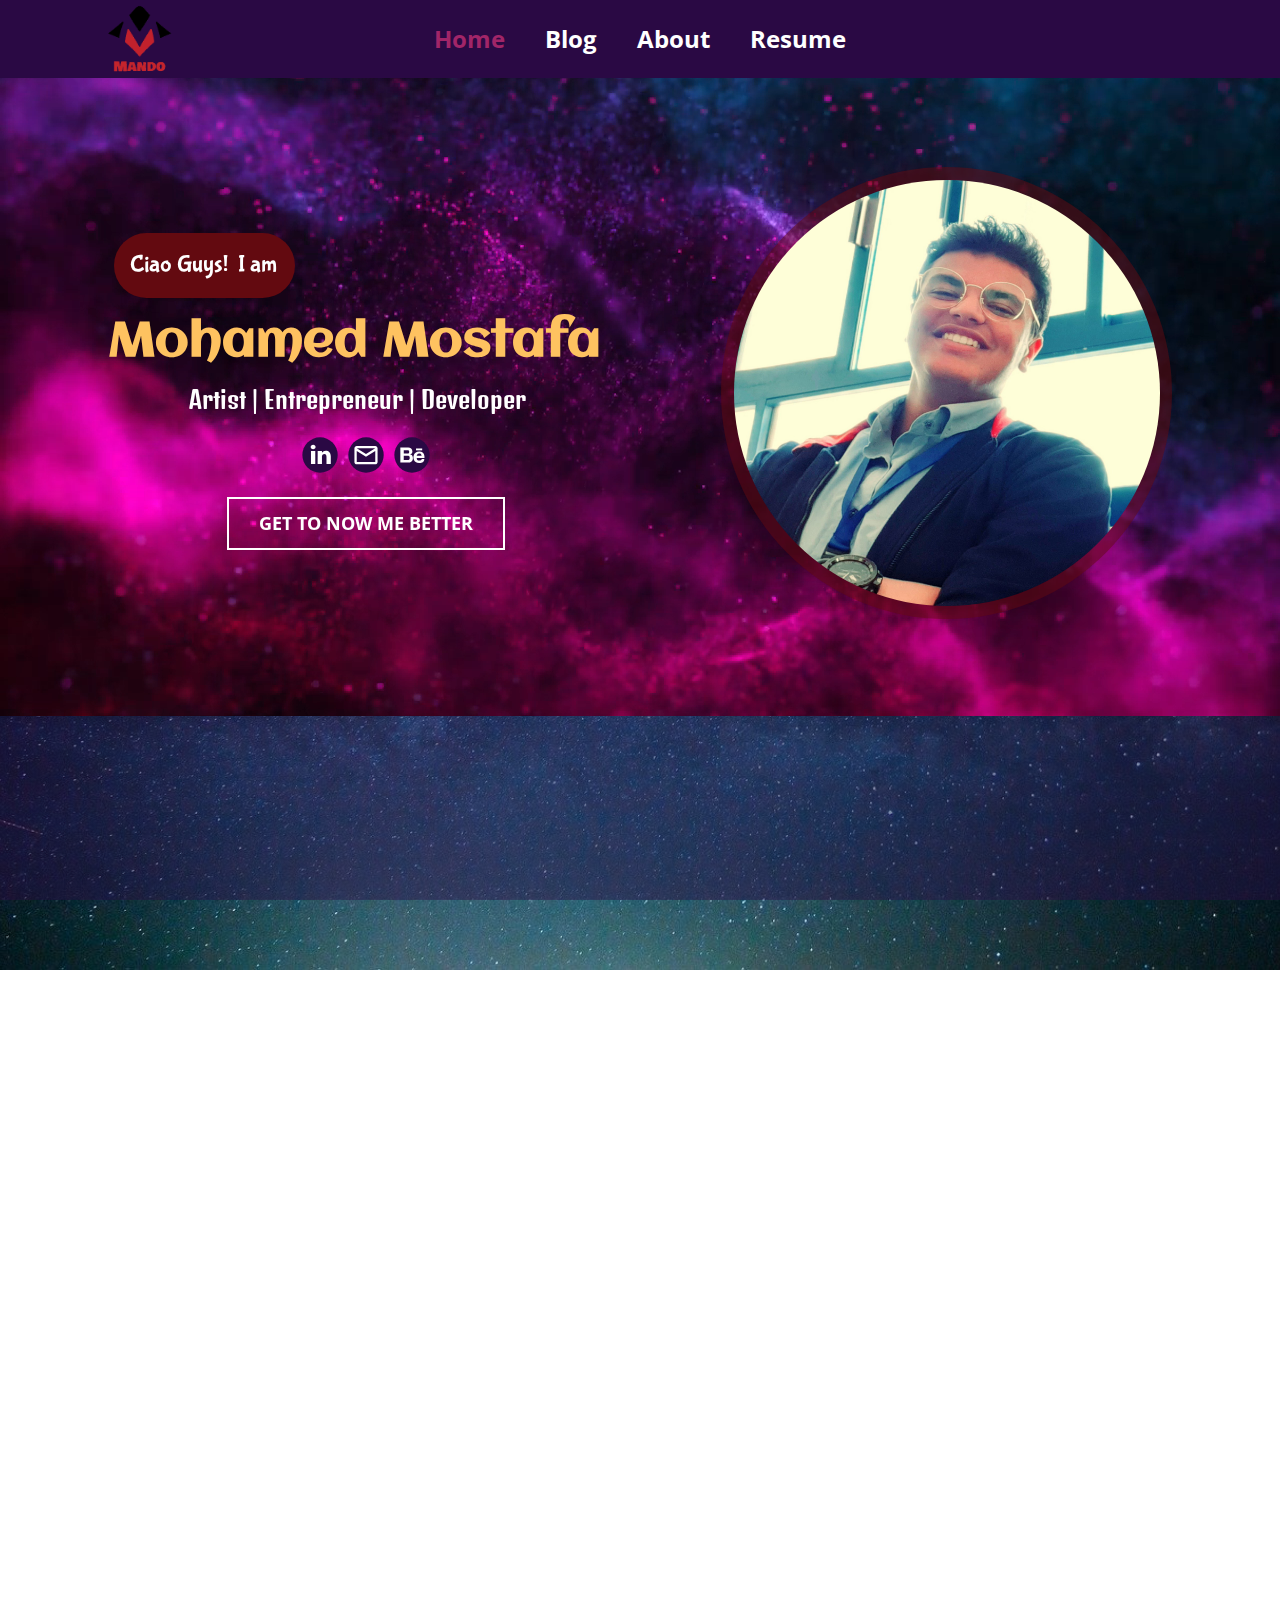
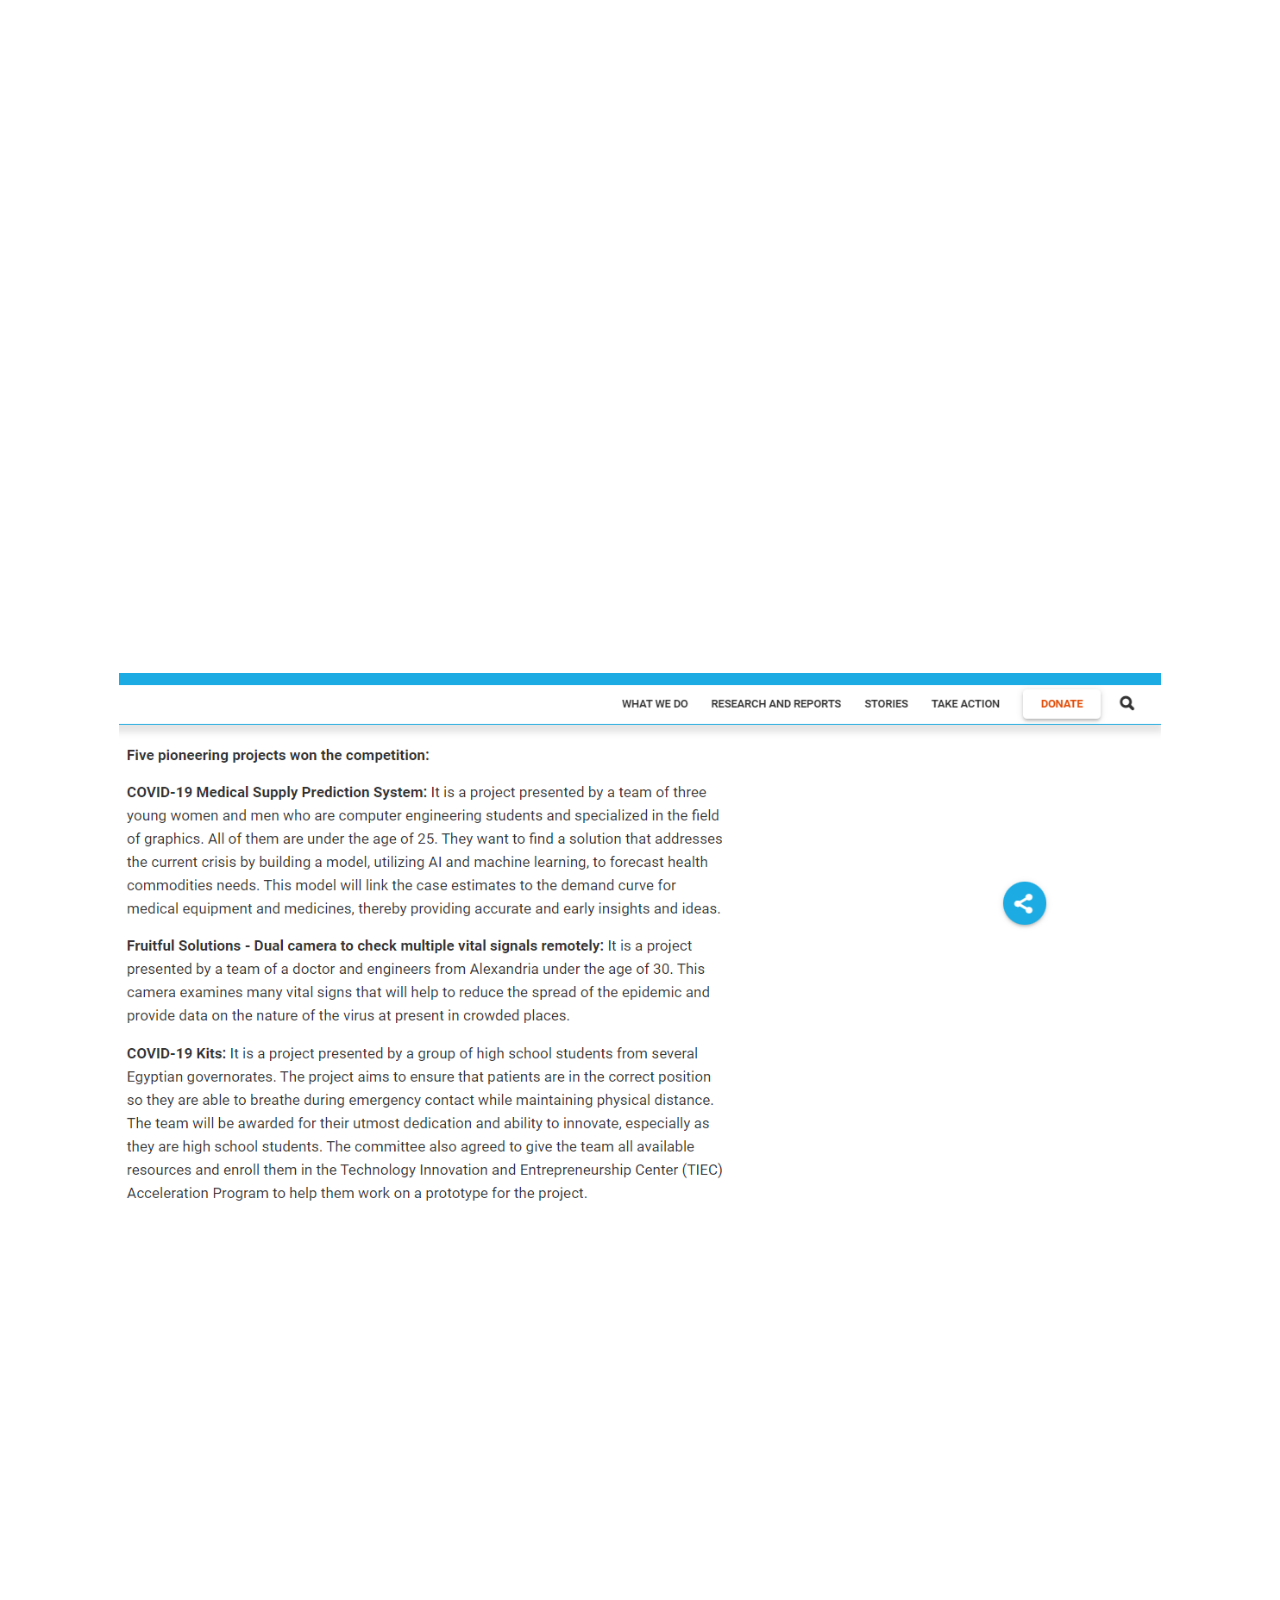
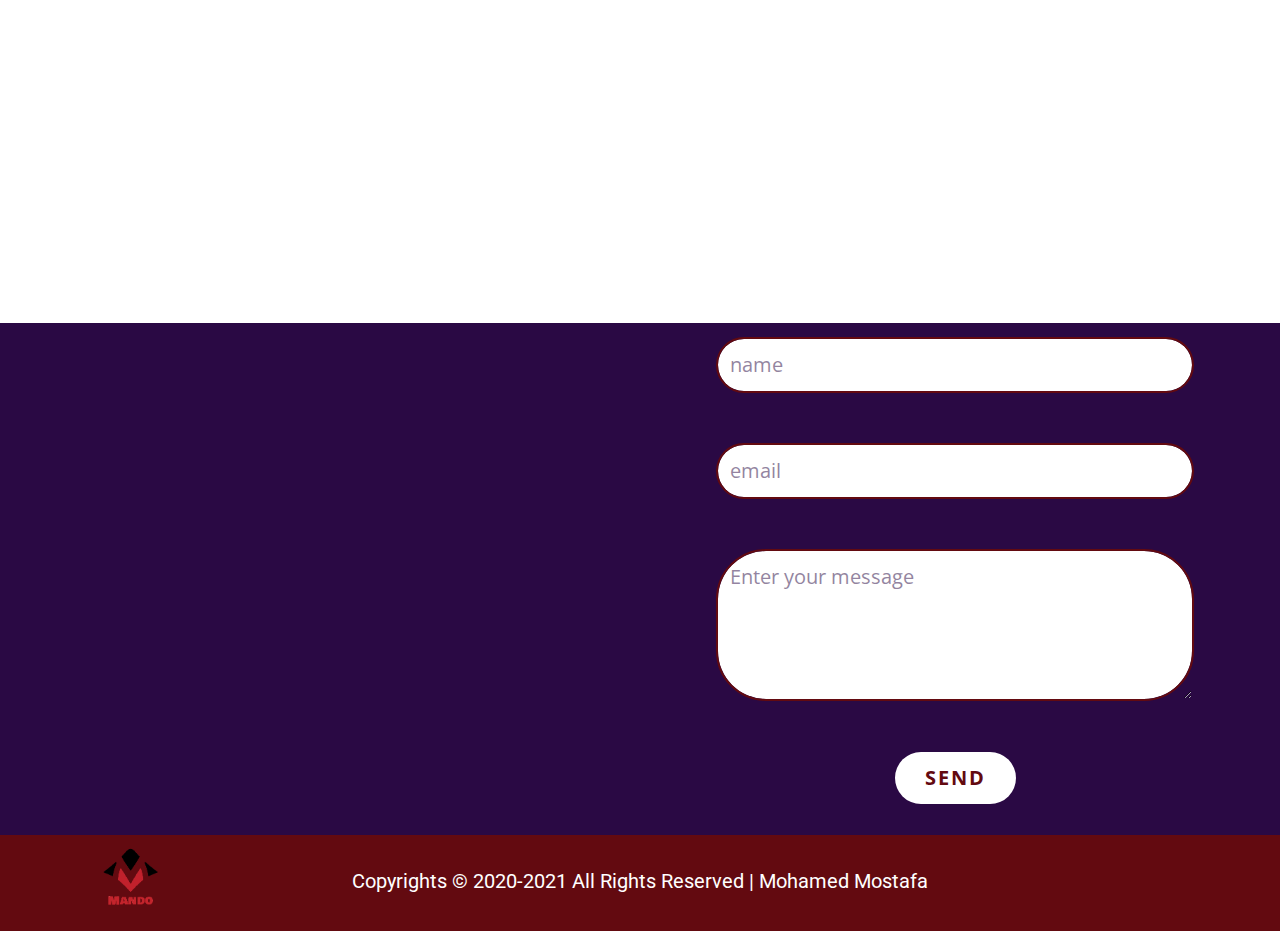
<file: Home.html>
<!
                                                                                                                                                                                                        
                                                                                               #@@@@@@@@@#                                                                                              
                                                                                             @@@@@@@@@@@@@@@                                                                                            
                       .                       .                                          .@@@@@@@@@@@@@@@@@@@,        .                                  .            .          .            .        
                                                                                        %@@@@@@@@@@@@@@@@@@@@@@@&                                                                                       
                                                                                      @@@@@@@@@@@@@@@@@@@@@@@@@@@@@                                                                                     
                                                                                      &@@@@@@@@@@@@@@@@@@@@@@@@@@@@                                                                                     
                                                                                        @@@@@@@@@@@@@@@@@@@@@@@@@.                                                                                      
                                                                                         @@@@@@@@@@@@@@@@@@@@@@@                                                                                        
                       .                       .                            .     .       .@@@@@@@@@@@@@@@@@@@.        .    ..                            .            . .        .            .        
                       .                       .                         @@@@               &@@@@@@@@@@@@@@@&               @@@@                                                                        
                                                                      @@@@@@                  @@@@@@@@@@@@@                  @@@@@@                                                                     
                                                                   @@@@@@@@                    *@@@@@@@@@*                    @@@@@@@@                                                                  
                                                                @@@@@@@@@@                       &@@@@@@                       @@@@@@@@@@                                                               
                                                            .@@@@@@@@@@@@#        .###             @@@             ###.        (@@@@@@@@@@@@.                                                           
                                                         (@@@@@@@@@@@@@@@         #####/                         /#####         @@@@@@@@@@@@@@@(                                                        
          .            .                       .        /@@@@@@@@@@@@@@@         (#######      .          .     #######(         @@@@@@@@@@@@@@@(         .            . .        .            .        
                                                              .@@@@@@@@&         ##########                   (#########         %@@@@@@@@(                                                             
                                                                    *@@         ,###########                 ###########*         @@%                                                                   
                                                                                ##############             ##############                                                                               
                                                                                ###############.          ###############                                                                               
                                                                                (###############(       (###############(                                                                               
                                                                                   ###############     ###############                                                                                  
                                                                                      #############* *#############                                                                                     
                                                                                        /#######################(                                                                                       
                                                                                           ###################                                                                                          
                                                                                             ,#############*                                                                                            
                                                                                                #########                                                                                               
                                                                                                  #####                                                                                                 
                                                                                                    .                                                                                                   
                       .                       .                                               .                       .                                                                                
                                                                                                                                                                                                        
                                                                #######.  ########                                                .,                                                                    
                                                                ######## ,########    #######.   (######  ####  ###########   ##########                                                                
                                                                ######## #########   #### ####   ########*####  ####.  #####.#####  #####                                                               
                                                                ####,#######,#####  ####. ,####  #############  ####.  #####.####/  (####                                                               
                                                                #### /###### ##### /############ ##### #######  ####//#####  #####/(####/                                                               
          .            .                       .               .####. #####  #####,####/   #####(#####  ######  ########       *######.                   .            . .        .            .        
>
<html style="font-size: 16px;">
  <head>
    <meta name="viewport" content="width=device-width, initial-scale=1.0">
    <meta charset="utf-8">
    <meta name="keywords" content="mOHA​MED mOSTAFA">
    <meta name="description" content="">
    <meta name="page_type" content="np-template-header-footer-from-plugin">
    <title>Home</title>
    <link rel="stylesheet" href="nicepage.css" media="screen">
<link rel="stylesheet" href="Home.css" media="screen">
    <script class="u-script" type="text/javascript" src="jquery.js" defer=""></script>
    <script class="u-script" type="text/javascript" src="nicepage.js" defer=""></script>
    <meta name="generator" content="Nicepage 3.29.1, nicepage.com">
    <link id="u-theme-google-font" rel="stylesheet" href="https://fonts.googleapis.com/css?family=Roboto:100,100i,300,300i,400,400i,500,500i,700,700i,900,900i|Open+Sans:300,300i,400,400i,600,600i,700,700i,800,800i">
    <link id="u-page-google-font" rel="stylesheet" href="https://fonts.googleapis.com/css?family=Montserrat:100,100i,200,200i,300,300i,400,400i,500,500i,600,600i,700,700i,800,800i,900,900i|Bubblegum+Sans:400|Aclonica:400|Denk+One:400|Skranji:400,700|Poppins:100,100i,200,200i,300,300i,400,400i,500,500i,600,600i,700,700i,800,800i,900,900i">
    
    
    
    
    
    
    
    
    <script type="application/ld+json">{
		"@context": "http://schema.org",
		"@type": "Organization",
		"name": "",
		"logo": "images/MandonianBrand.PNG"
}</script>
    <meta name="theme-color" content="#478ac9">
    <meta property="og:title" content="Home">
    <meta property="og:type" content="website">
  </head>
  <body class="u-body"><header class="u-clearfix u-custom-color-6 u-header u-sticky u-sticky-f101 u-header" id="sec-3501"><div class="u-clearfix u-sheet u-sheet-1">
        <a href="Mohamed-mostafa.me" class="u-image u-logo u-image-1" data-image-width="686" data-image-height="547">
          <img src="images/MandonianBrand.PNG" class="u-logo-image u-logo-image-1">
	  </a>
        <nav class="u-menu u-menu-dropdown u-offcanvas u-menu-1">
          <div class="menu-collapse" style="font-size: 1.5rem; letter-spacing: 0px; font-weight: 700;">
            <a class="u-button-style u-custom-left-right-menu-spacing u-custom-padding-bottom u-custom-text-active-color u-custom-text-color u-custom-text-hover-color u-custom-top-bottom-menu-spacing u-nav-link u-text-active-palette-1-base u-text-hover-palette-2-base" href="#">
              <svg><use xmlns:xlink="http://www.w3.org/1999/xlink" xlink:href="#menu-hamburger"></use></svg>
              <svg version="1.1" xmlns="http://www.w3.org/2000/svg" xmlns:xlink="http://www.w3.org/1999/xlink"><defs><symbol id="menu-hamburger" viewBox="0 0 16 16" style="width: 16px; height: 16px;"><rect y="1" width="16" height="2"></rect><rect y="7" width="16" height="2"></rect><rect y="13" width="16" height="2"></rect>
</symbol>
</defs></svg>
            </a>
          </div>
          <div class="u-custom-menu u-nav-container">
            <ul class="u-nav u-unstyled u-nav-1"><li class="u-nav-item"><a class="u-button-style u-nav-link u-text-active-custom-color-10 u-text-custom-color-8 u-text-hover-white" href="Home.html" style="padding: 10px 20px;">Home</a>
</li><li class="u-nav-item"><a class="u-button-style u-nav-link u-text-active-custom-color-10 u-text-custom-color-8 u-text-hover-white" href="blog/blog.html" target="_blank" style="padding: 10px 20px;">Blog</a>
</li><li class="u-nav-item"><a class="u-button-style u-nav-link u-text-active-custom-color-10 u-text-custom-color-8 u-text-hover-white" href="About.html" target="_blank" style="padding: 10px 20px;">About</a>
</li><li class="u-nav-item"><a class="u-button-style u-file-link u-nav-link u-text-active-custom-color-10 u-text-custom-color-8 u-text-hover-white" href="files/MohamedMMostafa.pdf" style="padding: 10px 20px;">Resume</a>
</li></ul>
          </div>
          <div class="u-custom-menu u-nav-container-collapse">
            <div class="u-black u-container-style u-inner-container-layout u-opacity u-opacity-95 u-sidenav">
              <div class="u-inner-container-layout u-sidenav-overflow">
                <div class="u-menu-close"></div>
                <ul class="u-align-center u-nav u-popupmenu-items u-unstyled u-nav-2"><li class="u-nav-item"><a class="u-button-style u-nav-link" href="Home.html" style="padding: 10px 20px;">Home</a>
</li><li class="u-nav-item"><a class="u-button-style u-nav-link" href="blog.html" target="_blank" style="padding: 10px 20px;">Blog</a>
</li><li class="u-nav-item"><a class="u-button-style u-nav-link" href="About.html" target="_blank" style="padding: 10px 20px;">About</a>
</li><li class="u-nav-item"><a class="u-button-style u-nav-link" href="files/MohamedMMostafa.pdf" style="padding: 10px 20px;">Resume</a>
</li></ul>
              </div>
            </div>
            <div class="u-black u-menu-overlay u-opacity u-opacity-70"></div>
          </div>
        </nav>
      </div></header>
    <section class="u-align-center u-clearfix u-hidden-md u-hidden-sm u-hidden-xs u-uploaded-video u-video u-section-1" id="carousel_0d39">
      <div class="u-background-video u-expanded" style="">
        <div class="embed-responsive">
          <video class="embed-responsive-item" data-autoplay="1" loop="" muted="" autoplay="autoplay" playsinline="">
            <source src="files/galaxyabstractnebulabackgroundloop4T2Q86J.mp4" type="video/mp4">
            <p>Your browser does not support HTML5 video.</p>
          </video>
        </div>
      </div>
      <div class="u-clearfix u-sheet u-valign-middle-xl u-sheet-1">
        <div class="u-container-style u-group u-group-1" data-animation-name="bounceIn" data-animation-duration="1000" data-animation-delay="0" data-animation-direction="">
          <div class="u-container-layout u-valign-bottom-lg u-valign-bottom-md u-valign-bottom-sm u-valign-bottom-xs u-container-layout-1">
            <div class="u-custom-color-2 u-expanded-width u-opacity u-opacity-50 u-preserve-proportions u-shape u-shape-circle u-shape-1">
              <div class="u-preserve-proportions-child" style="padding-top: 100.22%;"></div>
            </div>
            <div class="u-image u-image-circle u-preserve-proportions u-image-1" alt="" data-image-width="2048" data-image-height="2048" data-animation-name="fadeIn" data-animation-duration="1000" data-animation-delay="0"></div>
          </div>
        </div>
        <div class="u-container-style u-group u-group-2">
          <div class="u-container-layout u-container-layout-2">
            <div class="u-container-style u-custom-color-2 u-group u-radius-50 u-shape-round u-group-3" data-animation-name="fadeIn" data-animation-duration="1000" data-animation-delay="0">
              <div class="u-container-layout u-valign-middle-lg u-valign-middle-md u-valign-middle-sm u-valign-middle-xs u-valign-top-xl u-container-layout-3">
                <h4 class="u-custom-font u-text u-text-white u-text-1" data-animation-name="fadeIn" data-animation-duration="1000" data-animation-delay="0">Ciao Guys!&nbsp; I am</h4>
              </div>
            </div>
            <h2 class="u-custom-font u-text u-text-custom-color-9 u-text-2" data-animation-name="fadeIn" data-animation-duration="1000" data-animation-delay="0" data-animation-direction="">Mohamed&nbsp;Mostafa</h2>
            <h4 class="u-custom-font u-text u-text-white u-text-3" data-animation-name="fadeIn" data-animation-duration="1000" data-animation-delay="0" data-animation-direction="">Artist | Entrepreneur |&nbsp;Developer</h4>
            <div class="u-social-icons u-spacing-10 u-social-icons-1" data-animation-name="bounceIn" data-animation-duration="1000" data-animation-delay="0" data-animation-direction="">
              <a class="u-social-url" target="_blank" title="LinkedIn" href="https://www.linkedin.com/in/mohamed-mostafa-208aa4198/"><span class="u-icon u-social-icon u-social-linkedin u-text-custom-color-6 u-icon-1"><svg class="u-svg-link" preserveAspectRatio="xMidYMin slice" viewBox="0 0 112 112" style=""><use xmlns:xlink="http://www.w3.org/1999/xlink" xlink:href="#svg-3a5d"></use></svg><svg class="u-svg-content" viewBox="0 0 112 112" x="0" y="0" id="svg-3a5d"><circle fill="currentColor" cx="56.1" cy="56.1" r="55"></circle><path fill="#FFFFFF" d="M41.3,83.7H27.9V43.4h13.4V83.7z M34.6,37.9L34.6,37.9c-4.6,0-7.5-3.1-7.5-7c0-4,3-7,7.6-7s7.4,3,7.5,7
            C42.2,34.8,39.2,37.9,34.6,37.9z M89.6,83.7H76.2V62.2c0-5.4-1.9-9.1-6.8-9.1c-3.7,0-5.9,2.5-6.9,4.9c-0.4,0.9-0.4,2.1-0.4,3.3v22.5
            H48.7c0,0,0.2-36.5,0-40.3h13.4v5.7c1.8-2.7,5-6.7,12.1-6.7c8.8,0,15.4,5.8,15.4,18.1V83.7z"></path></svg></span>
              </a>
              <a class="u-social-url" target="_blank" title="Email" href="mailto:mohamed.1719039@gmail.com"><span class="u-icon u-social-email u-social-icon u-text-custom-color-6 u-icon-2"><svg class="u-svg-link" preserveAspectRatio="xMidYMin slice" viewBox="0 0 112 112" style=""><use xmlns:xlink="http://www.w3.org/1999/xlink" xlink:href="#svg-50c4"></use></svg><svg class="u-svg-content" viewBox="0 0 112 112" x="0" y="0" id="svg-50c4"><circle fill="currentColor" cx="56.1" cy="56.1" r="55"></circle><path id="path3864" fill="#FFFFFF" d="M27.2,28h57.6c4,0,7.2,3.2,7.2,7.2l0,0v42.7c0,3.9-3.2,7.2-7.2,7.2l0,0H27.2
	c-4,0-7.2-3.2-7.2-7.2V35.2C20,31.1,23.2,28,27.2,28 M56,52.9l28.8-17.8H27.2L56,52.9 M27.2,77.7h57.6V43.5L56,61.3L27.2,43.5V77.7z
	"></path></svg></span>
              </a>
              <a class="u-social-url" target="_blank" title="Behance" href="https://www.behance.net/mandonian_mando"><span class="u-icon u-social-behance u-social-icon u-text-custom-color-6 u-icon-3"><svg class="u-svg-link" preserveAspectRatio="xMidYMin slice" viewBox="0 0 112 112" style=""><use xmlns:xlink="http://www.w3.org/1999/xlink" xlink:href="#svg-7936"></use></svg><svg class="u-svg-content" viewBox="0 0 112 112" x="0" y="0" id="svg-7936"><circle fill="currentColor" cx="56.1" cy="56.1" r="55"></circle><rect x="68.5" y="35.7" fill="#FFFFFF" width="19.2" height="5.8"></rect><path fill="#FFFFFF" d="M50.1,54.1c0,0,7.1-0.5,7.1-8.8S51.4,32.9,44,32.9H19.7v46.7H44c0,0,14.8,0.5,14.8-13.8
	C58.8,65.8,59.4,54.2,50.1,54.1z M30.4,41.2H44c0,0,3.3,0,3.3,4.8s-2,5.5-4.2,5.5H30.4V41.2z M43.3,71.2h-13V58.7H44c0,0,5,0,5,6.4
	C48.9,70.6,45.2,71.2,43.3,71.2z"></path><path fill="#FFFFFF" d="M78.5,44.8c-17.9,0-17.9,17.8-17.9,17.9c0,0-1.2,17.8,17.8,17.8c0,0,16,1,16-12.4h-8.1c0,0,0.2,5-7.5,5
	c0,0-8.1,0.6-8.1-8h24.2C94.8,65.1,97.4,44.8,78.5,44.8z M70.6,58.7c0,0,1-7.2,8.1-7.2c7.1,0,7.1,7.2,7.2,7.2H70.6z"></path></svg></span>
              </a>
            </div>
            <a href="Home.html#carousel_9173" data-page-id="61916427" class="u-border-2 u-border-active-white u-border-hover-black u-border-white u-btn u-button-style u-hover-custom-color-6 u-hover-feature u-none u-text-active-white u-text-hover-white u-text-white u-btn-1" data-animation-name="flash" data-animation-duration="1000" data-animation-delay="0" data-animation-direction="">Get To Now Me Better</a>
          </div>
        </div>
      </div>
      
    </section>
    <section class="skrollable u-clearfix u-hidden-md u-hidden-sm u-hidden-xs u-image u-parallax u-shading u-section-2" id="carousel_9173" data-image-width="1280" data-image-height="853">
      <div class="u-clearfix u-sheet u-sheet-1">
        <div class="u-border-3 u-border-custom-color-9 u-shape u-shape-top u-shape-1" data-animation-name="zoomIn" data-animation-duration="1000" data-animation-delay="0" data-animation-direction="Down"></div>
        <div class="u-container-style u-group u-group-1" data-animation-name="fadeIn" data-animation-duration="1000" data-animation-delay="0" data-animation-direction="">
          <div class="u-container-layout">
            <div class="u-border-3 u-border-custom-color-9 u-flip-vertical u-shape u-shape-top u-shape-2"></div>
            <h3 class="u-text u-text-1" data-animation-name="fadeIn" data-animation-duration="1000" data-animation-delay="0">
              <span class="u-text-white"> I am&nbsp;</span>
              <span class="u-text-custom-color-9">Mohamed Mostafa</span>, <span class="u-text-white">and my friends call me&nbsp;</span>
              <span class="u-text-custom-color-9">Mando&nbsp;</span>
              <span class="u-text-white">:"</span>
            </h3>
            <h5 class="u-text u-text-2" data-animation-name="fadeIn" data-animation-duration="1000" data-animation-delay="0" data-animation-direction="">
              <span class="u-text-white">I am an enthusiast passionate about</span>
              <span class="u-text-custom-color-9">Art</span>, <span class="u-text-custom-color-9">Computer Science</span>, <span class="u-text-white">and </span>
              <span class="u-text-custom-color-9">Entrepreneurship</span>. I <span class="u-text-white">aspire to work and innovate in the </span>
              <span class="u-text-custom-color-9">bioinformatics </span>
              <span class="u-text-white">discipline as it integrates my most beloved fields of interest. I assume it is my perfect fit.&nbsp;<br>
                <br>For now, I am a senior student at 
              </span>
              <span class="u-text-custom-color-9">STEM High School for Boys - 6th of October</span>
              <span class="u-text-white">after being selected among the brightest</span>
              <span class="u-text-custom-color-9">175</span>
              <span class="u-text-white">Egyptian students in the country to attend this innovative boarding school. I am working on a separate capstone project every semester to solve one of Egypt's grand challenges in addition to studying a STEM-focused Honors curriculum.&nbsp;<br>
                <br>Besides studying, I am growing my passion for 
              </span>
              <span class="u-text-custom-color-9">CS </span>
              <span class="u-text-white">and </span>
              <span class="u-text-custom-color-9">Entrepreneurship </span>
              <span class="u-text-white">through seeking more opportunities, being involved, and getting my hands-on experience.&nbsp;<br>
                <br>In the next few years, I am looking forward to pursuing my higher education in the
              </span>
              <span class="u-text-custom-color-9">US</span>, <span class="u-text-white">somewhere that constitutes a community that fits my aspirations, helps me achieve them, and allows me to reach out to mysterious realms of knowledge.</span>
            </h5>
          </div>
        </div>
        <div class="u-expanded-width-md u-expanded-width-sm u-expanded-width-xs u-list u-list-1">
          <div class="u-repeater u-repeater-1">
            <div class="u-align-center u-container-style u-list-item u-repeater-item u-shape-rectangle u-white u-list-item-1" data-animation-name="fadeIn" data-animation-duration="1000" data-animation-delay="0">
              <div class="u-container-layout u-similar-container u-container-layout-2">
                <div class="u-border-15 u-border-custom-color-2 u-expanded-width u-line u-line-horizontal u-line-1"></div>
                <h3 class="u-custom-font u-font-montserrat u-text u-text-custom-color-6 u-text-3" data-animation-name="counter" data-animation-event="scroll" data-animation-duration="750">90%</h3>
                <p class="u-text u-text-custom-color-2 u-text-4"> entrepreneurship </p>
              </div>
            </div>
            <div class="u-align-center u-container-style u-list-item u-repeater-item u-shape-rectangle u-white u-list-item-2" data-animation-name="fadeIn" data-animation-duration="1000" data-animation-delay="0">
              <div class="u-container-layout u-similar-container u-container-layout-3">
                <div class="u-border-15 u-border-custom-color-2 u-expanded-width u-line u-line-horizontal u-line-2"></div>
                <h3 class="u-custom-font u-font-montserrat u-text u-text-custom-color-6 u-text-5" data-animation-name="counter" data-animation-event="scroll" data-animation-duration="750">85%</h3>
                <p class="u-text u-text-custom-color-2 u-text-6">STEM</p>
              </div>
            </div>
            <div class="u-align-center u-container-style u-list-item u-repeater-item u-shape-rectangle u-white u-list-item-3" data-animation-name="fadeIn" data-animation-duration="1000" data-animation-delay="0">
              <div class="u-container-layout u-similar-container u-container-layout-4">
                <div class="u-border-15 u-border-custom-color-2 u-expanded-width u-line u-line-horizontal u-line-3"></div>
                <h3 class="u-custom-font u-font-montserrat u-text u-text-custom-color-6 u-text-7" data-animation-name="counter" data-animation-event="scroll" data-animation-duration="750">85%</h3>
                <p class="u-text u-text-custom-color-2 u-text-8"> Media &amp; Entertainment</p>
              </div>
            </div>
            <div class="u-align-center u-container-style u-list-item u-repeater-item u-shape-rectangle u-white u-list-item-4" data-animation-name="fadeIn" data-animation-duration="1000" data-animation-delay="0">
              <div class="u-container-layout u-similar-container u-container-layout-5">
                <div class="u-border-15 u-border-custom-color-2 u-expanded-width u-line u-line-horizontal u-line-4"></div>
                <h3 class="u-custom-font u-font-montserrat u-text u-text-custom-color-6 u-text-9" data-animation-name="counter" data-animation-event="scroll" data-animation-duration="750">80%</h3>
                <p class="u-text u-text-custom-color-2 u-text-10">Coding</p>
              </div>
            </div>
          </div>
        </div>
      </div>
    </section>
    <section class="skrollable u-clearfix u-hidden-md u-hidden-sm u-hidden-xs u-image u-parallax u-shading u-section-3" id="carousel_c76b" data-image-width="1280" data-image-height="853">
      <div class="u-align-left u-clearfix u-sheet u-sheet-1"><span class="u-align-left u-icon u-icon-circle u-text-palette-1-base u-icon-1" data-animation-name="fadeIn" data-animation-duration="1000" data-animation-delay="0" data-animation-direction="Down"><svg class="u-svg-link" preserveAspectRatio="xMidYMin slice" viewBox="0 0 511.168 511.168" style=""><use xmlns:xlink="http://www.w3.org/1999/xlink" xlink:href="#svg-1028"></use></svg><svg class="u-svg-content" viewBox="0 0 511.168 511.168" id="svg-1028"><g><g><path d="m16.696 96.479h385.635v107.293h-385.635z" fill="#ffda45"></path>
</g><path d="m359.331 96.479h43v107.293h-43z" fill="#fac800"></path><path d="m237.834 96.479h122v107.293h-122z" fill="#fff5f5"></path><g><g><g><path d="m482.168 503.668h-382.667c-31.296 0-56.667-25.371-56.667-56.667 0-31.296 25.371-56.667 56.667-56.667h382.667z" fill="#f0f5fa"></path><path d="m442.168 390.335h40v113.333h-40z" fill="#e4ecf2"></path><g><path d="m502.167 511.168h-402.666c-35.381 0-64.167-28.785-64.167-64.167s28.785-64.167 64.167-64.167h402.667c4.142 0 7.5 3.358 7.5 7.5s-3.358 7.5-7.5 7.5h-402.667c-27.11 0-49.167 22.056-49.167 49.167 0 27.11 22.056 49.167 49.167 49.167h402.667c4.142 0 7.5 3.358 7.5 7.5s-3.358 7.5-7.501 7.5z" fill="#6e9eff"></path>
</g><g><g><path d="m482.167 435.613h-308.909c-4.142 0-7.5-3.358-7.5-7.5s3.358-7.5 7.5-7.5h308.909z" fill="#c5d7e6"></path>
</g><g><path d="m482.167 473.391h-226.889c-4.142 0-7.5-3.358-7.5-7.5s3.358-7.5 7.5-7.5h226.889z" fill="#c5d7e6"></path>
</g>
</g>
</g><g><path d="m418.028 375.377h-372.353c-20.254 0-36.674-16.419-36.674-36.674 0-20.254 16.419-36.674 36.674-36.674h372.354v73.348z" fill="#f0f5fa"></path><path d="m378.028 302.029h40v73.348h-40z" fill="#e4ecf2"></path><g><path d="m440.972 382.877h-395.297c-24.357 0-44.174-19.816-44.174-44.174s19.816-44.174 44.174-44.174h395.297c4.142 0 7.5 3.358 7.5 7.5s-3.358 7.5-7.5 7.5h-395.297c-16.086 0-29.174 13.087-29.174 29.174s13.087 29.174 29.174 29.174h395.297c4.142 0 7.5 3.358 7.5 7.5s-3.358 7.5-7.5 7.5z" fill="#74d84b"></path>
</g><g><g><path d="m418.028 347.761h-105.315c-4.142 0-7.5-3.358-7.5-7.5s3.358-7.5 7.5-7.5h105.315z" fill="#c5d7e6"></path>
</g>
</g>
</g><g><path d="m133.046 7.5h298.87c22.5 0 40.739 18.24 40.739 40.739 0 22.5-18.24 40.739-40.739 40.739h-298.87z" fill="#f0f5fa"></path><path d="m431.916 7.5h-40c22.5 0 40.739 18.24 40.739 40.739 0 22.5-18.24 40.739-40.739 40.739h40c22.5 0 40.739-18.24 40.739-40.739 0-22.499-18.239-40.739-40.739-40.739z" fill="#e4ecf2"></path><g><path d="m431.916 96.479h-324.357c-4.142 0-7.5-3.358-7.5-7.5s3.358-7.5 7.5-7.5h324.357c18.328 0 33.239-14.911 33.239-33.239s-14.911-33.24-33.239-33.24h-324.357c-4.142 0-7.5-3.358-7.5-7.5s3.358-7.5 7.5-7.5h324.357c26.599 0 48.239 21.64 48.239 48.239s-21.64 48.24-48.239 48.24z" fill="#fc435f"></path>
</g>
</g><g><g><path d="m60.099 203.771h445.902v90.758h-445.902z" fill="#6e9eff"></path>
</g><path d="m369.834 203.771h136.167v90.758h-136.167z" fill="#bf6930"></path><path d="m466.001 203.771h40v90.758h-40z" fill="#ad5f2c"></path><path d="m213.501 264.15h-102.009c-8.284 0-15-6.716-15-15 0-8.284 6.716-15 15-15h102.009c8.284 0 15 6.716 15 15 0 8.284-6.716 15-15 15z" fill="#fff5f5"></path><g><path d="m462.667 256.65h-48.833c-4.142 0-7.5-3.358-7.5-7.5s3.358-7.5 7.5-7.5h48.833c4.142 0 7.5 3.358 7.5 7.5s-3.357 7.5-7.5 7.5z" fill="#fff5f5"></path>
</g>
</g><g><g><path d="m326.167 166.956c-4.142 0-7.5-3.358-7.5-7.5v-18.662c0-4.142 3.358-7.5 7.5-7.5s7.5 3.358 7.5 7.5v18.662c0 4.142-3.357 7.5-7.5 7.5z" fill="#677a8f"></path>
</g><g><path d="m298.834 166.956c-4.142 0-7.5-3.358-7.5-7.5v-18.662c0-4.142 3.358-7.5 7.5-7.5s7.5 3.358 7.5 7.5v18.662c0 4.142-3.357 7.5-7.5 7.5z" fill="#677a8f"></path>
</g><g><path d="m271.501 166.956c-4.142 0-7.5-3.358-7.5-7.5v-18.662c0-4.142 3.358-7.5 7.5-7.5s7.5 3.358 7.5 7.5v18.662c0 4.142-3.358 7.5-7.5 7.5z" fill="#677a8f"></path>
</g>
</g>
</g><g><path d="m132.834 40.739h171.138c4.142 0 7.5 3.358 7.5 7.5s-3.358 7.5-7.5 7.5h-171.138z" fill="#c5d7e6"></path>
</g>
</g>
</g></svg></span><span class="u-align-left u-icon u-icon-circle u-text-palette-1-base u-icon-2" data-animation-name="fadeIn" data-animation-duration="1000" data-animation-delay="0" data-animation-direction="Down"><svg class="u-svg-link" preserveAspectRatio="xMidYMin slice" viewBox="0 0 512 512" style=""><use xmlns:xlink="http://www.w3.org/1999/xlink" xlink:href="#svg-3db5"></use></svg><svg class="u-svg-content" viewBox="0 0 512 512" id="svg-3db5"><g><path d="m323.178 104.423h25.802c11.882 0 21.515 9.633 21.515 21.515v16.121c0 11.882-9.633 21.515-21.515 21.515h-25.802z" fill="#ffcebf"></path><path d="m188.825 104.423h-25.801c-11.882 0-21.515 9.633-21.515 21.515v16.121c0 11.882 9.633 21.515 21.515 21.515h25.801z" fill="#ffcebf"></path><path d="m421.554 350.969v90.673h-331.105v-90.673c0-18.151 11.552-34.294 28.735-40.173l72.882-24.936 5.961 3.078 8.988-3.078 3.82-6.363h90.354l3.161 4.633 10.131 3.459 5.487-1.719 72.862 24.926c17.183 5.879 28.724 22.022 28.724 40.173z" fill="#eaf6ff"></path><path d="m192.04 296.434-41.975 14.362c-17.183 5.879-28.725 22.022-28.725 40.173v90.671h-30.886v-90.671c0-18.151 11.541-34.294 28.725-40.173l72.862-24.926.02-.01 4.659 3.758z" fill="#d8ecfe"></path><path d="m301.183 239.139v40.358l-2.538 6.363-34.214 25.763-8.425 1.891-7.743-.288-36.991-27.853-.442-5.876v-40.358l.02-34.954h90.302z" fill="#ffcebf"></path><path d="m271.45 301.89-1.198 5.359-5.799 4.365-8.447 1.9-7.743-.288-36.991-27.853-.442-5.876v-40.358l.02-34.954h30.887l-.021 34.954v40.358z" fill="#ffb09e"></path><path d="m301.183 239.139v23.464c-11.922 5.652-25.234 8.803-39.267 8.803h-11.83c-14.033 0-27.345-3.15-39.257-8.792v-23.474l.02-34.953h90.302z" fill="#ffb09e"></path><path d="m178.53 85.245v94.01c0 39.52 32.038 71.558 71.558 71.558h11.828c39.52 0 71.558-32.038 71.558-71.558v-94.01c0-12.103-9.811-21.914-21.914-21.914h-111.116c-12.103 0-21.914 9.811-21.914 21.914z" fill="#ffeee6"></path><path d="m266.302 250.68c-1.452.093-2.914.134-4.386.134h-11.83c-39.514 0-71.554-32.04-71.554-71.554v-94.019c0-12.097 9.812-21.909 21.909-21.909h20.591c-12.097 0-21.909 9.812-21.909 21.909v94.019c0 38.042 29.703 69.165 67.179 71.42z" fill="#ffdfcf"></path><g><path d="m222.662 151.599c-4.265 0-7.722-3.457-7.722-7.722v-10.135c0-4.265 3.457-7.722 7.722-7.722s7.722 3.457 7.722 7.722v10.135c0 4.264-3.457 7.722-7.722 7.722z" fill="#845c52"></path>
</g><g><path d="m289.189 151.599c-4.265 0-7.722-3.457-7.722-7.722v-10.135c0-4.265 3.457-7.722 7.722-7.722s7.722 3.457 7.722 7.722v10.135c0 4.264-3.457 7.722-7.722 7.722z" fill="#845c52"></path>
</g><g><path d="m256.001 212.951c-14.936 0-27.086-12.151-27.086-27.086 0-4.265 3.457-7.722 7.722-7.722s7.722 3.457 7.722 7.722c0 6.42 5.223 11.643 11.643 11.643s11.643-5.223 11.643-11.643c0-4.265 3.457-7.722 7.722-7.722s7.722 3.457 7.722 7.722c-.002 14.935-12.152 27.086-27.088 27.086z" fill="#ffb09e"></path>
</g><g><path d="m151.8 387.117v54.525h-15.443v-54.525c0-4.262 3.449-7.722 7.722-7.722 4.261 0 7.721 3.46 7.721 7.722z" fill="#d8ecfe"></path>
</g><g><path d="m370.169 387.117v54.525h-15.443v-54.525c0-4.262 3.449-7.722 7.722-7.722s7.721 3.46 7.721 7.722z" fill="#d8ecfe"></path>
</g><path d="m271.992 361.485 15.99-28.436-2.978-9.537-16.367-9.997h-12.635l-7.739-.289-20.835 12.721-3.407 7.102 15.99 28.436h.001l-8.494 80.157h48.966l-8.493-80.157z" fill="#f25a74"></path><path d="m272.508 315.879-3.871-2.364-12.631-.001-7.743-.288-20.835 12.721-3.41 7.098 15.989 28.436h-.005l-8.494 80.161h20.591l8.494-80.161h.005l-15.989-28.436z" fill="#e83d5a"></path><path d="m353.174 104.423h-19.7v-10.831c0-3.669-1.618-7.151-4.423-9.516-13.755-11.602-33.888-11.54-47.571.147-13.651 11.659-33.726 11.752-47.484.22-13.834-11.656-33.926-12.526-48.047-.689-4.701 3.941-7.417 9.76-7.418 15.895l-.001 4.774h-17.238v-40.59c0-35.254 28.578-63.833 63.832-63.833h64.217c35.254 0 63.832 28.579 63.832 63.832v40.591z" fill="#365e7d"></path><path d="m256.006.004c-35.252 0-63.832 28.57-63.832 63.832v15.711c-2.172 1.153-4.262 2.564-6.229 4.211-2.347 1.966-4.2 4.407-5.467 7.125-1.266 2.708-1.946 5.693-1.946 8.762v4.777h-17.245v-40.586c0-35.262 28.58-63.832 63.832-63.832h30.887z" fill="#2b4d66"></path><path d="m210.825 279.494 45.177 34.017-52.996 32.379c-4.802 2.934-10.964-.522-10.964-6.15v-53.869z" fill="#9bd8f9"></path><path d="m220.425 286.725-28.385 9.709v-10.564l.021-.01 18.769-6.363z" fill="#73c3f9"></path><path d="m301.179 279.494-45.177 34.017 52.996 32.379c4.802 2.934 10.964-.522 10.964-6.15v-53.869z" fill="#9bd8f9"></path><g><path d="m262.989 393.923 13.728 27.815c1.135 2.3 3.329 3.894 5.867 4.263l30.696 4.46c6.391.929 8.943 8.783 4.318 13.291l-22.212 21.651c-1.836 1.79-2.675 4.369-2.241 6.897l5.244 30.572c1.092 6.365-5.589 11.22-11.306 8.214l-27.456-14.434c-2.27-1.193-4.982-1.193-7.252 0l-27.456 14.434c-5.717 3.005-12.398-1.849-11.306-8.214l5.244-30.572c.434-2.528-.404-5.107-2.241-6.897l-22.212-21.651c-4.625-4.508-2.073-12.362 4.318-13.291l30.696-4.46c2.538-.369 4.732-1.963 5.867-4.263l13.728-27.815c2.859-5.791 11.117-5.791 13.976 0z" fill="#f9d264"></path>
</g><g><path d="m271.445 411.054-5.271 10.687c-1.133 2.296-3.325 3.892-5.869 4.262l-30.691 4.458c-6.394.927-8.947 8.782-4.324 13.291l22.218 21.652c1.833 1.791 2.667 4.365 2.234 6.898l-4.849 28.282-19.973 10.502c-5.714 3.006-12.396-1.843-11.305-8.216l5.24-30.568c.433-2.533-.401-5.107-2.234-6.898l-22.218-21.652c-4.623-4.509-2.069-12.365 4.324-13.291l30.691-4.458c2.543-.371 4.736-1.966 5.869-4.262l13.724-27.819c2.862-5.786 11.119-5.786 13.981 0z" fill="#efc356"></path>
</g><g><path d="m151.706 407.197 9.72 19.694c.804 1.628 2.357 2.757 4.154 3.018l21.734 3.158c4.525.658 6.332 6.219 3.058 9.41l-15.727 15.33c-1.3 1.267-1.894 3.094-1.587 4.883l3.713 21.646c.773 4.507-3.957 7.944-8.005 5.816l-19.439-10.22c-1.607-.845-3.527-.845-5.135 0l-19.439 10.22c-4.047 2.128-8.778-1.309-8.005-5.816l3.713-21.646c.307-1.79-.286-3.616-1.587-4.883l-15.727-15.33c-3.274-3.192-1.468-8.753 3.058-9.41l21.734-3.158c1.797-.261 3.35-1.39 4.154-3.018l9.72-19.694c2.022-4.101 7.869-4.101 9.893 0z" fill="#f9d264"></path>
</g><g><path d="m157.061 418.034-4.376 8.854c-.803 1.627-2.358 2.759-4.159 3.017l-21.734 3.161c-4.52.659-6.332 6.219-3.058 9.41l15.732 15.33c1.297 1.266 1.894 3.099 1.585 4.88l-3.562 20.776-12.736 6.692c-4.046 2.121-8.782-1.308-8.01-5.817l3.717-21.652c.309-1.781-.288-3.614-1.585-4.88l-15.732-15.33c-3.274-3.192-1.462-8.751 3.058-9.41l21.734-3.161c1.802-.257 3.356-1.39 4.159-3.017l9.719-19.695c2.018-4.098 7.866-4.098 9.894 0z" fill="#efc356"></path>
</g><g><path d="m61.137 407.197 9.72 19.694c.804 1.628 2.357 2.757 4.154 3.018l21.734 3.158c4.525.658 6.332 6.219 3.058 9.41l-15.727 15.33c-1.3 1.267-1.894 3.094-1.587 4.883l3.713 21.646c.773 4.507-3.957 7.944-8.005 5.816l-19.439-10.22c-1.607-.845-3.527-.845-5.135 0l-19.439 10.22c-4.047 2.128-8.778-1.309-8.005-5.816l3.713-21.646c.307-1.79-.286-3.616-1.587-4.883l-15.727-15.33c-3.274-3.192-1.468-8.753 3.058-9.41l21.734-3.158c1.797-.261 3.35-1.39 4.154-3.018l9.72-19.694c2.022-4.101 7.869-4.101 9.893 0z" fill="#f9d264"></path>
</g><g><path d="m66.491 418.034-4.376 8.854c-.803 1.627-2.358 2.759-4.159 3.017l-21.734 3.161c-4.52.659-6.332 6.219-3.058 9.41l15.732 15.33c1.297 1.266 1.894 3.099 1.585 4.88l-3.562 20.776-12.735 6.692c-4.046 2.121-8.782-1.308-8.01-5.817l3.717-21.652c.309-1.781-.288-3.614-1.585-4.88l-15.732-15.33c-3.274-3.192-1.462-8.751 3.058-9.41l21.734-3.161c1.802-.257 3.356-1.39 4.159-3.017l9.719-19.695c2.018-4.098 7.866-4.098 9.894 0z" fill="#efc356"></path>
</g><g><path d="m460.76 407.197 9.72 19.694c.804 1.628 2.357 2.757 4.154 3.018l21.734 3.158c4.525.658 6.332 6.219 3.058 9.41l-15.727 15.33c-1.3 1.267-1.894 3.094-1.587 4.883l3.713 21.646c.773 4.507-3.957 7.944-8.005 5.816l-19.439-10.22c-1.607-.845-3.527-.845-5.135 0l-19.439 10.22c-4.047 2.128-8.778-1.309-8.005-5.816l3.713-21.646c.307-1.79-.286-3.616-1.587-4.883l-15.727-15.33c-3.274-3.192-1.468-8.753 3.058-9.41l21.734-3.158c1.797-.261 3.35-1.39 4.154-3.018l9.72-19.694c2.022-4.101 7.87-4.101 9.893 0z" fill="#f9d264"></path>
</g><g><path d="m460.76 407.197 9.72 19.694c.804 1.628 2.357 2.757 4.154 3.018l21.734 3.158c4.525.658 6.332 6.219 3.058 9.41l-15.727 15.33c-1.3 1.267-1.894 3.094-1.587 4.883l3.713 21.646c.773 4.507-3.957 7.944-8.005 5.816l-19.439-10.22c-1.607-.845-3.527-.845-5.135 0l-19.439 10.22c-4.047 2.128-8.778-1.309-8.005-5.816l3.713-21.646c.307-1.79-.286-3.616-1.587-4.883l-15.727-15.33c-3.274-3.192-1.468-8.753 3.058-9.41l21.734-3.158c1.797-.261 3.35-1.39 4.154-3.018l9.72-19.694c2.022-4.101 7.87-4.101 9.893 0z" fill="#f9d264"></path>
</g><g><path d="m466.113 418.024v.01l-4.376 8.854c-.803 1.627-2.358 2.759-4.149 3.017l-21.734 3.161c-4.53.659-6.342 6.219-3.058 9.41l15.721 15.33c1.297 1.266 1.894 3.099 1.586 4.88l-3.552 20.766-12.746 6.702c-4.046 2.121-8.772-1.308-8-5.817l3.707-21.652c.309-1.781-.288-3.614-1.586-4.88l-15.721-15.33c-3.284-3.192-1.472-8.751 3.058-9.41l21.734-3.161c1.791-.257 3.346-1.39 4.149-3.017l9.719-19.695c2.028-4.098 7.876-4.098 9.894 0z" fill="#efc356"></path>
</g><g><path d="m370.191 407.197 9.72 19.694c.804 1.628 2.357 2.757 4.154 3.018l21.734 3.158c4.525.658 6.332 6.219 3.058 9.41l-15.727 15.33c-1.3 1.267-1.894 3.094-1.587 4.883l3.713 21.646c.773 4.507-3.957 7.944-8.005 5.816l-19.439-10.22c-1.607-.845-3.527-.845-5.135 0l-19.439 10.22c-4.047 2.128-8.778-1.309-8.005-5.816l3.713-21.646c.307-1.79-.286-3.616-1.587-4.883l-15.727-15.33c-3.274-3.192-1.468-8.753 3.058-9.41l21.734-3.158c1.797-.261 3.35-1.39 4.154-3.018l9.72-19.694c2.023-4.101 7.87-4.101 9.893 0z" fill="#f9d264"></path>
</g><g><path d="m375.543 418.034-4.376 8.854c-.803 1.627-2.358 2.759-4.149 3.017l-21.734 3.161c-4.53.659-6.332 6.219-3.058 9.41l15.721 15.33c1.297 1.266 1.894 3.099 1.586 4.88l-3.552 20.766-12.746 6.702c-4.046 2.121-8.772-1.308-8-5.817l3.706-21.652c.309-1.781-.288-3.614-1.586-4.88l-15.721-15.33c-3.274-3.192-1.472-8.751 3.058-9.41l21.734-3.161c1.791-.257 3.346-1.39 4.149-3.017l9.719-19.695c2.028-4.098 7.876-4.098 9.894 0z" fill="#efc356"></path>
</g>
</g></svg></span>
        <p class="u-align-center u-text u-text-white u-text-1" data-animation-name="fadeIn" data-animation-duration="1000" data-animation-delay="0">"Every student can learn, just not on the same day, or the same way."&nbsp;<br>
        </p>
        <p class="u-align-center u-text u-text-white u-text-2" data-animation-name="fadeIn" data-animation-duration="1000" data-animation-delay="0">&nbsp;"Tell me and I forget, teach me and I may remember, involve me and I learn."<br>
        </p>
        <a href="About.html#sec-b56d" data-page-id="3329591" class="u-active-none u-border-2 u-border-active-custom-color-9 u-border-custom-color-9 u-border-hover-custom-color-2 u-btn u-btn-rectangle u-button-style u-hover-none u-none u-radius-0 u-text-active-custom-color-9 u-text-hover-custom-color-2 u-btn-1" data-animation-name="bounceIn" data-animation-duration="1000" data-animation-delay="0" data-animation-direction="">My educational Journey</a>
        <a href="About.html#carousel_c26d" data-page-id="3329591" class="u-active-none u-border-2 u-border-active-custom-color-9 u-border-custom-color-9 u-border-hover-custom-color-2 u-btn u-btn-rectangle u-button-style u-hover-none u-none u-radius-0 u-text-active-custom-color-9 u-text-hover-custom-color-2 u-btn-2" data-animation-name="bounceIn" data-animation-duration="1000" data-animation-delay="0" data-animation-direction="">My Experience</a><span class="u-align-left u-icon u-icon-circle u-text-palette-1-base u-icon-3" data-animation-name="fadeIn" data-animation-duration="1000" data-animation-delay="0" data-animation-direction="Down"><svg class="u-svg-link" preserveAspectRatio="xMidYMin slice" viewBox="0 0 510 510" style=""><use xmlns:xlink="http://www.w3.org/1999/xlink" xlink:href="#svg-76bd"></use></svg><svg class="u-svg-content" viewBox="0 0 510 510" id="svg-76bd"><g><path d="m135 135 30 105h90l10-105-10-105h-90z" fill="#ff617d"></path><path d="m348.027 135 70-105h-163.027v210h163.027z" fill="#e7374e"></path><path d="m150 345-15-15v-330h30v137.667 192.333z" fill="#6058ad"></path><path d="m60 330v75l97.5 30 97.5-30 10-37.333-10-37.667z" fill="#ffda2d"></path><path d="m450 330h-195v75l97.5 30 97.5-30z" fill="#fdbf00"></path><path d="m0 405v105h255l10-52.5-10-52.5z" fill="#ff9721"></path><path d="m255 405h255v105h-255z" fill="#f87107"></path>
</g></svg></span><span class="u-align-left u-icon u-icon-circle u-text-palette-1-base u-icon-4" data-animation-name="fadeIn" data-animation-duration="1000" data-animation-delay="0" data-animation-direction=""><svg class="u-svg-link" preserveAspectRatio="xMidYMin slice" viewBox="0 0 64 64" style=""><use xmlns:xlink="http://www.w3.org/1999/xlink" xlink:href="#svg-0836"></use></svg><svg class="u-svg-content" viewBox="0 0 64 64" id="svg-0836"><g><g><path d="m48 10.5h-2v-6c0-.552-.448-1-1-1h-7.5v-2h7.5c1.654 0 3 1.346 3 3z" fill="#f68820"></path>
</g><g><path d="m37.5 13.5c-2.757 0-5-2.243-5-5 0-2.403 1.947-7 5-7v2c-1.391 0-3 3.025-3 5 0 1.654 1.346 3 3 3z" fill="#f68820"></path>
</g><g><path d="m26.5 13.5c-2.757 0-5-2.243-5-5 0-2.403 1.947-7 5-7v2c-1.391 0-3 3.025-3 5 0 1.654 1.346 3 3 3z" fill="#f68820"></path>
</g><g><path d="m20 12.5h-6v-1c0-.552.448-1 1-1h4c.552 0 1 .448 1 1z" fill="#55525b"></path>
</g><g><path d="m48 40.5h-36c-6.075 0-11 4.925-11 11s4.925 11 11 11h15c1.094 0 2.117-.298 3-.809.883.512 1.906.809 3 .809h15c6.075 0 11-4.925 11-11s-4.925-11-11-11z" fill="#5c76b2"></path>
</g><g><path d="m25 54.5c-1.105 0-2 .895-2 2 0 3.314-2.686 6-6 6h-5c-6.075 0-11-4.925-11-11 0-6.075 4.925-11 11-11h26c6.075 0 11 4.925 11 11 0 6.075-4.925 11-11 11h-5c-3.314 0-6-2.686-6-6 0-1.105-.895-2-2-2z" fill="#6fa4d8"></path>
</g><g><path d="m3 51.5c0 4.971 4.029 9 9 9h5c2.209 0 4-1.791 4-4 0-2.209 1.791-4 4-4 2.209 0 4 1.791 4 4 0 2.209 1.791 4 4 4h5c4.971 0 9-4.029 9-9 0-4.971-4.029-9-9-9h-26c-4.971 0-9 4.029-9 9z" fill="#dbdee3"></path>
</g><g><path d="m56 54.5h6c.552 0 1-.448 1-1v-6c0-.552-.448-1-1-1h-6c-.552 0-1 .448-1 1v6c0 .552.448 1 1 1z" fill="#353744"></path>
</g><g><path d="m57 49.5c0-.552.448-1 1-1h5v-1c0-.552-.448-1-1-1h-6c-.552 0-1 .448-1 1v6c0 .552.448 1 1 1h1z" fill="#55525b"></path>
</g><g><g><path d="m38 44.5h-4.757l-6.321 6.321c2.367.804 4.078 3.043 4.078 5.679 0 1.103.897 2 2 2h5c3.859 0 7-3.141 7-7s-3.141-7-7-7z" fill="#fff"></path>
</g><g><path d="m10.859 58.398 13.898-13.898h-12.757c-3.859 0-7 3.141-7 7 0 3.47 2.541 6.351 5.859 6.898z" fill="#fff"></path>
</g>
</g><g><path d="m13 14.5h8v6h-8z" fill="#dbdee3"></path>
</g><g><path d="m17 14.5h4v6h-4z" fill="#b3b4b6"></path>
</g><g><path d="m21 20.5 9.927 14.891c.886 1.329-.067 3.109-1.664 3.109h-24.526c-1.597 0-2.55-1.78-1.664-3.109l9.927-14.891z" fill="#dbdee3"></path>
</g><g><path d="m30.927 35.391-9.927-14.891h-4l4 18h8.263c1.597 0 2.55-1.78 1.664-3.109z" fill="#b3b4b6"></path>
</g><g><path d="m27.393 36.5h-20.786c-.798 0-1.275-.89-.832-1.554l5.625-8.446h11.2l5.625 8.446c.442.664-.034 1.554-.832 1.554z" fill="#6fa4d8"></path>
</g><g><path d="m20.556 36.5h6.837c.798 0 1.275-.89.832-1.554l-5.625-8.446h-4.267z" fill="#5c76b2"></path>
</g><g><path d="m22 14.5h-10c-.552 0-1-.448-1-1 0-.552.448-1 1-1h10c.552 0 1 .448 1 1 0 .552-.448 1-1 1z" fill="#dbdee3"></path>
</g><g><path d="m22 12.5h-5c.552 0 1 .448 1 1s-.448 1-1 1h5c.552 0 1-.448 1-1s-.448-1-1-1z" fill="#b3b4b6"></path>
</g><g><path d="m43 14.5h8v6h-8z" fill="#dbdee3"></path>
</g><g><path d="m47 14.5h4v6h-4z" fill="#b3b4b6"></path>
</g><g><path d="m52 14.5h-10c-.552 0-1-.448-1-1 0-.552.448-1 1-1h10c.552 0 1 .448 1 1 0 .552-.448 1-1 1z" fill="#dbdee3"></path>
</g><g><path d="m36 29.5c0 3.724 1.856 7.01 4.688 9h12.625c2.832-1.99 4.688-5.276 4.688-9s-1.856-7.01-4.688-9h-12.625c-2.832 1.99-4.688 5.276-4.688 9z" fill="#dbdee3"></path>
</g><g><path d="m53.312 20.5h-6.312c2.832 1.99 4.687 5.276 4.687 9s-1.856 7.01-4.687 9h6.312c2.832-1.99 4.688-5.276 4.688-9s-1.856-7.01-4.688-9z" fill="#b3b4b6"></path>
</g><g><path d="m56 29.5c0 2.04-.67 3.96-1.93 5.56-.71.9-1.86 1.44-3.08 1.44h-7.98c-1.22 0-2.37-.54-3.08-1.44-1.26-1.6-1.93-3.52-1.93-5.56 0-1.04.17-2.05.51-3h16.98c.34.95.51 1.96.51 3z" fill="#fbbe18"></path>
</g><g><path d="m55.49 26.5h-4.218c.271.953.416 1.96.416 3 0 2.662-.948 5.099-2.523 7h1.825c1.22 0 2.37-.54 3.08-1.44 1.26-1.6 1.93-3.52 1.93-5.56 0-1.04-.17-2.05-.51-3z" fill="#f68820"></path>
</g><g><path d="m19 16.5h-4c-.552 0-1-.448-1-1v-1h6v1c0 .552-.448 1-1 1z" fill="#808080"></path>
</g><g><path d="m50 12.5h-6v-1c0-.552.448-1 1-1h4c.552 0 1 .448 1 1z" fill="#55525b"></path>
</g><g><path d="m49 16.5h-4c-.552 0-1-.448-1-1v-1h6v1c0 .552-.448 1-1 1z" fill="#808080"></path>
</g><g><path d="m17 14.5v2h2c.552 0 1-.448 1-1v-1z" fill="#55525b"></path>
</g><g><path d="m47 14.5v2h2c.552 0 1-.448 1-1v-1z" fill="#55525b"></path>
</g><g><path d="m52 12.5h-5c.552 0 1 .448 1 1s-.448 1-1 1h5c.552 0 1-.448 1-1s-.448-1-1-1z" fill="#b3b4b6"></path>
</g><g><path d="m26.5 13.5v-2c1.654 0 3-1.346 3-3 0-1.975-1.609-5-3-5v-2c3.053 0 5 4.597 5 7 0 2.757-2.243 5-5 5z" fill="#fbbe18"></path>
</g><g><path d="m37.5 13.5v-2c1.654 0 3-1.346 3-3 0-1.975-1.609-5-3-5v-2c3.053 0 5 4.597 5 7 0 2.757-2.243 5-5 5z" fill="#fbbe18"></path>
</g><g><path d="m18 10.5h-2v-6c0-1.654 1.346-3 3-3h18.5v2h-18.5c-.552 0-1 .448-1 1z" fill="#fbbe18"></path>
</g><g><path d="m48 23.5c0 .552-.448 1-1 1s-1-.448-1-1 1-2 1-2 1 1.448 1 2z" fill="#fbbe18"></path>
</g><g><circle cx="11" cy="33.5" fill="#dbdee3" r="1"></circle>
</g><g><circle cx="16.5" cy="30.5" fill="#dbdee3" r="2"></circle>
</g><g><circle cx="42.5" cy="33.5" fill="#dbdee3" r="1"></circle>
</g><g><circle cx="48" cy="30.5" fill="#dbdee3" r="2"></circle>
</g>
</g></svg></span>
        <p class="u-align-center u-text u-text-white u-text-3" data-animation-name="fadeIn" data-animation-duration="1000" data-animation-delay="0"> "It doesn't matter how many times you win an award, it is always very special. "<br>
        </p>
        <p class="u-align-center u-text u-text-white u-text-4" data-animation-name="fadeIn" data-animation-duration="1000" data-animation-delay="0"> “The great aim of education is not knowledge but action.”<br>&nbsp;Herbert Spencer<br>
        </p>
        <a href="About.html#carousel_f2d1" data-page-id="3329591" class="u-active-none u-border-2 u-border-active-custom-color-9 u-border-custom-color-9 u-border-hover-custom-color-2 u-btn u-btn-rectangle u-button-style u-hover-none u-none u-radius-0 u-text-active-custom-color-9 u-text-hover-custom-color-2 u-btn-3" data-animation-name="bounceIn" data-animation-duration="1000" data-animation-delay="0" data-animation-direction="">Take a look at my awards</a>
        <a href="About.html#carousel_844f" data-page-id="3329591" class="u-active-none u-border-2 u-border-active-custom-color-9 u-border-custom-color-9 u-border-hover-custom-color-2 u-btn u-btn-rectangle u-button-style u-hover-none u-none u-radius-0 u-text-active-custom-color-9 u-text-hover-custom-color-2 u-btn-4" data-animation-name="bounceIn" data-animation-duration="1000" data-animation-delay="0" data-animation-direction="">My Projects</a>
      </div>
    </section>
    <section class="skrollable u-clearfix u-hidden-md u-hidden-sm u-hidden-xs u-image u-parallax u-shading u-section-4" id="carousel_dd34" data-image-width="1280" data-image-height="853">
      <div class="u-align-left u-clearfix u-sheet u-sheet-1">
        <h2 class="u-custom-font u-text u-text-custom-color-9 u-text-1" data-animation-name="bounceIn" data-animation-duration="1000" data-animation-delay="0" data-animation-direction="">Highlig​hts</h2>
        <div class="pointer-event u-carousel u-expanded-width u-gallery u-gallery-slider u-layout-carousel u-lightbox u-no-transition u-show-text-on-hover u-gallery-1" data-interval="5000" data-u-ride="carousel" id="carousel-fb5b">
          <ol class="u-absolute-hcenter u-carousel-indicators u-hidden-lg u-hidden-md u-hidden-sm u-hidden-xl u-carousel-indicators-1">
            <li data-u-target="#carousel-fb5b" data-u-slide-to="0" class="u-active u-active-white u-grey-30 u-shape-circle" style="width: 10px; height: 10px;"></li>
            <li data-u-target="#carousel-fb5b" data-u-slide-to="1" class="u-active-white u-grey-30 u-shape-circle" style="width: 10px; height: 10px;"></li>
          </ol>
          <div class="u-carousel-inner u-gallery-inner" role="listbox">
            <div class="u-active u-carousel-item u-effect-fade u-effect-hover-zoom u-gallery-item u-carousel-item-1" data-image-width="942" data-image-height="1406">
              <div class="u-back-slide u-back-slide-1" data-image-width="1208" data-image-height="631">
                <img class="u-back-image u-expanded u-image-contain" src="images/UNICEF1.PNG" alt="Mentioned by UNICEF &amp;amp; UNESCO on their websites">
              </div>
              <div class="u-align-center u-grey-75 u-over-slide u-shading u-valign-bottom u-over-slide-1">
                <h3 class="u-gallery-heading">Mentioned by UNICEF &amp; UNESCO on their websites</h3>
                <p class="u-gallery-text" style="margin-top: 17px;">Was mentioned by UNICEF &amp; UNESCO on their websites after leading the only team of high school students (COVID Kit) to win third place globally in Hack the Virus Competition that was organized by ITIDA's Technology Innovation and Entrepreneurship Center (TIEC) in collaboration with Dell Technologies and in partnership with Novartis and the esteemed United Nations agencies (United Nations Technology Innovation Labs, UNESCO, UNDP, ITU). <br>Please, use this link to access the articls' web pages:<br>https://uni.cf/39C5KKw<br>https://bit.ly/2XXHOPE
                </p>
              </div>
              <style data-mode="XL" data-visited="true"></style>
              <style data-mode="LG" data-visited="true"></style>
              <style data-mode="MD" data-visited="true"></style>
              <style data-mode="SM"></style>
              <style data-mode="XS"></style>
            </div>
            <div class="u-carousel-item u-effect-fade u-effect-hover-zoom u-gallery-item u-carousel-item-2" data-href="#" data-target="_blank">
              <div class="u-back-slide u-back-slide-2" data-image-width="1280" data-image-height="720">
                <img class="u-back-image u-expanded u-image-contain" src="images/IMG-20211025-WA0000.jpg" alt="An Article about me by Diamond Challenge">
              </div>
              <div class="u-align-center u-grey-75 u-over-slide u-shading u-valign-bottom u-over-slide-2">
                <h3 class="u-gallery-heading">An Article about me by Diamond Challenge</h3>
                <p class="u-gallery-text" style="margin-top: 17px;">My Interview with Diamond Challenge after being ranked Egypt's winner-team leader and a global semi-finalist for Diamond Challenge 2021. (One of 79 team leaders reached the global semifinals from more than 10000 participant teams). <br>Please, check the article from here:
                </p>
              </div>
            </div>
          </div>
          <a class="u-absolute-vcenter u-carousel-control u-carousel-control-prev u-icon-circle u-opacity u-opacity-70 u-text-hover-white u-text-white u-carousel-control-1" href="#carousel-fb5b" role="button" data-u-slide="prev">
            <span aria-hidden="true">
              <svg viewBox="0 0 451.847 451.847"><path d="M97.141,225.92c0-8.095,3.091-16.192,9.259-22.366L300.689,9.27c12.359-12.359,32.397-12.359,44.751,0
c12.354,12.354,12.354,32.388,0,44.748L173.525,225.92l171.903,171.909c12.354,12.354,12.354,32.391,0,44.744
c-12.354,12.365-32.386,12.365-44.745,0l-194.29-194.281C100.226,242.115,97.141,234.018,97.141,225.92z"></path></svg>
            </span>
            <span class="sr-only">
              <svg viewBox="0 0 451.847 451.847"><path d="M97.141,225.92c0-8.095,3.091-16.192,9.259-22.366L300.689,9.27c12.359-12.359,32.397-12.359,44.751,0
c12.354,12.354,12.354,32.388,0,44.748L173.525,225.92l171.903,171.909c12.354,12.354,12.354,32.391,0,44.744
c-12.354,12.365-32.386,12.365-44.745,0l-194.29-194.281C100.226,242.115,97.141,234.018,97.141,225.92z"></path></svg>
            </span>
          </a>
          <a class="u-absolute-vcenter u-carousel-control u-carousel-control-next u-icon-circle u-opacity u-opacity-70 u-text-hover-white u-text-white u-carousel-control-2" href="#carousel-fb5b" role="button" data-u-slide="next">
            <span aria-hidden="true">
              <svg viewBox="0 0 451.846 451.847"><path d="M345.441,248.292L151.154,442.573c-12.359,12.365-32.397,12.365-44.75,0c-12.354-12.354-12.354-32.391,0-44.744
L278.318,225.92L106.409,54.017c-12.354-12.359-12.354-32.394,0-44.748c12.354-12.359,32.391-12.359,44.75,0l194.287,194.284
c6.177,6.18,9.262,14.271,9.262,22.366C354.708,234.018,351.617,242.115,345.441,248.292z"></path></svg>
            </span>
            <span class="sr-only">
              <svg viewBox="0 0 451.846 451.847"><path d="M345.441,248.292L151.154,442.573c-12.359,12.365-32.397,12.365-44.75,0c-12.354-12.354-12.354-32.391,0-44.744
L278.318,225.92L106.409,54.017c-12.354-12.359-12.354-32.394,0-44.748c12.354-12.359,32.391-12.359,44.75,0l194.287,194.284
c6.177,6.18,9.262,14.271,9.262,22.366C354.708,234.018,351.617,242.115,345.441,248.292z"></path></svg>
            </span>
          </a>
        </div>
      </div>
    </section>
    <section class="skrollable u-clearfix u-hidden-md u-hidden-sm u-hidden-xs u-image u-parallax u-shading u-section-5" id="carousel_da35" data-image-width="1280" data-image-height="853">
      <div class="u-align-left u-clearfix u-sheet u-valign-middle u-sheet-1">
        <div class="u-clearfix u-expanded-width u-layout-wrap u-layout-wrap-1">
          <div class="u-layout">
            <div class="u-layout-row">
              <div class="u-align-left u-container-style u-layout-cell u-left-cell u-size-30 u-layout-cell-1">
                <div class="u-container-layout u-valign-middle-lg u-valign-middle-md u-valign-middle-sm u-valign-middle-xs u-container-layout-1">
                  <h2 class="u-text u-text-custom-color-9 u-text-1" data-animation-name="fadeIn" data-animation-duration="1000" data-animation-delay="0">Hit me up!</h2>
                  <h4 class="u-custom-font u-text u-text-custom-color-9 u-text-2" data-animation-name="bounceIn" data-animation-duration="1000" data-animation-delay="0" data-animation-direction=""> If you ever find yourself in Fayium City hit me up; I'll buy you a cup of tea. All that I'll ask in exchange is some good conversation!</h4>
                </div>
              </div>
              <div class="u-container-style u-layout-cell u-right-cell u-size-30 u-layout-cell-2">
                <div class="u-container-layout u-valign-middle u-container-layout-2">
                  <div class="u-custom-color-2 u-shape u-shape-rectangle u-shape-1" data-animation-name="bounceIn" data-animation-duration="1000" data-animation-delay="0" data-animation-direction=""></div>
                  <div class="u-expanded u-grey-10 u-map u-map-1" data-animation-name="fadeIn" data-animation-duration="1000" data-animation-delay="0">
                    <div class="embed-responsive">
                      <iframe class="embed-responsive-item" src="//maps.google.com/maps?output=embed&amp;q=Dar%20Ramad%20New%20St%2C%20Qesm%20Al%20Fayoum%2C%20Faiyum%2C%20Faiyum%20Governorate&amp;t=m" data-map="[base64]"></iframe>
                    </div>
                  </div>
                </div>
              </div>
            </div>
          </div>
        </div>
      </div>
    </section>
    <section class="u-clearfix u-custom-color-6 u-hidden-md u-hidden-sm u-hidden-xs u-section-6" id="sec-7bf3">
      <div class="u-clearfix u-sheet u-valign-middle u-sheet-1">
        <div class="u-clearfix u-layout-wrap u-layout-wrap-1">
          <div class="u-layout">
            <div class="u-layout-row">
              <div class="u-container-style u-layout-cell u-left-cell u-size-60 u-layout-cell-1">
                <div class="u-container-layout u-valign-bottom u-container-layout-1">
                  <h4 class="u-custom-font u-text u-text-default u-text-white u-text-1" data-animation-name="fadeIn" data-animation-duration="1000" data-animation-delay="0">
                    <span class="u-text-custom-color-9">Mohamed Mohamed Mahmoud Mostafa</span>
                    <br>
                    <span style="font-size: 1.25rem;">Senior at STEM High School for Boys</span>
                  </h4>
                  <div class="u-border-3 u-border-white u-line u-line-horizontal u-line-1" data-animation-name="fadeIn" data-animation-duration="1000" data-animation-delay="0" data-animation-direction="Up"></div>
                  <div class="u-social-icons u-spacing-10 u-social-icons-1" data-animation-name="bounceIn" data-animation-duration="1000" data-animation-delay="0" data-animation-direction="">
                    <a class="u-social-url" target="_blank" href="https://www.facebook.com/profile.php?id=100057312684184" title="https://www.facebook.com/profile.php?id=100057312684184"><span class="u-icon u-icon-circle u-social-facebook u-social-icon u-text-custom-color-9 u-icon-1"><svg class="u-svg-link" preserveAspectRatio="xMidYMin slice" viewBox="0 0 112 112" style=""><use xmlns:xlink="http://www.w3.org/1999/xlink" xlink:href="#svg-7b69"></use></svg><svg x="0px" y="0px" viewBox="0 0 112 112" id="svg-7b69" class="u-svg-content"><path d="M56.1,0C25.1,0,0,25.1,0,56.1c0,31,25.1,56.1,56.1,56.1c31,0,56.1-25.1,56.1-56.1C112.2,25.1,87.1,0,56.1,0z M71.6,34.3h-8.2c-1.3,0-3.2,0.7-3.2,3.5v7.6h11.3l-1.3,12.9h-10V95H45V58.3h-7.2V45.4H45v-8.3c0-6,2.8-15.3,15.3-15.3l11.2,0V34.3z "></path></svg></span>
                    </a>
                    <a class="u-social-url" target="_blank" href="https://www.instagram.com/mando_el_rammah/" title="https://www.instagram.com/mando_el_rammah/"><span class="u-icon u-icon-circle u-social-icon u-social-instagram u-text-custom-color-9 u-icon-2"><svg class="u-svg-link" preserveAspectRatio="xMidYMin slice" viewBox="0 0 112 112" style=""><use xmlns:xlink="http://www.w3.org/1999/xlink" xlink:href="#svg-e675"></use></svg><svg x="0px" y="0px" viewBox="0 0 112 112" id="svg-e675" class="u-svg-content"><path d="M56.1,0C25.1,0,0,25.1,0,56.1c0,31,25.1,56.1,56.1,56.1c31,0,56.1-25.1,56.1-56.1C112.2,25.1,87.1,0,56.1,0z M90.6,73.4c0,9.6-7.8,17.5-17.5,17.5H38.6c-9.6,0-17.5-7.9-17.5-17.6V38.8c0-9.6,7.8-17.5,17.5-17.5h34.5c9.6,0,17.5,7.8,17.5,17.5 V73.4z"></path><path d="M73.1,28.9H38.6c-5.4,0-9.9,4.4-9.9,9.9v34.5c0,5.4,4.4,9.9,9.9,9.9h34.5c5.4,0,9.9-4.4,9.9-9.9V38.8 C83,33.4,78.6,28.9,73.1,28.9z M55.9,74C46,74,38,66,38,56.1c0-9.9,8-17.9,17.9-17.9c9.9,0,17.9,8,17.9,17.9 C73.8,66,65.8,74,55.9,74z M74.3,41.9c-2.3,0-4.2-1.9-4.2-4.2s1.9-4.2,4.2-4.2c2.3,0,4.2,1.9,4.2,4.2S76.6,41.9,74.3,41.9z"></path><path d="M55.9,45.8c-5.7,0-10.4,4.6-10.3,10.3c0,5.7,4.6,10.3,10.3,10.3s10.3-4.6,10.3-10.3 C66.2,50.4,61.6,45.8,55.9,45.8z"></path></svg></span>
                    </a>
                    <a class="u-social-url" target="_blank" title="Email" href="mailto:Mohamed.1719039@gmail.com"><span class="u-icon u-social-email u-social-icon u-text-custom-color-9 u-icon-3"><svg class="u-svg-link" preserveAspectRatio="xMidYMin slice" viewBox="0 0 112 112" style=""><use xmlns:xlink="http://www.w3.org/1999/xlink" xlink:href="#svg-3e7b"></use></svg><svg class="u-svg-content" viewBox="0 0 112 112" x="0" y="0" id="svg-3e7b"><circle fill="currentColor" cx="56.1" cy="56.1" r="55"></circle><path id="path3864" fill="#FFFFFF" d="M27.2,28h57.6c4,0,7.2,3.2,7.2,7.2l0,0v42.7c0,3.9-3.2,7.2-7.2,7.2l0,0H27.2
	c-4,0-7.2-3.2-7.2-7.2V35.2C20,31.1,23.2,28,27.2,28 M56,52.9l28.8-17.8H27.2L56,52.9 M27.2,77.7h57.6V43.5L56,61.3L27.2,43.5V77.7z
	"></path></svg></span>
                    </a>
                    <a class="u-social-url" target="_blank" title="LinkedIn" href="https://www.linkedin.com/in/mohamed-mostafa-208aa4198/"><span class="u-icon u-social-icon u-social-linkedin u-text-custom-color-9 u-icon-4"><svg class="u-svg-link" preserveAspectRatio="xMidYMin slice" viewBox="0 0 112 112" style=""><use xmlns:xlink="http://www.w3.org/1999/xlink" xlink:href="#svg-7e49"></use></svg><svg class="u-svg-content" viewBox="0 0 112 112" x="0" y="0" id="svg-7e49"><circle fill="currentColor" cx="56.1" cy="56.1" r="55"></circle><path fill="#FFFFFF" d="M41.3,83.7H27.9V43.4h13.4V83.7z M34.6,37.9L34.6,37.9c-4.6,0-7.5-3.1-7.5-7c0-4,3-7,7.6-7s7.4,3,7.5,7
            C42.2,34.8,39.2,37.9,34.6,37.9z M89.6,83.7H76.2V62.2c0-5.4-1.9-9.1-6.8-9.1c-3.7,0-5.9,2.5-6.9,4.9c-0.4,0.9-0.4,2.1-0.4,3.3v22.5
            H48.7c0,0,0.2-36.5,0-40.3h13.4v5.7c1.8-2.7,5-6.7,12.1-6.7c8.8,0,15.4,5.8,15.4,18.1V83.7z"></path></svg></span>
                    </a>
                    <a class="u-social-url" target="_blank" title="Whatsapp" href="tel:+20 102 402 7360"><span class="u-icon u-social-icon u-social-whatsapp u-text-custom-color-9 u-icon-5"><svg class="u-svg-link" preserveAspectRatio="xMidYMin slice" viewBox="0 0 112 112" style=""><use xmlns:xlink="http://www.w3.org/1999/xlink" xlink:href="#svg-a845"></use></svg><svg class="u-svg-content" viewBox="0 0 112 112" x="0" y="0" id="svg-a845"><circle fill="currentColor" cx="56.1" cy="56.1" r="55"></circle><path fill="#FFFFFF" d="M83.8,28.3C77.2,21.7,68.4,18,59,18c-19.3,0-35.1,15.7-35.1,35.1c0,6.2,1.6,12.2,4.7,17.5l-5,18.2L42.2,84
	c5.1,2.8,10.9,4.3,16.8,4.3h0l0,0c19.3,0,35.1-15.7,35.1-35.1C94.1,43.8,90.5,35,83.8,28.3 M59,82.3L59,82.3
	c-5.2,0-10.4-1.4-14.9-4.1l-1.1-0.6l-11,2.9L35,69.8l-0.7-1.1c-2.9-4.6-4.5-10-4.5-15.5C29.8,37,42.9,24,59,24
	c7.8,0,15.1,3,20.6,8.6c5.5,5.5,8.5,12.8,8.5,20.6C88.2,69.2,75.1,82.3,59,82.3 M75,60.5c-0.9-0.4-5.2-2.6-6-2.9
	c-0.8-0.3-1.4-0.4-2,0.4s-2.3,2.9-2.8,3.4c-0.5,0.6-1,0.7-1.9,0.2c-0.9-0.4-3.7-1.4-7.1-4.4c-2.6-2.3-4.4-5.2-4.9-6.1
	c-0.5-0.9-0.1-1.4,0.4-1.8c0.4-0.4,0.9-1,1.3-1.5c0.4-0.5,0.6-0.9,0.9-1.5c0.3-0.6,0.1-1.1-0.1-1.5c-0.2-0.4-2-4.8-2.7-6.5
	c-0.7-1.7-1.4-1.5-2-1.5c-0.5,0-1.1,0-1.7,0c-0.6,0-1.5,0.2-2.3,1.1c-0.8,0.9-3.1,3-3.1,7.3c0,4.3,3.1,8.5,3.6,9.1
	c0.4,0.6,6.2,9.4,15,13.2c2.1,0.9,3.7,1.4,5,1.8c2.1,0.7,4,0.6,5.5,0.3c1.7-0.3,5.2-2.1,5.9-4.2c0.7-2,0.7-3.8,0.5-4.2
	C76.5,61.1,75.9,60.9,75,60.5"></path></svg></span>
                    </a>
                    <a class="u-social-url" target="_blank" title="Behance" href=""><span class="u-icon u-social-behance u-social-icon u-text-custom-color-9 u-icon-6"><svg class="u-svg-link" preserveAspectRatio="xMidYMin slice" viewBox="0 0 112 112" style=""><use xmlns:xlink="http://www.w3.org/1999/xlink" xlink:href="#svg-70e9"></use></svg><svg class="u-svg-content" viewBox="0 0 112 112" x="0" y="0" id="svg-70e9"><circle fill="currentColor" cx="56.1" cy="56.1" r="55"></circle><rect x="68.5" y="35.7" fill="#FFFFFF" width="19.2" height="5.8"></rect><path fill="#FFFFFF" d="M50.1,54.1c0,0,7.1-0.5,7.1-8.8S51.4,32.9,44,32.9H19.7v46.7H44c0,0,14.8,0.5,14.8-13.8
	C58.8,65.8,59.4,54.2,50.1,54.1z M30.4,41.2H44c0,0,3.3,0,3.3,4.8s-2,5.5-4.2,5.5H30.4V41.2z M43.3,71.2h-13V58.7H44c0,0,5,0,5,6.4
	C48.9,70.6,45.2,71.2,43.3,71.2z"></path><path fill="#FFFFFF" d="M78.5,44.8c-17.9,0-17.9,17.8-17.9,17.9c0,0-1.2,17.8,17.8,17.8c0,0,16,1,16-12.4h-8.1c0,0,0.2,5-7.5,5
	c0,0-8.1,0.6-8.1-8h24.2C94.8,65.1,97.4,44.8,78.5,44.8z M70.6,58.7c0,0,1-7.2,8.1-7.2c7.1,0,7.1,7.2,7.2,7.2H70.6z"></path></svg></span>
                    </a>
                  </div>
                  <h6 class="u-custom-font u-text u-text-font u-text-white u-text-2" data-animation-name="slideIn" data-animation-duration="1000" data-animation-delay="0" data-animation-direction="Down"> * Information listed on th​is website is accurate and representative of the person mentioned. However, some discrepancies might occur as a result of human error. If you find any, please use the form to contact me.</h6>
                  <h4 class="u-custom-font u-text u-text-custom-color-9 u-text-3" data-animation-name="zoomIn" data-animation-duration="1000" data-animation-delay="0" data-animation-direction="Down">Reach me out!</h4>
                </div>
              </div>
            </div>
          </div>
        </div>
        <div class="u-form u-form-1">
          <form action="#" method="POST" class="u-clearfix u-form-spacing-50 u-form-vertical u-inner-form" style="padding: 0px;" source="custom" name="form">
            <div class="u-form-group u-form-name u-form-group-1">
              <label for="name-30a4" class="u-form-control-hidden u-label u-text-custom-color-8" wfd-invisible="true"></label>
              <input type="text" placeholder="name" id="name-30a4" name="name" class="u-border-2 u-border-custom-color-2 u-input u-input-rectangle u-radius-50 u-text-custom-color-6 u-white u-input-1" required="">
            </div>
            <div class="u-form-email u-form-group u-form-group-2">
              <label for="email-cd2c" class="u-form-control-hidden u-label u-text-custom-color-8" wfd-invisible="true"></label>
              <input type="email" id="email-cd2c" name="email" class="u-border-2 u-border-custom-color-2 u-input u-input-rectangle u-radius-50 u-text-custom-color-6 u-white u-input-2" required="" placeholder="email">
            </div>
            <div class="u-form-group u-form-message u-form-group-3">
              <label for="message-a34a" class="u-form-control-hidden u-label u-text-custom-color-8"></label>
              <textarea placeholder="Enter your message" rows="4" cols="50" id="message-a34a" name="message" class="u-border-2 u-border-custom-color-2 u-input u-input-rectangle u-radius-50 u-text-custom-color-6 u-white u-input-3" required=""></textarea>
            </div>
            <div class="u-align-center u-form-group u-form-submit u-form-group-4">
              <a href="#" class="u-active-white u-border-none u-btn u-btn-round u-btn-submit u-button-style u-hover-custom-color-9 u-radius-50 u-text-active-custom-color-2 u-text-custom-color-2 u-text-hover-white u-white u-btn-1">Send</a>
              <input type="submit" value="submit" class="u-form-control-hidden" wfd-invisible="true">
            </div>
            <div class="u-form-send-message u-form-send-success" wfd-invisible="true"> Thank you! Your message has been sent. </div>
            <div class="u-form-send-error u-form-send-message" wfd-invisible="true"> Unable to send your message. Please fix errors then try again. </div>
            <input type="hidden" value="" name="recaptchaResponse" wfd-invisible="true">
          </form>
        </div>
      </div>
    </section>
    <section class="u-align-center u-clearfix u-hidden-lg u-hidden-xl u-image u-shading u-section-7" id="carousel_d48c" data-image-width="1980" data-image-height="1353">
      <div class="u-clearfix u-sheet u-valign-middle-xs u-sheet-1">
        <h2 class="u-text u-text-1">Look like you're lost in space</h2>
        <img src="images/4566.png" alt="" class="u-image u-image-default u-image-1" data-image-width="956" data-image-height="668">
        <p class="u-text u-text-body-alt-color u-text-2"> Sorry phone version is still under development. Please, feel free to access the site from your computer or laptop</p>
      </div>
    </section>
    
    
    <footer class="u-align-center u-clearfix u-custom-color-2 u-footer u-footer" id="sec-7484"><div class="u-clearfix u-sheet u-valign-bottom-xs u-sheet-1">
        <img class="u-image u-image-default u-image-1" src="images/MandonianBrand.PNG" alt="" data-image-width="686" data-image-height="547">
        <h4 class="u-text u-text-default-lg u-text-default-md u-text-default-sm u-text-default-xl u-text-1"> Copyrights © 2020-2021 All Rights Reserved | Mohamed Mostafa</h4>
      </div></footer>
<span style="height: 64px; width: 64px; margin-left: 0px; margin-right: auto; margin-top: 0px; background-image: none; right: 20px; bottom: 20px" class="u-back-to-top u-custom-color-8 u-icon u-icon-circle u-opacity u-opacity-85 u-spacing-15" data-href="#">
        <svg class="u-svg-link" preserveAspectRatio="xMidYMin slice" viewBox="0 0 551.13 551.13"><use xmlns:xlink="http://www.w3.org/1999/xlink" xlink:href="#svg-1d98"></use></svg>
        <svg class="u-svg-content" enable-background="new 0 0 551.13 551.13" viewBox="0 0 551.13 551.13" xmlns="http://www.w3.org/2000/svg" id="svg-1d98"><path d="m275.565 189.451 223.897 223.897h51.668l-275.565-275.565-275.565 275.565h51.668z"></path></svg>
    </span>
  </body>
</html>
</file>
